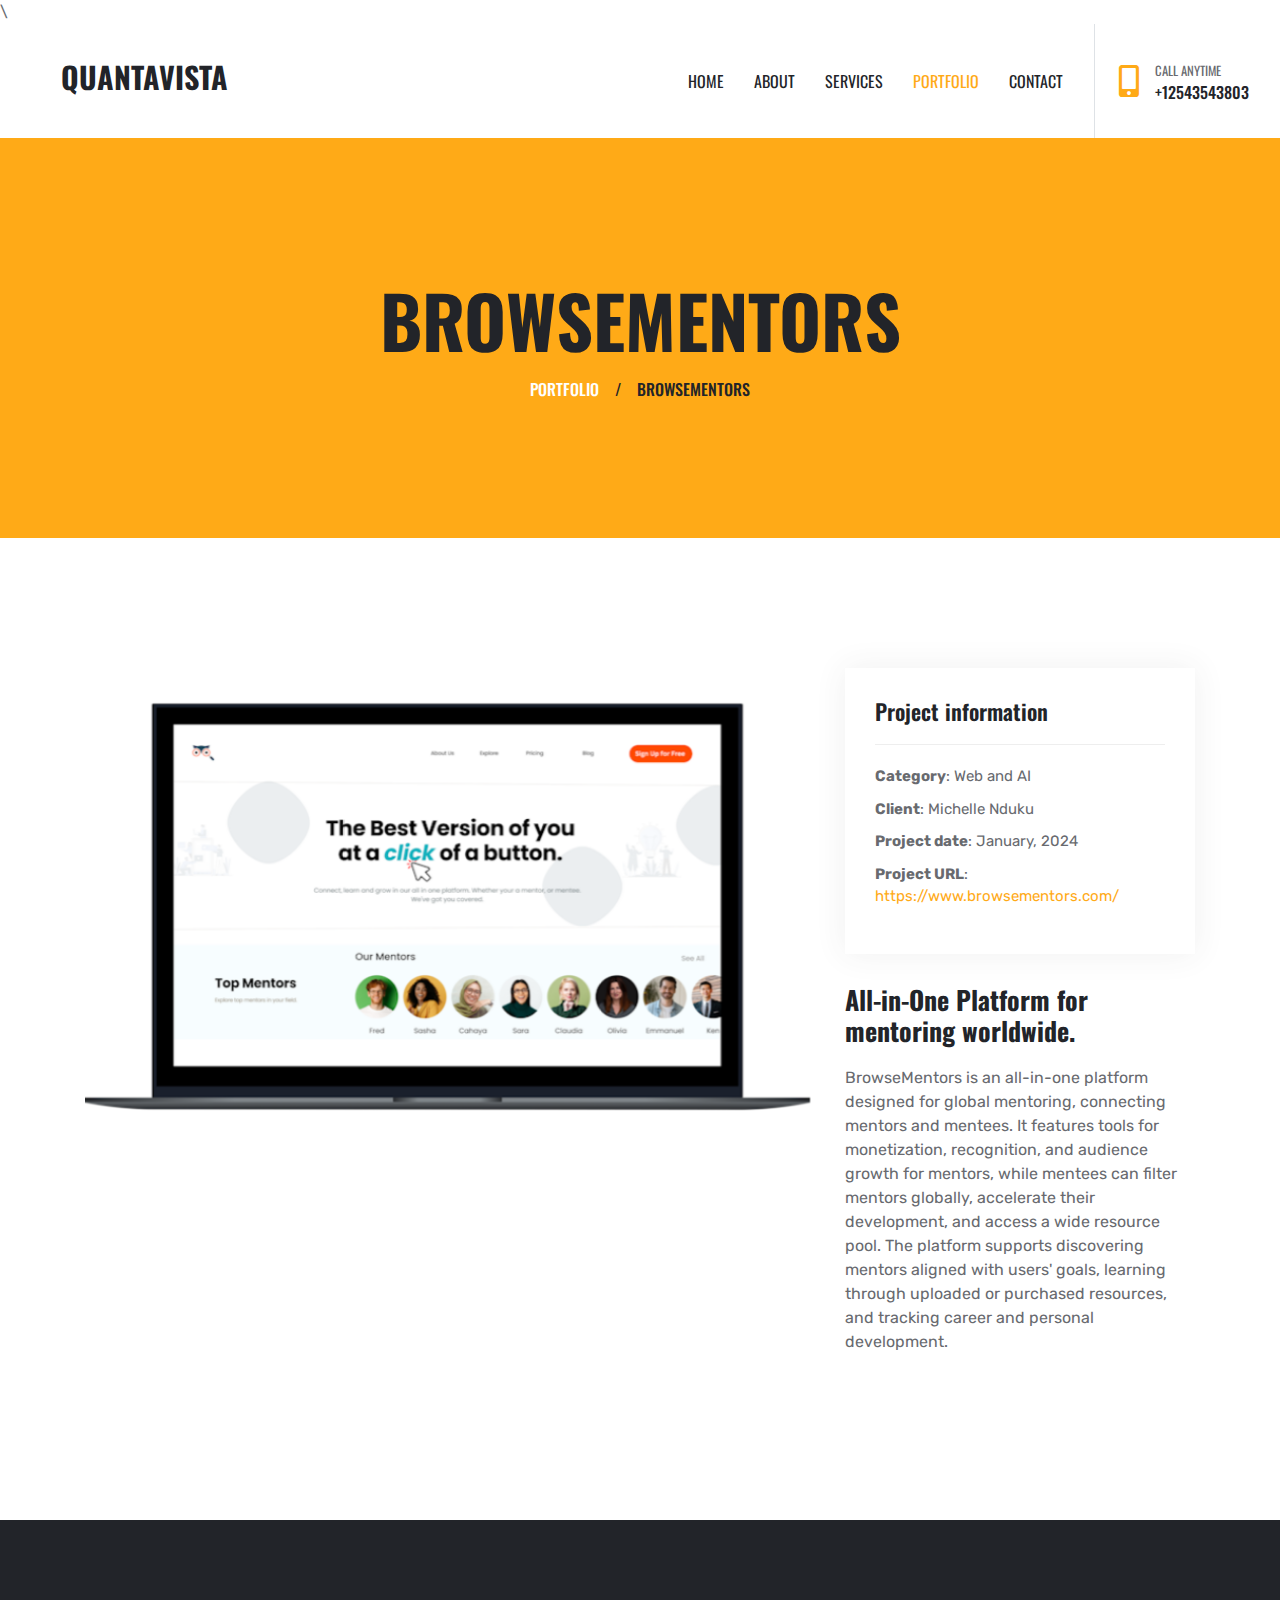
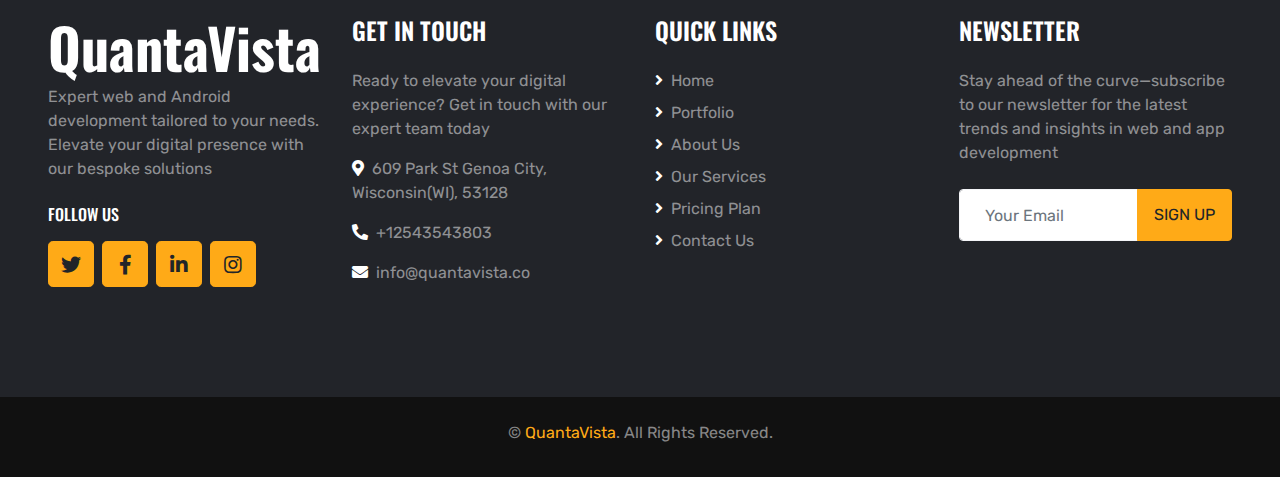
<file: browse.html>
<!DOCTYPE html>
<html lang="en">

<head>
  <meta charset="utf-8">
  <meta content="width=device-width, initial-scale=1.0" name="viewport">

  <title>Portfolio Details</title>
  <meta content="" name="description">
  <meta content="" name="keywords">

  <!-- Favicons -->
  <link href="assets/img/small-logo.png" rel="icon">
 

  <!-- Google Fonts -->
  <link href="https://fonts.googleapis.com/css?family=Open+Sans:300,300i,400,400i,600,600i,700,700i|Raleway:300,300i,400,400i,500,500i,600,600i,700,700i|Poppins:300,300i,400,400i,500,500i,600,600i,700,700i" rel="stylesheet">

  <!-- Vendor CSS Files -->
  <link href="assets/vendor/aos/aos.css" rel="stylesheet">
  <link href="assets/vendor/bootstrap/css/bootstrap.min.css" rel="stylesheet">
  <link href="assets/vendor/bootstrap-icons/bootstrap-icons.css" rel="stylesheet">
  <link href="assets/vendor/boxicons/css/boxicons.min.css" rel="stylesheet">
  <link href="assets/vendor/glightbox/css/glightbox.min.css" rel="stylesheet">
  <link href="assets/vendor/swiper/swiper-bundle.min.css" rel="stylesheet">


  <link href="assets/css/style.css" rel="stylesheet">
  <link href="assets/img/small-logo.png" rel="icon">

  <!-- Google Fonts -->
  <link href="https://fonts.googleapis.com/css?family=Open+Sans:300,300i,400,400i,600,600i,700,700i|Raleway:300,300i,400,400i,500,500i,600,600i,700,700i|Poppins:300,300i,400,400i,500,500i,600,600i,700,700i" rel="stylesheet">

  <!-- Vendor CSS Files -->
  <link href="assets/vendor/aos/aos.css" rel="stylesheet">
  <link href="assets/vendor/bootstrap/css/bootstrap.min.css" rel="stylesheet">
  <link href="assets/vendor/bootstrap-icons/bootstrap-icons.css" rel="stylesheet">
  <link href="assets/vendor/boxicons/css/boxicons.min.css" rel="stylesheet">
  <link href="assets/vendor/glightbox/css/glightbox.min.css" rel="stylesheet">
  <link href="assets/vendor/swiper/swiper-bundle.min.css" rel="stylesheet">


  <link href="assets/css/style.css" rel="stylesheet">
  <link href="css/style.css" rel="stylesheet">

  <!-- Favicon -->
  <link href="img/favicon.ico" rel="icon">

  <!-- Google Web Fonts -->
  <link rel="preconnect" href="https://fonts.gstatic.com">
  <link href="https://fonts.googleapis.com/css2?family=Oswald:wght@400;500;600;700&family=Rubik&display=swap" rel="stylesheet"> 

  <!-- Font Awesome -->
  <link href="https://cdnjs.cloudflare.com/ajax/libs/font-awesome/5.15.0/css/all.min.css" rel="stylesheet">

  <!-- Libraries Stylesheet -->
  <link href="lib/owlcarousel/assets/owl.carousel.min.css" rel="stylesheet">
  <link href="lib/lightbox/css/lightbox.min.css" rel="stylesheet">


</head>

<body>
  <div class="wrap">
\
    <main id="main">

      <!-- ======= Breadcrumbs ======= -->

    <!-- Navbar Start -->
    <div class="container-fluid bg-white position-relative">
      <nav class="navbar navbar-expand-lg bg-white navbar-light py-3 py-lg-0">
          <a href="index.html" class="navbar-brand text-secondary">
              <h1 class="display-4 text-uppercase"style="font-size: 30px;">QuantaVista</h1>
          </a>
          <button type="button" class="navbar-toggler" data-toggle="collapse" data-target="#navbarCollapse">
              <span class="navbar-toggler-icon"></span>
          </button>
          <div class="collapse navbar-collapse" id="navbarCollapse">
              <div class="navbar-nav ml-auto py-0 pr-3 border-right">
                  <a href="index.html" class="nav-item nav-link ">Home</a>
                  <a href="about.html" class="nav-item nav-link">About</a>
                  <a href="service.html" class="nav-item nav-link">Services</a>
                 <!--  <a href="price.html" class="nav-item nav-link">Prices</a> -->
                  <a href="p.html" class="nav-item nav-link active">portfolio</a>

               <!--    <a href="project.html" class="nav-item nav-link">Projects</a>-->

               <!-- 
                  <div class="nav-item dropdown">
                      <a href="#" class="nav-link dropdown-toggle" data-toggle="dropdown">Pages</a>
                      <div class="dropdown-menu rounded-0 m-0">
                          <a href="team.html" class="dropdown-item">Meat The Team</a>
                          <a href="testimonial.html" class="dropdown-item">Testimonial</a>
                      </div>
                  </div>
                  -->
                  <a href="contact.html" class="nav-item nav-link">Contact</a>
              </div>
              <div class="d-none d-lg-flex align-items-center pl-4">
                  <i class="fa fa-2x fa-mobile-alt text-primary mr-3"></i>
                  <div>
                      <h6 class="text-body text-uppercase mb-1"><small>Call Anytime</small></h6>
                      <h6 class="m-0">+12543543803</h6>
                                        </div>
              </div>
          </div>
      </nav>
  </div>
  <!-- Navbar End -->




    <!-- Page Header Start -->
    <div class="page-header container-fluid bg-primary d-flex flex-column align-items-center justify-content-center">
      <h1 class="display-3 text-uppercase mb-3">BrowseMentors</h1>
      <div class="d-inline-flex text-white">
          <h6 class="text-uppercase m-0"><a class="text-white" href="">Portfolio</a></h6>
          <h6 class="m-0 px-3">/</h6>
          <h6 class="text-uppercase m-0">BrowseMentors</h6>
      </div>
  </div>
  <!-- Page Header Start -->

      <!-- ======= Portfolio Details Section ======= -->
      <section id="portfolio-details" class="portfolio-details">
        <div class="container">

          <div class="row gy-4">

            <div class="col-lg-8">
              <div class="portfolio-details-slider swiper">
                <div class="swiper-wrapper align-items-center">

                  <div class="swiper-slide">
                    <img src="./assets/img/portfolio/kick.png" alt="">
                  </div>

               

                </div>
                <div class="swiper-pagination"></div>
              </div>
            </div>

            <div class="col-lg-4">
              <div class="portfolio-info">
                <h3>Project information</h3>
                <ul>
                  <li><strong>Category</strong>: Web and AI</li>
                  <li><strong>Client</strong>: Michelle Nduku</li>
                  <li><strong>Project date</strong>: January, 2024</li>
                  <li><strong>Project URL</strong>: <a href="https://www.browsementors.com/">https://www.browsementors.com/</a></li>
                </ul>
              </div>
              <div class="portfolio-description">
                <h2>All-in-One Platform for mentoring worldwide.</h2>
                <p>
                  BrowseMentors is an all-in-one platform designed for global mentoring, connecting mentors and mentees. It features tools for monetization, recognition, and audience growth for mentors, while mentees can filter mentors globally, accelerate their development, and access a wide resource pool. The platform supports discovering mentors aligned with users' goals, learning through uploaded or purchased resources, and tracking career and personal development.
                </p>
              </div>
            </div>

          </div>

        </div>
      </section><!-- End Portfolio Details Section -->

    </main><!-- End #main -->

   
        <!-- Footer Start -->
        <div class="container-fluid bg-dark text-white-50 py-5 px-sm-3 px-md-5" style="margin-top: 90px;">
          <div class="row pt-5">
              <div class="col-lg-3 col-md-6 mb-5">
                  <a href="index.html" class="navbar-brand">
                      <h1 class="m-0 mt-n2 text-white display-4">QuantaVista</h1>
                  </a>
                  <p>Expert web and Android development tailored to your needs. Elevate your digital presence with our bespoke solutions</p>
                  <h6 class="text-uppercase text-white py-2">Follow Us</h6>
                  <div class="d-flex justify-content-start">
                      <a class="btn btn-lg btn-primary btn-lg-square mr-2" href="#"><i class="fab fa-twitter"></i></a>
                      <a class="btn btn-lg btn-primary btn-lg-square mr-2" href="#"><i class="fab fa-facebook-f"></i></a>
                      <a class="btn btn-lg btn-primary btn-lg-square mr-2" href="https://www.linkedin.com/company/quantavistaco/"><i class="fab fa-linkedin-in"></i></a>
                      <a class="btn btn-lg btn-primary btn-lg-square" href="https://www.instagram.com/quanta_vista?igsh=MXkwdDdqb2ZvYWlocQ=="><i class="fab fa-instagram"></i></a>
                  </div>
              </div>
              <div class="col-lg-3 col-md-6 mb-5">
                  <h4 class="text-uppercase text-white mb-4">Get In Touch</h4>
                  <p>Ready to elevate your digital experience? Get in touch with our expert team today</p>
                  <p><i class="fa fa-map-marker-alt text-white mr-2"></i>609 Park St
                      Genoa City, Wisconsin(WI), 53128</p>
                  <p><i class="fa fa-phone-alt text-white mr-2"></i>+12543543803
                  </p>
                  </p>
  
                  <p><i class="fa fa-envelope text-white mr-2"></i>info@quantavista.co</p>
              </div>
              <div class="col-lg-3 col-md-6 mb-5">
                  <h4 class="text-uppercase text-white mb-4">Quick Links</h4>
                  <div class="d-flex flex-column justify-content-start">
                      <a class="text-white-50 mb-2" href="index.html"><i class="fa fa-angle-right text-white mr-2"></i>Home</a>
                      <a class="text-white-50 mb-2" href="p.html"><i class="fa fa-angle-right text-white mr-2"></i>Portfolio</a>
  
                      <a class="text-white-50 mb-2" href="about.html"><i class="fa fa-angle-right text-white mr-2"></i>About Us</a>
                      
                      <a class="text-white-50 mb-2" href="service.html"><i class="fa fa-angle-right text-white mr-2"></i>Our Services</a>
                      <a class="text-white-50 mb-2" href="price.html"><i class="fa fa-angle-right text-white mr-2"></i>Pricing Plan</a>
                      <!--  <a class="text-white-50 mb-2" href="#"><i class="fa fa-angle-right text-white mr-2"></i>Meet The Team</a>-->
                      <a class="text-white-50" href="contact.html"><i class="fa fa-angle-right text-white mr-2"></i>Contact Us</a>
                  </div>
              </div>
  
              <!-- -->
              <div class="col-lg-3 col-md-6 mb-5">
                  <h4 class="text-uppercase text-white mb-4">Newsletter</h4>
                  <p class="mb-4">Stay ahead of the curve—subscribe to our newsletter for the latest trends and insights in web and app development</p>
                  <div class="w-100 mb-3">
                      <div class="input-group">
                          <input type="text" class="form-control border-light" style="padding: 25px;" placeholder="Your Email">
                          <div class="input-group-append">
                              <button class="btn btn-primary text-uppercase px-3">Sign Up</button>
                          </div>
                      </div>
                  </div>
                  
              </div>
          </div>
      </div>
      <div class="container-fluid py-4 px-sm-3 px-md-5" style="background: #111111;">
          <p class="mb-2 text-center text-white-50">&copy; <a href="#">QuantaVista</a>. All Rights Reserved.</p>
          
      </div>
      <!-- Footer End -->

  </div>

  <a href="#" class="back-to-top d-flex align-items-center justify-content-center"><i class="bi bi-arrow-up-short"></i></a>

  <!-- Vendor JS Files -->
  <script src="assets/vendor/aos/aos.js"></script>
  <script src="assets/vendor/bootstrap/js/bootstrap.bundle.min.js"></script>
  <script src="assets/vendor/glightbox/js/glightbox.min.js"></script>
  <script src="assets/vendor/isotope-layout/isotope.pkgd.min.js"></script>
  <script src="assets/vendor/swiper/swiper-bundle.min.js"></script>
  <script src="assets/vendor/php-email-form/validate.js"></script>

  <!-- Template Main JS File -->
  <script src="assets/js/main.js"></script>

</body>

</html>
</file>
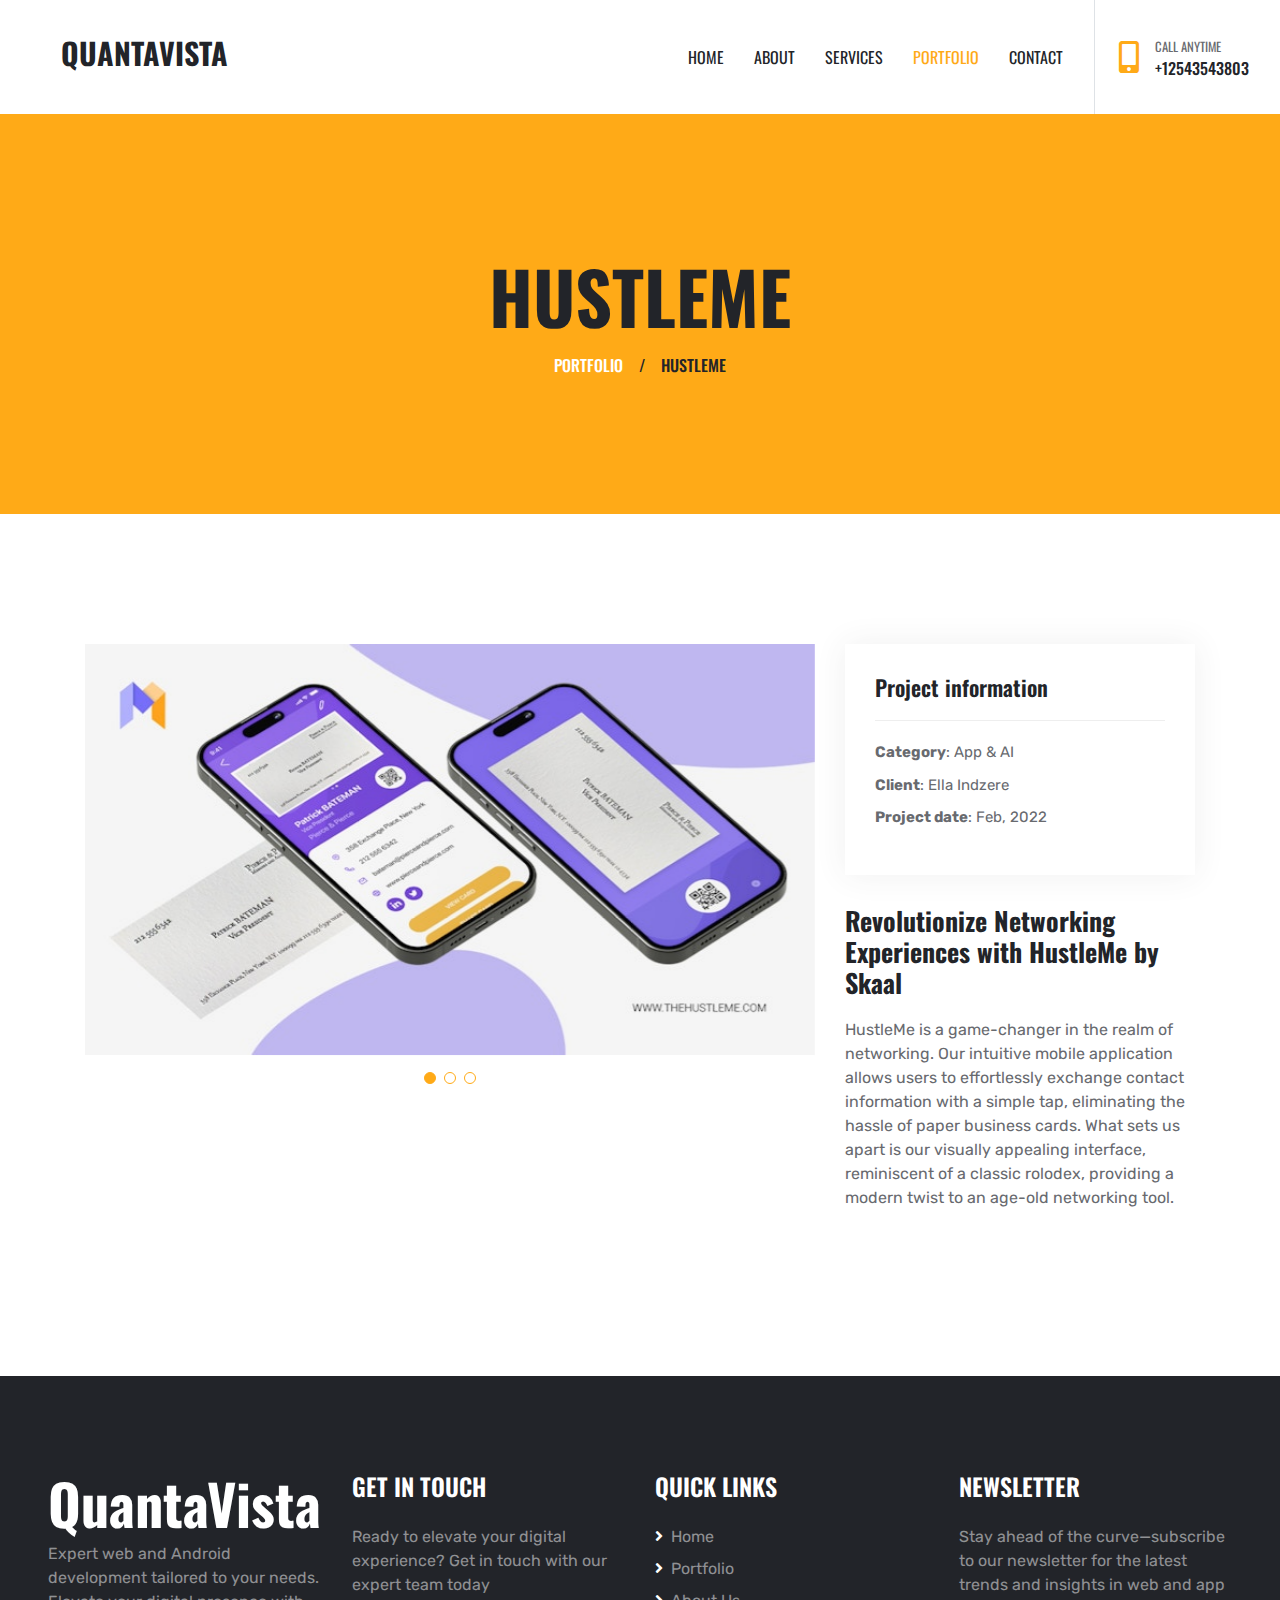
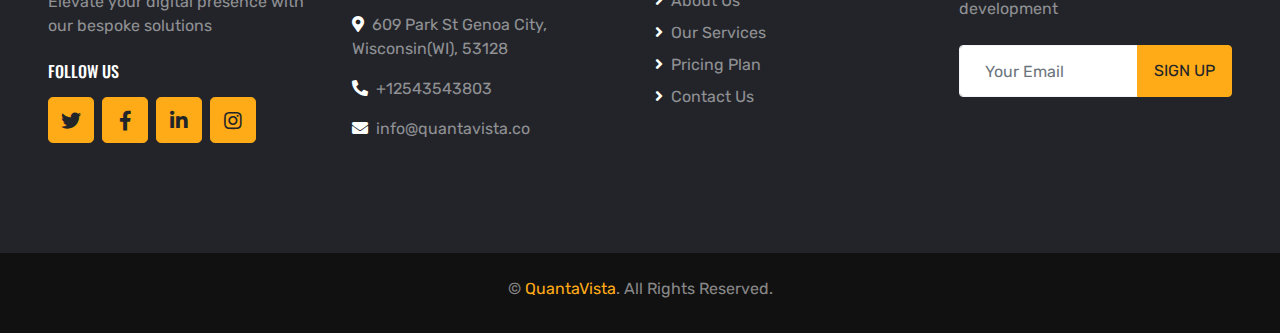
<file: hustle.html>
<!DOCTYPE html>
<html lang="en">

<head>
  <meta charset="utf-8">
  <meta content="width=device-width, initial-scale=1.0" name="viewport">

  <title>Portfolio Details</title>
  <meta content="" name="description">
  <meta content="" name="keywords">

  <!-- Favicons -->
  <link href="assets/img/small-logo.png" rel="icon">

  <!-- Google Fonts -->
  <link href="https://fonts.googleapis.com/css?family=Open+Sans:300,300i,400,400i,600,600i,700,700i|Raleway:300,300i,400,400i,500,500i,600,600i,700,700i|Poppins:300,300i,400,400i,500,500i,600,600i,700,700i" rel="stylesheet">

  <!-- Vendor CSS Files -->
  <link href="assets/vendor/aos/aos.css" rel="stylesheet">
  <link href="assets/vendor/bootstrap/css/bootstrap.min.css" rel="stylesheet">
  <link href="assets/vendor/bootstrap-icons/bootstrap-icons.css" rel="stylesheet">
  <link href="assets/vendor/boxicons/css/boxicons.min.css" rel="stylesheet">
  <link href="assets/vendor/glightbox/css/glightbox.min.css" rel="stylesheet">
  <link href="assets/vendor/swiper/swiper-bundle.min.css" rel="stylesheet">


  <link href="assets/css/style.css" rel="stylesheet">
  <link href="css/style.css" rel="stylesheet">

  <!-- Favicon -->
  <link href="img/favicon.ico" rel="icon">

  <!-- Google Web Fonts -->
  <link rel="preconnect" href="https://fonts.gstatic.com">
  <link href="https://fonts.googleapis.com/css2?family=Oswald:wght@400;500;600;700&family=Rubik&display=swap" rel="stylesheet"> 

  <!-- Font Awesome -->
  <link href="https://cdnjs.cloudflare.com/ajax/libs/font-awesome/5.15.0/css/all.min.css" rel="stylesheet">

  <!-- Libraries Stylesheet -->
  <link href="lib/owlcarousel/assets/owl.carousel.min.css" rel="stylesheet">
  <link href="lib/lightbox/css/lightbox.min.css" rel="stylesheet">

</head>

<body>
  <div class="wrap">



    <main id="main">
    <!-- Navbar Start -->
    <div class="container-fluid bg-white position-relative">
      <nav class="navbar navbar-expand-lg bg-white navbar-light py-3 py-lg-0">
          <a href="index.html" class="navbar-brand text-secondary">
              <h1 class="display-4 text-uppercase"style="font-size: 30px;">QuantaVista</h1>
          </a>
          <button type="button" class="navbar-toggler" data-toggle="collapse" data-target="#navbarCollapse">
              <span class="navbar-toggler-icon"></span>
          </button>
          <div class="collapse navbar-collapse" id="navbarCollapse">
              <div class="navbar-nav ml-auto py-0 pr-3 border-right">
                  <a href="index.html" class="nav-item nav-link ">Home</a>
                  <a href="about.html" class="nav-item nav-link">About</a>
                  <a href="service.html" class="nav-item nav-link">Services</a>
                 <!--  <a href="price.html" class="nav-item nav-link">Prices</a> -->
                  <a href="p.html" class="nav-item nav-link active">portfolio</a>

               <!--    <a href="project.html" class="nav-item nav-link">Projects</a>-->

               <!-- 
                  <div class="nav-item dropdown">
                      <a href="#" class="nav-link dropdown-toggle" data-toggle="dropdown">Pages</a>
                      <div class="dropdown-menu rounded-0 m-0">
                          <a href="team.html" class="dropdown-item">Meat The Team</a>
                          <a href="testimonial.html" class="dropdown-item">Testimonial</a>
                      </div>
                  </div>
                  -->
                  <a href="contact.html" class="nav-item nav-link">Contact</a>
              </div>
              <div class="d-none d-lg-flex align-items-center pl-4">
                  <i class="fa fa-2x fa-mobile-alt text-primary mr-3"></i>
                  <div>
                      <h6 class="text-body text-uppercase mb-1"><small>Call Anytime</small></h6>
                      <h6 class="m-0">+12543543803</h6>
                                        </div>
              </div>
          </div>
      </nav>
  </div>
  <!-- Navbar End -->


    

      <div class="page-header container-fluid bg-primary d-flex flex-column align-items-center justify-content-center">
        <h1 class="display-3 text-uppercase mb-3">HustleME</h1>
        <div class="d-inline-flex text-white">
            <h6 class="text-uppercase m-0"><a class="text-white" href="">Portfolio</a></h6>
            <h6 class="m-0 px-3">/</h6>
            <h6 class="text-uppercase m-0">HustleME</h6>
        </div>
    </div>
      
      <!-- ======= Portfolio Details Section ======= -->
      <section id="portfolio-details" class="portfolio-details">
        <div class="container">

          <div class="row gy-4">

            <div class="col-lg-8">
              <div class="portfolio-details-slider swiper">
                <div class="swiper-wrapper align-items-center">
                  <div class="swiper-slide">
                    <img src="./assets/img/portfolio/theme.jpg" alt="">
                  </div>
                  <div class="swiper-slide">
                    <img src="./assets/img/portfolio/theme2.png" alt="">
                  </div>
                  <div class="swiper-slide">
                    <img src="./assets/img/portfolio/theme3.png" alt="">
                  </div>

                  
                 

               

                </div>
                <div class="swiper-pagination"></div>
              </div>
            </div>

            <div class="col-lg-4">
              <div class="portfolio-info">
                <h3>Project information</h3>
                <ul>
                  <li><strong>Category</strong>: App & AI</li>
                  <li><strong>Client</strong>: Ella Indzere</li>
                  <li><strong>Project date</strong>: Feb, 2022</li>
                  
                </ul>
              </div>
              <div class="portfolio-description">
                <h2>Revolutionize Networking Experiences with HustleMe by Skaal</h2>
                <p>
                  HustleMe is a game-changer in the realm of networking. Our intuitive mobile application allows users to effortlessly exchange contact information with a simple tap, eliminating the hassle of paper business cards. What sets us apart is our visually appealing interface, reminiscent of a classic rolodex, providing a modern twist to an age-old networking tool.
                </p>
              </div>
            </div>

          </div>

        </div>
      </section><!-- End Portfolio Details Section -->

    </main><!-- End #main -->

        <!-- Footer Start -->
        <div class="container-fluid bg-dark text-white-50 py-5 px-sm-3 px-md-5" style="margin-top: 90px;">
          <div class="row pt-5">
              <div class="col-lg-3 col-md-6 mb-5">
                  <a href="index.html" class="navbar-brand">
                      <h1 class="m-0 mt-n2 text-white display-4">QuantaVista</h1>
                  </a>
                  <p>Expert web and Android development tailored to your needs. Elevate your digital presence with our bespoke solutions</p>
                  <h6 class="text-uppercase text-white py-2">Follow Us</h6>
                  <div class="d-flex justify-content-start">
                      <a class="btn btn-lg btn-primary btn-lg-square mr-2" href="#"><i class="fab fa-twitter"></i></a>
                      <a class="btn btn-lg btn-primary btn-lg-square mr-2" href="#"><i class="fab fa-facebook-f"></i></a>
                      <a class="btn btn-lg btn-primary btn-lg-square mr-2" href="https://www.linkedin.com/company/quantavistaco/"><i class="fab fa-linkedin-in"></i></a>
                      <a class="btn btn-lg btn-primary btn-lg-square" href="https://www.instagram.com/quanta_vista?igsh=MXkwdDdqb2ZvYWlocQ=="><i class="fab fa-instagram"></i></a>
                  </div>
              </div>
              <div class="col-lg-3 col-md-6 mb-5">
                  <h4 class="text-uppercase text-white mb-4">Get In Touch</h4>
                  <p>Ready to elevate your digital experience? Get in touch with our expert team today</p>
                  <p><i class="fa fa-map-marker-alt text-white mr-2"></i>609 Park St
                      Genoa City, Wisconsin(WI), 53128</p>
                  <p><i class="fa fa-phone-alt text-white mr-2"></i>+12543543803
                  </p>
                  </p>
  
                  <p><i class="fa fa-envelope text-white mr-2"></i>info@quantavista.co</p>
              </div>
              <div class="col-lg-3 col-md-6 mb-5">
                  <h4 class="text-uppercase text-white mb-4">Quick Links</h4>
                  <div class="d-flex flex-column justify-content-start">
                      <a class="text-white-50 mb-2" href="index.html"><i class="fa fa-angle-right text-white mr-2"></i>Home</a>
                      <a class="text-white-50 mb-2" href="p.html"><i class="fa fa-angle-right text-white mr-2"></i>Portfolio</a>
  
                      <a class="text-white-50 mb-2" href="about.html"><i class="fa fa-angle-right text-white mr-2"></i>About Us</a>
                      
                      <a class="text-white-50 mb-2" href="service.html"><i class="fa fa-angle-right text-white mr-2"></i>Our Services</a>
                      <a class="text-white-50 mb-2" href="price.html"><i class="fa fa-angle-right text-white mr-2"></i>Pricing Plan</a>
                      <!--  <a class="text-white-50 mb-2" href="#"><i class="fa fa-angle-right text-white mr-2"></i>Meet The Team</a>-->
                      <a class="text-white-50" href="contact.html"><i class="fa fa-angle-right text-white mr-2"></i>Contact Us</a>
                  </div>
              </div>
  
              <!-- -->
              <div class="col-lg-3 col-md-6 mb-5">
                  <h4 class="text-uppercase text-white mb-4">Newsletter</h4>
                  <p class="mb-4">Stay ahead of the curve—subscribe to our newsletter for the latest trends and insights in web and app development</p>
                  <div class="w-100 mb-3">
                      <div class="input-group">
                          <input type="text" class="form-control border-light" style="padding: 25px;" placeholder="Your Email">
                          <div class="input-group-append">
                              <button class="btn btn-primary text-uppercase px-3">Sign Up</button>
                          </div>
                      </div>
                  </div>
                  
              </div>
          </div>
      </div>
      <div class="container-fluid py-4 px-sm-3 px-md-5" style="background: #111111;">
          <p class="mb-2 text-center text-white-50">&copy; <a href="#">QuantaVista</a>. All Rights Reserved.</p>
          
      </div>
      <!-- Footer End -->

  <a href="#" class="back-to-top d-flex align-items-center justify-content-center"><i class="bi bi-arrow-up-short"></i></a>

  <!-- Vendor JS Files -->
  <script src="assets/vendor/aos/aos.js"></script>
  <script src="assets/vendor/bootstrap/js/bootstrap.bundle.min.js"></script>
  <script src="assets/vendor/glightbox/js/glightbox.min.js"></script>
  <script src="assets/vendor/isotope-layout/isotope.pkgd.min.js"></script>
  <script src="assets/vendor/swiper/swiper-bundle.min.js"></script>
  <script src="assets/vendor/php-email-form/validate.js"></script>

  <!-- Template Main JS File -->
  <script src="assets/js/main.js"></script>

</body>

</html>
</file>
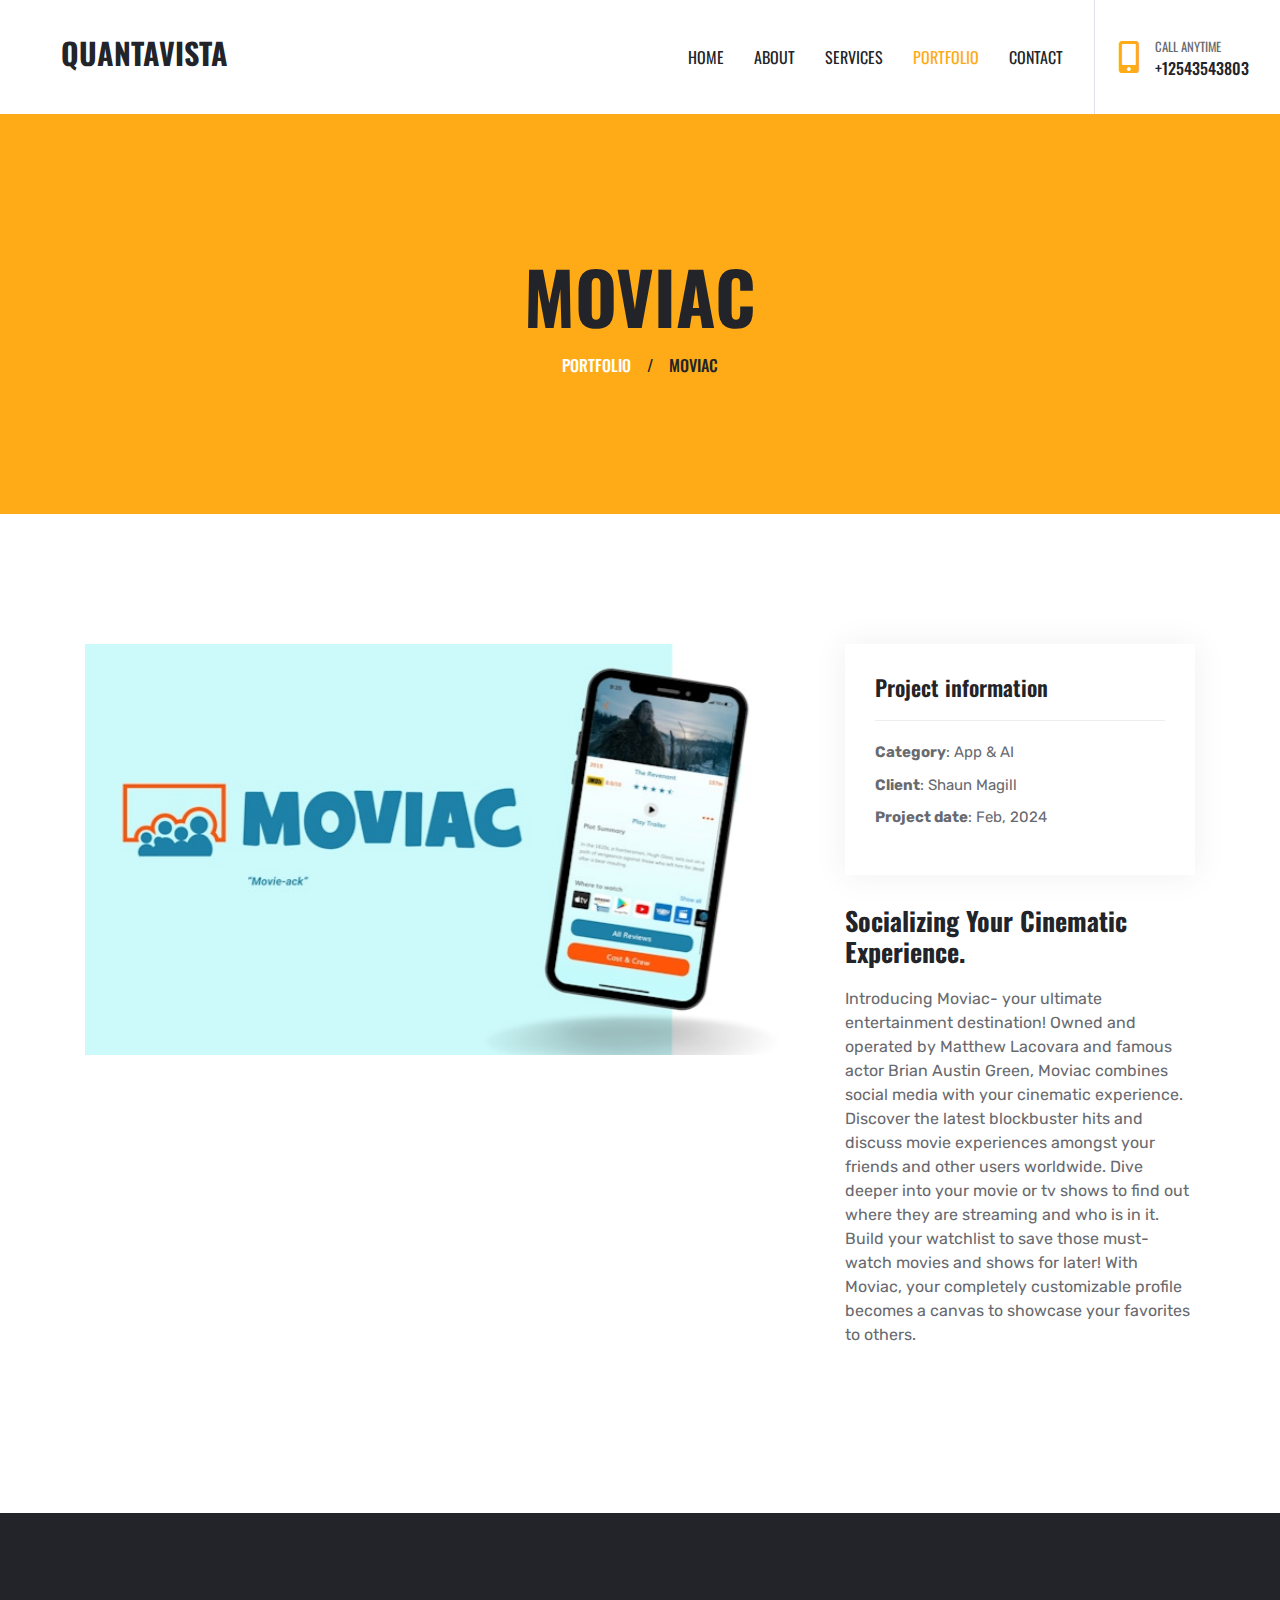
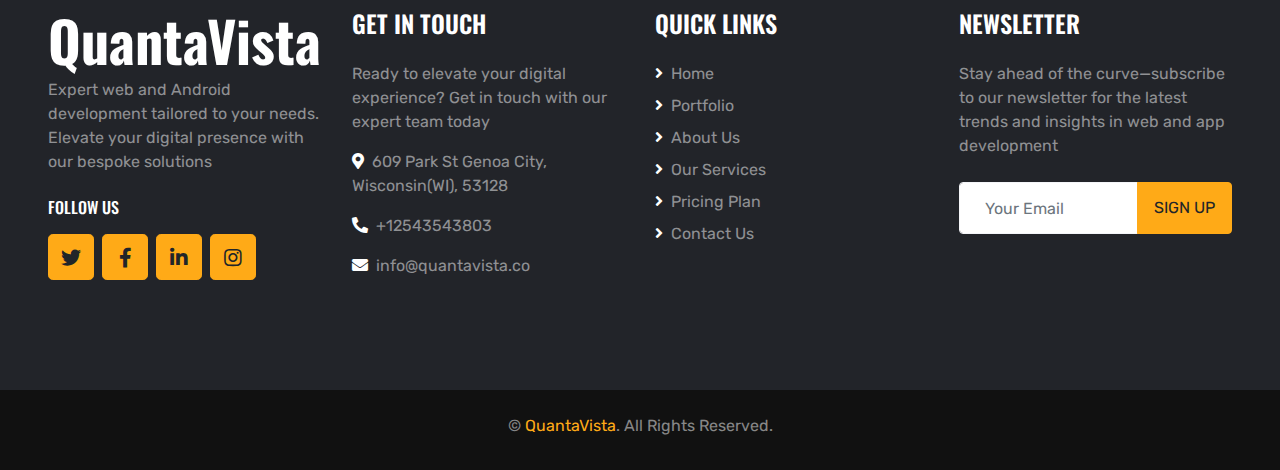
<file: moviac.html>
<!DOCTYPE html>
<html lang="en">

<head>
  <meta charset="utf-8">
  <meta content="width=device-width, initial-scale=1.0" name="viewport">

  <title>Portfolio Details</title>
  <meta content="" name="description">
  <meta content="" name="keywords">

  <!-- Favicons -->
  <link href="assets/img/small-logo.png" rel="icon">

  <!-- Google Fonts -->
  <link href="https://fonts.googleapis.com/css?family=Open+Sans:300,300i,400,400i,600,600i,700,700i|Raleway:300,300i,400,400i,500,500i,600,600i,700,700i|Poppins:300,300i,400,400i,500,500i,600,600i,700,700i" rel="stylesheet">

  <!-- Vendor CSS Files -->
  <link href="assets/vendor/aos/aos.css" rel="stylesheet">
  <link href="assets/vendor/bootstrap/css/bootstrap.min.css" rel="stylesheet">
  <link href="assets/vendor/bootstrap-icons/bootstrap-icons.css" rel="stylesheet">
  <link href="assets/vendor/boxicons/css/boxicons.min.css" rel="stylesheet">
  <link href="assets/vendor/glightbox/css/glightbox.min.css" rel="stylesheet">
  <link href="assets/vendor/swiper/swiper-bundle.min.css" rel="stylesheet">


  <link href="assets/css/style.css" rel="stylesheet">
  <link href="assets/img/small-logo.png" rel="icon">

  <!-- Google Fonts -->
  <link href="https://fonts.googleapis.com/css?family=Open+Sans:300,300i,400,400i,600,600i,700,700i|Raleway:300,300i,400,400i,500,500i,600,600i,700,700i|Poppins:300,300i,400,400i,500,500i,600,600i,700,700i" rel="stylesheet">

  <!-- Vendor CSS Files -->
  <link href="assets/vendor/aos/aos.css" rel="stylesheet">
  <link href="assets/vendor/bootstrap/css/bootstrap.min.css" rel="stylesheet">
  <link href="assets/vendor/bootstrap-icons/bootstrap-icons.css" rel="stylesheet">
  <link href="assets/vendor/boxicons/css/boxicons.min.css" rel="stylesheet">
  <link href="assets/vendor/glightbox/css/glightbox.min.css" rel="stylesheet">
  <link href="assets/vendor/swiper/swiper-bundle.min.css" rel="stylesheet">


  <link href="assets/css/style.css" rel="stylesheet">
  <link href="css/style.css" rel="stylesheet">

  <!-- Favicon -->
  <link href="img/favicon.ico" rel="icon">

  <!-- Google Web Fonts -->
  <link rel="preconnect" href="https://fonts.gstatic.com">
  <link href="https://fonts.googleapis.com/css2?family=Oswald:wght@400;500;600;700&family=Rubik&display=swap" rel="stylesheet"> 

  <!-- Font Awesome -->
  <link href="https://cdnjs.cloudflare.com/ajax/libs/font-awesome/5.15.0/css/all.min.css" rel="stylesheet">

  <!-- Libraries Stylesheet -->
  <link href="lib/owlcarousel/assets/owl.carousel.min.css" rel="stylesheet">
  <link href="lib/lightbox/css/lightbox.min.css" rel="stylesheet">


</head>

<body>
  <div class="wrap">



    <main id="main">
    <!-- Navbar Start -->
    <div class="container-fluid bg-white position-relative">
      <nav class="navbar navbar-expand-lg bg-white navbar-light py-3 py-lg-0">
          <a href="index.html" class="navbar-brand text-secondary">
              <h1 class="display-4 text-uppercase"style="font-size: 30px;">QuantaVista</h1>
          </a>
          <button type="button" class="navbar-toggler" data-toggle="collapse" data-target="#navbarCollapse">
              <span class="navbar-toggler-icon"></span>
          </button>
          <div class="collapse navbar-collapse" id="navbarCollapse">
              <div class="navbar-nav ml-auto py-0 pr-3 border-right">
                  <a href="index.html" class="nav-item nav-link ">Home</a>
                  <a href="about.html" class="nav-item nav-link">About</a>
                  <a href="service.html" class="nav-item nav-link">Services</a>
                 <!--  <a href="price.html" class="nav-item nav-link">Prices</a> -->
                  <a href="p.html" class="nav-item nav-link active">portfolio</a>

               <!--    <a href="project.html" class="nav-item nav-link">Projects</a>-->

               <!-- 
                  <div class="nav-item dropdown">
                      <a href="#" class="nav-link dropdown-toggle" data-toggle="dropdown">Pages</a>
                      <div class="dropdown-menu rounded-0 m-0">
                          <a href="team.html" class="dropdown-item">Meat The Team</a>
                          <a href="testimonial.html" class="dropdown-item">Testimonial</a>
                      </div>
                  </div>
                  -->
                  <a href="contact.html" class="nav-item nav-link">Contact</a>
              </div>
              <div class="d-none d-lg-flex align-items-center pl-4">
                  <i class="fa fa-2x fa-mobile-alt text-primary mr-3"></i>
                  <div>
                      <h6 class="text-body text-uppercase mb-1"><small>Call Anytime</small></h6>
                      <h6 class="m-0">+12543543803</h6>
                                        </div>
              </div>
          </div>
      </nav>
  </div>
  <!-- Navbar End -->

  
  
  
      <!-- Page Header Start -->
      <div class="page-header container-fluid bg-primary d-flex flex-column align-items-center justify-content-center">
        <h1 class="display-3 text-uppercase mb-3">Moviac</h1>
        <div class="d-inline-flex text-white">
            <h6 class="text-uppercase m-0"><a class="text-white" href="">Portfolio</a></h6>
            <h6 class="m-0 px-3">/</h6>
            <h6 class="text-uppercase m-0">Moviac</h6>
        </div>
    </div>
    <!-- Page Header Start -->

      <!-- ======= Portfolio Details Section ======= -->
      <section id="portfolio-details" class="portfolio-details">
        <div class="container">

          <div class="row gy-4">

            <div class="col-lg-8">
              <div class="portfolio-details-slider swiper">
                <div class="swiper-wrapper align-items-center">
                  <div class="swiper-slide">
                    <img src="./assets/img/portfolio/moviac.jpg" alt="">
                  </div>

                  
                 

               

                </div>
                <div class="swiper-pagination"></div>
              </div>
            </div>

            <div class="col-lg-4">
              <div class="portfolio-info">
                <h3>Project information</h3>
                <ul>
                  <li><strong>Category</strong>: App & AI</li>
                  <li><strong>Client</strong>: Shaun Magill</li>
                  <li><strong>Project date</strong>: Feb, 2024</li>
                  
                </ul>
              </div>
              <div class="portfolio-description">
                <h2>Socializing Your Cinematic Experience.</h2>
                <p>
                  Introducing Moviac- your ultimate entertainment destination! Owned and operated by Matthew Lacovara and famous actor Brian Austin Green, Moviac combines social media with your cinematic experience. Discover the latest blockbuster hits and discuss movie experiences amongst your friends and other users worldwide. Dive deeper into your movie or tv shows to find out where they are streaming and who is in it. Build your watchlist to save those must-watch movies and shows for later! With Moviac, your completely customizable profile becomes a canvas to showcase your favorites to others.
                </p>
              </div>
            </div>

          </div>

        </div>
      </section><!-- End Portfolio Details Section -->

    </main><!-- End #main -->

    
        <!-- Footer Start -->
        <div class="container-fluid bg-dark text-white-50 py-5 px-sm-3 px-md-5" style="margin-top: 90px;">
          <div class="row pt-5">
              <div class="col-lg-3 col-md-6 mb-5">
                  <a href="index.html" class="navbar-brand">
                      <h1 class="m-0 mt-n2 text-white display-4">QuantaVista</h1>
                  </a>
                  <p>Expert web and Android development tailored to your needs. Elevate your digital presence with our bespoke solutions</p>
                  <h6 class="text-uppercase text-white py-2">Follow Us</h6>
                  <div class="d-flex justify-content-start">
                      <a class="btn btn-lg btn-primary btn-lg-square mr-2" href="#"><i class="fab fa-twitter"></i></a>
                      <a class="btn btn-lg btn-primary btn-lg-square mr-2" href="#"><i class="fab fa-facebook-f"></i></a>
                      <a class="btn btn-lg btn-primary btn-lg-square mr-2" href="https://www.linkedin.com/company/quantavistaco/"><i class="fab fa-linkedin-in"></i></a>
                      <a class="btn btn-lg btn-primary btn-lg-square" href="https://www.instagram.com/quanta_vista?igsh=MXkwdDdqb2ZvYWlocQ=="><i class="fab fa-instagram"></i></a>
                  </div>
              </div>
              <div class="col-lg-3 col-md-6 mb-5">
                  <h4 class="text-uppercase text-white mb-4">Get In Touch</h4>
                  <p>Ready to elevate your digital experience? Get in touch with our expert team today</p>
                  <p><i class="fa fa-map-marker-alt text-white mr-2"></i>609 Park St
                      Genoa City, Wisconsin(WI), 53128</p>
                  <p><i class="fa fa-phone-alt text-white mr-2"></i>+12543543803
                  </p>
                  </p>
  
                  <p><i class="fa fa-envelope text-white mr-2"></i>info@quantavista.co</p>
              </div>
              <div class="col-lg-3 col-md-6 mb-5">
                  <h4 class="text-uppercase text-white mb-4">Quick Links</h4>
                  <div class="d-flex flex-column justify-content-start">
                      <a class="text-white-50 mb-2" href="index.html"><i class="fa fa-angle-right text-white mr-2"></i>Home</a>
                      <a class="text-white-50 mb-2" href="p.html"><i class="fa fa-angle-right text-white mr-2"></i>Portfolio</a>
  
                      <a class="text-white-50 mb-2" href="about.html"><i class="fa fa-angle-right text-white mr-2"></i>About Us</a>
                      
                      <a class="text-white-50 mb-2" href="service.html"><i class="fa fa-angle-right text-white mr-2"></i>Our Services</a>
                      <a class="text-white-50 mb-2" href="price.html"><i class="fa fa-angle-right text-white mr-2"></i>Pricing Plan</a>
                      <!--  <a class="text-white-50 mb-2" href="#"><i class="fa fa-angle-right text-white mr-2"></i>Meet The Team</a>-->
                      <a class="text-white-50" href="contact.html"><i class="fa fa-angle-right text-white mr-2"></i>Contact Us</a>
                  </div>
              </div>
  
              <!-- -->
              <div class="col-lg-3 col-md-6 mb-5">
                  <h4 class="text-uppercase text-white mb-4">Newsletter</h4>
                  <p class="mb-4">Stay ahead of the curve—subscribe to our newsletter for the latest trends and insights in web and app development</p>
                  <div class="w-100 mb-3">
                      <div class="input-group">
                          <input type="text" class="form-control border-light" style="padding: 25px;" placeholder="Your Email">
                          <div class="input-group-append">
                              <button class="btn btn-primary text-uppercase px-3">Sign Up</button>
                          </div>
                      </div>
                  </div>
                  
              </div>
          </div>
      </div>
      <div class="container-fluid py-4 px-sm-3 px-md-5" style="background: #111111;">
          <p class="mb-2 text-center text-white-50">&copy; <a href="#">QuantaVista</a>. All Rights Reserved.</p>
          
      </div>
      <!-- Footer End -->

  </div>

  <a href="#" class="back-to-top d-flex align-items-center justify-content-center"><i class="bi bi-arrow-up-short"></i></a>

  <!-- Vendor JS Files -->
  <script src="assets/vendor/aos/aos.js"></script>
  <script src="assets/vendor/bootstrap/js/bootstrap.bundle.min.js"></script>
  <script src="assets/vendor/glightbox/js/glightbox.min.js"></script>
  <script src="assets/vendor/isotope-layout/isotope.pkgd.min.js"></script>
  <script src="assets/vendor/swiper/swiper-bundle.min.js"></script>
  <script src="assets/vendor/php-email-form/validate.js"></script>

  <!-- Template Main JS File -->
  <script src="assets/js/main.js"></script>

</body>

</html>
</file>
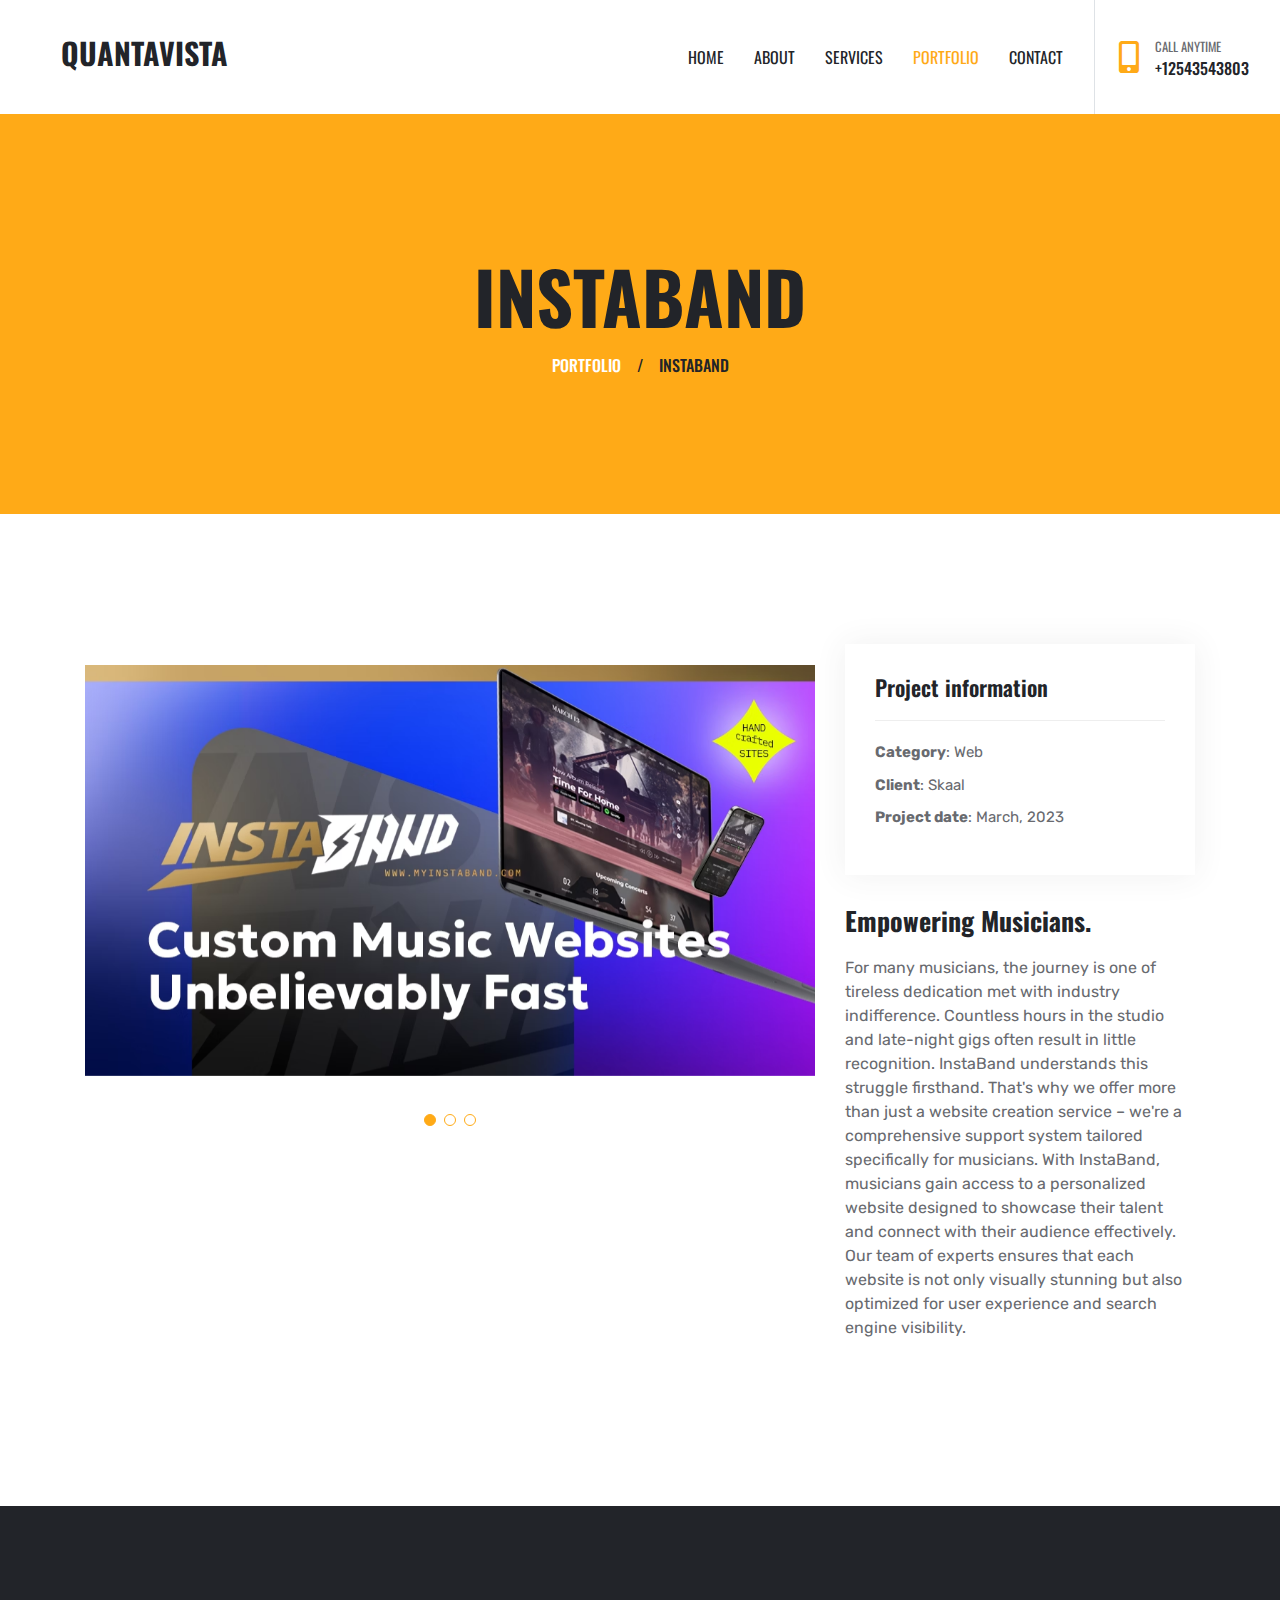
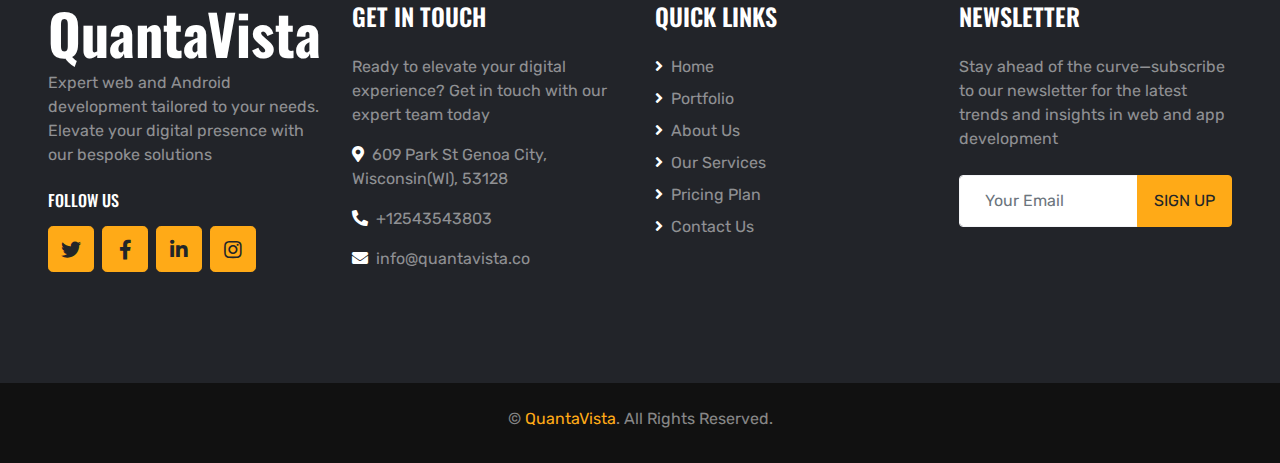
<file: Music.html>
<!DOCTYPE html>
<html lang="en">

<head>
  <meta charset="utf-8">
  <meta content="width=device-width, initial-scale=1.0" name="viewport">

  <title>Portfolio Details</title>
  <meta content="" name="description">
  <meta content="" name="keywords">

  <!-- Favicons -->
  <link href="assets/img/small-logo.png" rel="icon">

  <!-- Google Fonts -->
  <link href="https://fonts.googleapis.com/css?family=Open+Sans:300,300i,400,400i,600,600i,700,700i|Raleway:300,300i,400,400i,500,500i,600,600i,700,700i|Poppins:300,300i,400,400i,500,500i,600,600i,700,700i" rel="stylesheet">

  <!-- Vendor CSS Files -->
  <link href="assets/vendor/aos/aos.css" rel="stylesheet">
  <link href="assets/vendor/bootstrap/css/bootstrap.min.css" rel="stylesheet">
  <link href="assets/vendor/bootstrap-icons/bootstrap-icons.css" rel="stylesheet">
  <link href="assets/vendor/boxicons/css/boxicons.min.css" rel="stylesheet">
  <link href="assets/vendor/glightbox/css/glightbox.min.css" rel="stylesheet">
  <link href="assets/vendor/swiper/swiper-bundle.min.css" rel="stylesheet">


  <link href="assets/css/style.css" rel="stylesheet">


  <!-- Google Fonts -->
  <link href="https://fonts.googleapis.com/css?family=Open+Sans:300,300i,400,400i,600,600i,700,700i|Raleway:300,300i,400,400i,500,500i,600,600i,700,700i|Poppins:300,300i,400,400i,500,500i,600,600i,700,700i" rel="stylesheet">

  <!-- Vendor CSS Files -->
  <link href="assets/vendor/aos/aos.css" rel="stylesheet">
  <link href="assets/vendor/bootstrap/css/bootstrap.min.css" rel="stylesheet">
  <link href="assets/vendor/bootstrap-icons/bootstrap-icons.css" rel="stylesheet">
  <link href="assets/vendor/boxicons/css/boxicons.min.css" rel="stylesheet">
  <link href="assets/vendor/glightbox/css/glightbox.min.css" rel="stylesheet">
  <link href="assets/vendor/swiper/swiper-bundle.min.css" rel="stylesheet">


  <link href="assets/css/style.css" rel="stylesheet">
  <link href="css/style.css" rel="stylesheet">

  <!-- Favicon -->
  <link href="img/favicon.ico" rel="icon">

  <!-- Google Web Fonts -->
  <link rel="preconnect" href="https://fonts.gstatic.com">
  <link href="https://fonts.googleapis.com/css2?family=Oswald:wght@400;500;600;700&family=Rubik&display=swap" rel="stylesheet"> 

  <!-- Font Awesome -->
  <link href="https://cdnjs.cloudflare.com/ajax/libs/font-awesome/5.15.0/css/all.min.css" rel="stylesheet">

  <!-- Libraries Stylesheet -->
  <link href="lib/owlcarousel/assets/owl.carousel.min.css" rel="stylesheet">
  <link href="lib/lightbox/css/lightbox.min.css" rel="stylesheet">
</head>

<body>
  <div class="wrap">



    <main id="main">

    <!-- Navbar Start -->
    <div class="container-fluid bg-white position-relative">
      <nav class="navbar navbar-expand-lg bg-white navbar-light py-3 py-lg-0">
          <a href="index.html" class="navbar-brand text-secondary">
              <h1 class="display-4 text-uppercase"style="font-size: 30px;">QuantaVista</h1>
          </a>
          <button type="button" class="navbar-toggler" data-toggle="collapse" data-target="#navbarCollapse">
              <span class="navbar-toggler-icon"></span>
          </button>
          <div class="collapse navbar-collapse" id="navbarCollapse">
              <div class="navbar-nav ml-auto py-0 pr-3 border-right">
                  <a href="index.html" class="nav-item nav-link ">Home</a>
                  <a href="about.html" class="nav-item nav-link">About</a>
                  <a href="service.html" class="nav-item nav-link">Services</a>
                 <!--  <a href="price.html" class="nav-item nav-link">Prices</a> -->
                  <a href="p.html" class="nav-item nav-link active">portfolio</a>

               <!--    <a href="project.html" class="nav-item nav-link">Projects</a>-->

               <!-- 
                  <div class="nav-item dropdown">
                      <a href="#" class="nav-link dropdown-toggle" data-toggle="dropdown">Pages</a>
                      <div class="dropdown-menu rounded-0 m-0">
                          <a href="team.html" class="dropdown-item">Meat The Team</a>
                          <a href="testimonial.html" class="dropdown-item">Testimonial</a>
                      </div>
                  </div>
                  -->
                  <a href="contact.html" class="nav-item nav-link">Contact</a>
              </div>
              <div class="d-none d-lg-flex align-items-center pl-4">
                  <i class="fa fa-2x fa-mobile-alt text-primary mr-3"></i>
                  <div>
                      <h6 class="text-body text-uppercase mb-1"><small>Call Anytime</small></h6>
                      <h6 class="m-0">+12543543803</h6>
                                        </div>
              </div>
          </div>
      </nav>
  </div>
  <!-- Navbar End -->

  
  
  
      <!-- Page Header Start -->
      <div class="page-header container-fluid bg-primary d-flex flex-column align-items-center justify-content-center">
        <h1 class="display-3 text-uppercase mb-3">InstaBand</h1>
        <div class="d-inline-flex text-white">
            <h6 class="text-uppercase m-0"><a class="text-white" href="">Portfolio</a></h6>
            <h6 class="m-0 px-3">/</h6>
            <h6 class="text-uppercase m-0">InstaBand</h6>
        </div>
    </div>
    <!-- Page Header Start -->


      <!-- ======= Portfolio Details Section ======= -->
      <section id="portfolio-details" class="portfolio-details">
        <div class="container">

          <div class="row gy-4">

            <div class="col-lg-8">
              <div class="portfolio-details-slider swiper">
                <div class="swiper-wrapper align-items-center">
                  <div class="swiper-slide">
                    <img src="./assets/img/portfolio/music.avif" alt="">
                  </div>

                  <div class="swiper-slide">
                    <img src="./assets/img/portfolio/e558f2c6586269dca7b4d7a22b2a3031_original.png" alt="">
                  </div>
                  <div class="swiper-slide">
                    <img src="./assets/img/portfolio/efd933f746ba33c5b3db5d6b6cf8e88a_original.png" alt="">
                  </div>

               

                </div>
                <div class="swiper-pagination"></div>
              </div>
            </div>

            <div class="col-lg-4">
              <div class="portfolio-info">
                <h3>Project information</h3>
                <ul>
                  <li><strong>Category</strong>: Web</li>
                  <li><strong>Client</strong>: Skaal</li>
                  <li><strong>Project date</strong>: March, 2023</li>
                  
                </ul>
              </div>
              <div class="portfolio-description">
                <h2>Empowering Musicians.</h2>
                <p>
                  For many musicians, the journey is one of tireless dedication met with industry indifference. Countless hours in the studio and late-night gigs often result in little recognition. InstaBand understands this struggle firsthand. That's why we offer more than just a website creation service – we're a comprehensive support system tailored specifically for musicians.
                  With InstaBand, musicians gain access to a personalized website designed to showcase their talent and connect with their audience effectively. Our team of experts ensures that each website is not only visually stunning but also optimized for user experience and search engine visibility.
                </p>
              </div>
            </div>

          </div>

        </div>
      </section><!-- End Portfolio Details Section -->

    </main><!-- End #main -->
        <!-- Footer Start -->
        <div class="container-fluid bg-dark text-white-50 py-5 px-sm-3 px-md-5" style="margin-top: 90px;">
          <div class="row pt-5">
              <div class="col-lg-3 col-md-6 mb-5">
                  <a href="index.html" class="navbar-brand">
                      <h1 class="m-0 mt-n2 text-white display-4">QuantaVista</h1>
                  </a>
                  <p>Expert web and Android development tailored to your needs. Elevate your digital presence with our bespoke solutions</p>
                  <h6 class="text-uppercase text-white py-2">Follow Us</h6>
                  <div class="d-flex justify-content-start">
                      <a class="btn btn-lg btn-primary btn-lg-square mr-2" href="#"><i class="fab fa-twitter"></i></a>
                      <a class="btn btn-lg btn-primary btn-lg-square mr-2" href="#"><i class="fab fa-facebook-f"></i></a>
                      <a class="btn btn-lg btn-primary btn-lg-square mr-2" href="https://www.linkedin.com/company/quantavistaco/"><i class="fab fa-linkedin-in"></i></a>
                      <a class="btn btn-lg btn-primary btn-lg-square" href="https://www.instagram.com/quanta_vista?igsh=MXkwdDdqb2ZvYWlocQ=="><i class="fab fa-instagram"></i></a>
                  </div>
              </div>
              <div class="col-lg-3 col-md-6 mb-5">
                  <h4 class="text-uppercase text-white mb-4">Get In Touch</h4>
                  <p>Ready to elevate your digital experience? Get in touch with our expert team today</p>
                  <p><i class="fa fa-map-marker-alt text-white mr-2"></i>609 Park St
                      Genoa City, Wisconsin(WI), 53128</p>
                  <p><i class="fa fa-phone-alt text-white mr-2"></i>+12543543803
                  </p>
                  </p>
  
                  <p><i class="fa fa-envelope text-white mr-2"></i>info@quantavista.co</p>
              </div>
              <div class="col-lg-3 col-md-6 mb-5">
                  <h4 class="text-uppercase text-white mb-4">Quick Links</h4>
                  <div class="d-flex flex-column justify-content-start">
                      <a class="text-white-50 mb-2" href="index.html"><i class="fa fa-angle-right text-white mr-2"></i>Home</a>
                      <a class="text-white-50 mb-2" href="p.html"><i class="fa fa-angle-right text-white mr-2"></i>Portfolio</a>
  
                      <a class="text-white-50 mb-2" href="about.html"><i class="fa fa-angle-right text-white mr-2"></i>About Us</a>
                      
                      <a class="text-white-50 mb-2" href="service.html"><i class="fa fa-angle-right text-white mr-2"></i>Our Services</a>
                      <a class="text-white-50 mb-2" href="price.html"><i class="fa fa-angle-right text-white mr-2"></i>Pricing Plan</a>
                      <!--  <a class="text-white-50 mb-2" href="#"><i class="fa fa-angle-right text-white mr-2"></i>Meet The Team</a>-->
                      <a class="text-white-50" href="contact.html"><i class="fa fa-angle-right text-white mr-2"></i>Contact Us</a>
                  </div>
              </div>
  
              <!-- -->
              <div class="col-lg-3 col-md-6 mb-5">
                  <h4 class="text-uppercase text-white mb-4">Newsletter</h4>
                  <p class="mb-4">Stay ahead of the curve—subscribe to our newsletter for the latest trends and insights in web and app development</p>
                  <div class="w-100 mb-3">
                      <div class="input-group">
                          <input type="text" class="form-control border-light" style="padding: 25px;" placeholder="Your Email">
                          <div class="input-group-append">
                              <button class="btn btn-primary text-uppercase px-3">Sign Up</button>
                          </div>
                      </div>
                  </div>
                  
              </div>
          </div>
      </div>
      <div class="container-fluid py-4 px-sm-3 px-md-5" style="background: #111111;">
          <p class="mb-2 text-center text-white-50">&copy; <a href="#">QuantaVista</a>. All Rights Reserved.</p>
          
      </div>
      <!-- Footer End -->
  </div>

  <a href="#" class="back-to-top d-flex align-items-center justify-content-center"><i class="bi bi-arrow-up-short"></i></a>

  <!-- Vendor JS Files -->
  <script src="assets/vendor/aos/aos.js"></script>
  <script src="assets/vendor/bootstrap/js/bootstrap.bundle.min.js"></script>
  <script src="assets/vendor/glightbox/js/glightbox.min.js"></script>
  <script src="assets/vendor/isotope-layout/isotope.pkgd.min.js"></script>
  <script src="assets/vendor/swiper/swiper-bundle.min.js"></script>
  <script src="assets/vendor/php-email-form/validate.js"></script>

  <!-- Template Main JS File -->
  <script src="assets/js/main.js"></script>

</body>

</html>
</file>
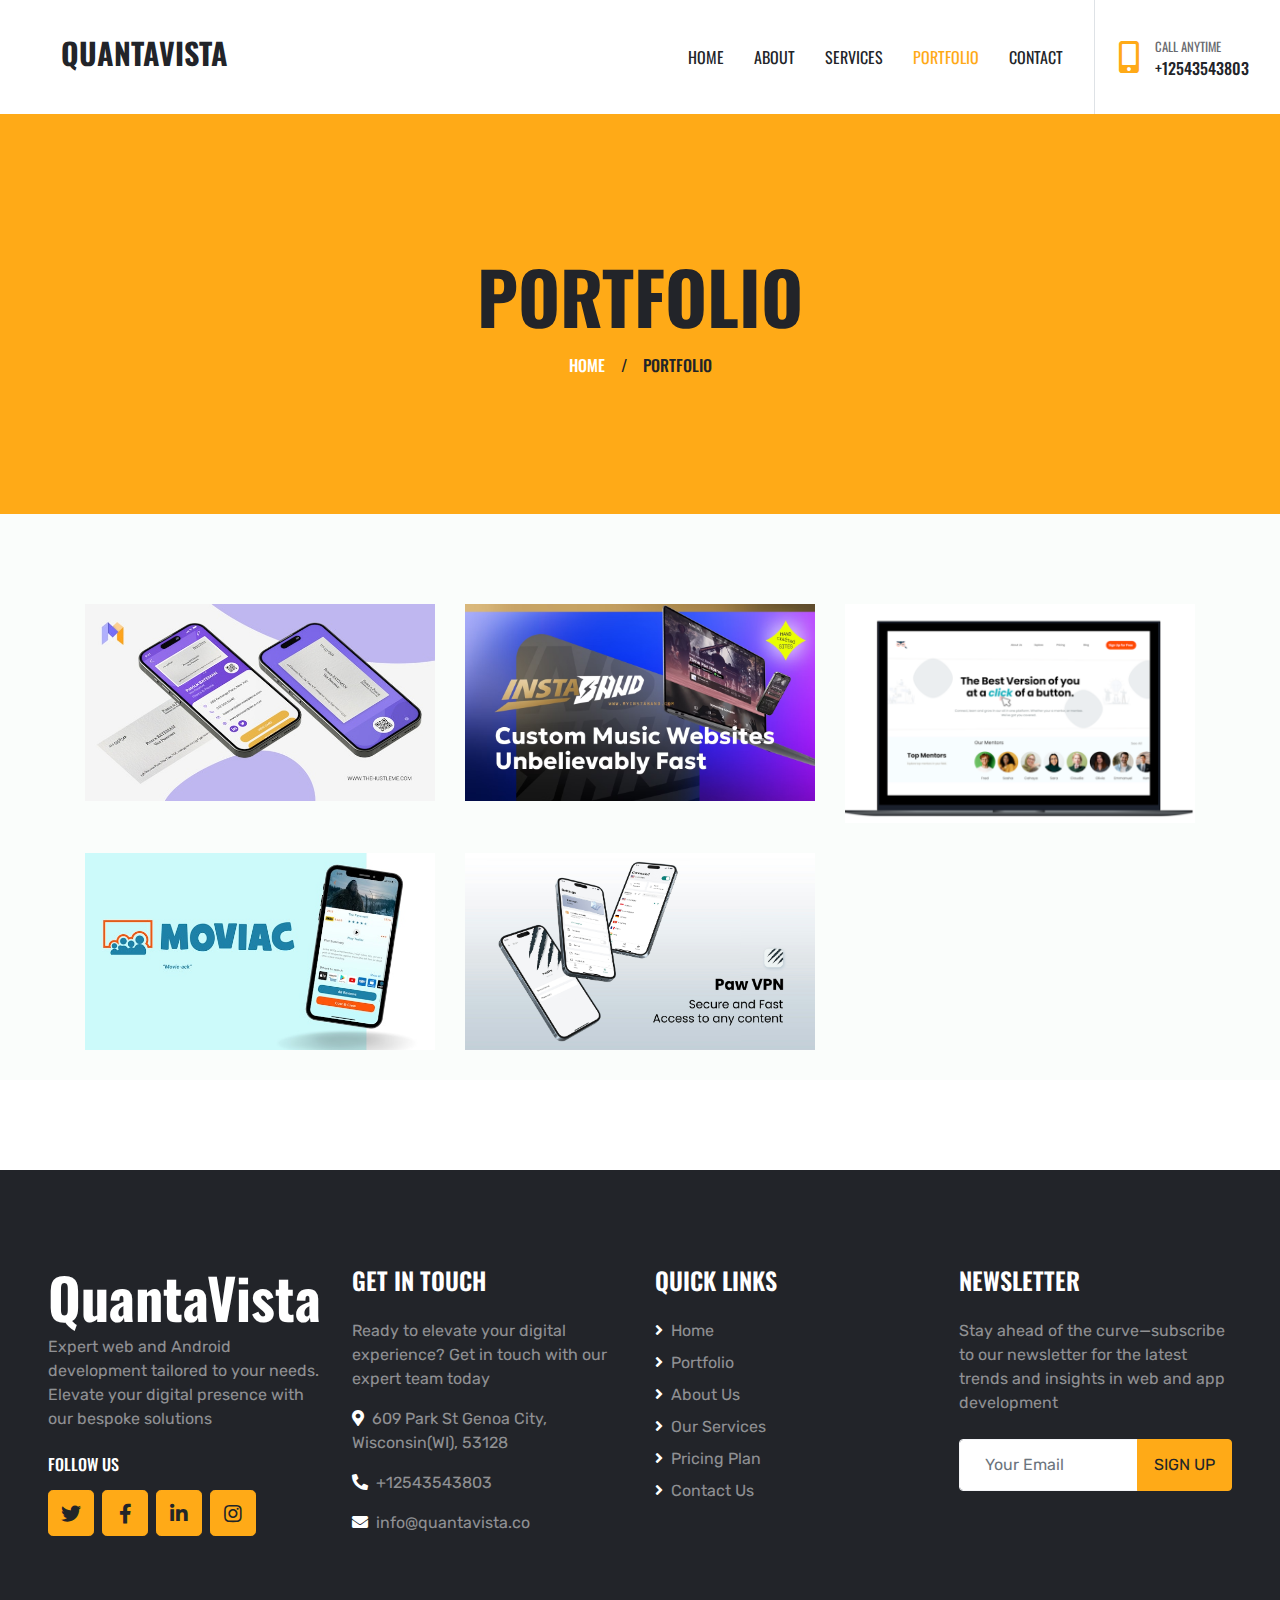
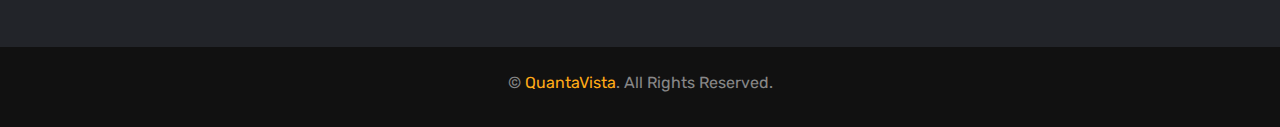
<file: p.html>
<!DOCTYPE html>
<html lang="en">

<head>
  <meta charset="utf-8">
  <meta content="width=device-width, initial-scale=1.0" name="viewport">

  <title>Quanta Vista Portfolio </title>
  <meta content="" name="description">
  <meta content="" name="keywords">

  
  <!-- Favicons -->
  <link href="assets/img/small-logo.png" rel="icon">
    <!-- Favicon -->
    <link href="img/favicon.ico" rel="icon">

    <!-- Google Web Fonts -->
    <link rel="preconnect" href="https://fonts.gstatic.com">
    <link href="https://fonts.googleapis.com/css2?family=Oswald:wght@400;500;600;700&family=Rubik&display=swap" rel="stylesheet"> 

    <!-- Font Awesome -->
    <link href="https://cdnjs.cloudflare.com/ajax/libs/font-awesome/5.15.0/css/all.min.css" rel="stylesheet">

    <!-- Libraries Stylesheet -->
    <link href="lib/owlcarousel/assets/owl.carousel.min.css" rel="stylesheet">
    <link href="lib/lightbox/css/lightbox.min.css" rel="stylesheet">

  <!-- Google Fonts -->
  <link href="https://fonts.googleapis.com/css?family=Open+Sans:300,300i,400,400i,600,600i,700,700i|Raleway:300,300i,400,400i,500,500i,600,600i,700,700i|Poppins:300,300i,400,400i,500,500i,600,600i,700,700i" rel="stylesheet">

  <!-- Vendor CSS Files -->
  <link href="assets/vendor/aos/aos.css" rel="stylesheet">
  <link href="assets/vendor/bootstrap/css/bootstrap.min.css" rel="stylesheet">
  <link href="assets/vendor/bootstrap-icons/bootstrap-icons.css" rel="stylesheet">
  <link href="assets/vendor/boxicons/css/boxicons.min.css" rel="stylesheet">
  <link href="assets/vendor/glightbox/css/glightbox.min.css" rel="stylesheet">
  <link href="assets/vendor/swiper/swiper-bundle.min.css" rel="stylesheet">

  <link href="assets/css/style.css" rel="stylesheet">
  <link href="css/style.css" rel="stylesheet">


</head>

<body>

    
  <div class="wrap">
    <!-- Navbar Start -->
    <div class="container-fluid bg-white position-relative">
      <nav class="navbar navbar-expand-lg bg-white navbar-light py-3 py-lg-0">
          <a href="index.html" class="navbar-brand text-secondary">
              <h1 class="display-4 text-uppercase"style="font-size: 30px;">QuantaVista</h1>
          </a>
          <button type="button" class="navbar-toggler" data-toggle="collapse" data-target="#navbarCollapse">
              <span class="navbar-toggler-icon"></span>
          </button>
          <div class="collapse navbar-collapse" id="navbarCollapse">
              <div class="navbar-nav ml-auto py-0 pr-3 border-right">
                  <a href="index.html" class="nav-item nav-link ">Home</a>
                  <a href="about.html" class="nav-item nav-link">About</a>
                  <a href="service.html" class="nav-item nav-link">Services</a>
                 <!--  <a href="price.html" class="nav-item nav-link">Prices</a> -->
                  <a href="p.html" class="nav-item nav-link active">portfolio</a>

               <!--    <a href="project.html" class="nav-item nav-link">Projects</a>-->

               <!-- 
                  <div class="nav-item dropdown">
                      <a href="#" class="nav-link dropdown-toggle" data-toggle="dropdown">Pages</a>
                      <div class="dropdown-menu rounded-0 m-0">
                          <a href="team.html" class="dropdown-item">Meat The Team</a>
                          <a href="testimonial.html" class="dropdown-item">Testimonial</a>
                      </div>
                  </div>
                  -->
                  <a href="contact.html" class="nav-item nav-link">Contact</a>
              </div>
              <div class="d-none d-lg-flex align-items-center pl-4">
                  <i class="fa fa-2x fa-mobile-alt text-primary mr-3"></i>
                  <div>
                      <h6 class="text-body text-uppercase mb-1"><small>Call Anytime</small></h6>
                      <h6 class="m-0">+12543543803</h6>
                                        </div>
              </div>
          </div>
      </nav>
  </div>
  <!-- Navbar End -->
    <!-- ======= Hero Section ======= -->




    <main id="main">

    
      





      <!-- ======= Portfolio Section ======= -->
      <section id="portfolio" class="portfolio section-bg" style="padding: 0 !important;">
       

            <div class="page-header container-fluid bg-primary d-flex flex-column align-items-center justify-content-center">
                <h1 class="display-3 text-uppercase mb-3">Portfolio</h1>
                <div class="d-inline-flex text-white">
                    <h6 class="text-uppercase m-0"><a class="text-white" href="">Home</a></h6>
                    <h6 class="m-0 px-3">/</h6>
                    <h6 class="text-uppercase m-0">Portfolio</h6>
                </div>
            </div>

          <div class="container">

          <div class="row portfolio-container" data-aos="fade-up" data-aos-delay="300">

            <div class="col-lg-4 col-md-6 portfolio-item filter-app">
              <div class="portfolio-wrap">
                <img src="./assets/img/portfolio/theme.jpg" class="img-fluid" alt="">
                <div class="portfolio-info">
                  <h4>HustleME</h4>
                  <p>App</p>
                </div>
                <div class="portfolio-links">
                  <a href="./assets/img/portfolio/theme.jpg" data-gallery="portfolioGallery" class="portfolio-lightbox" title="App 1"></a>
                  <a href="hustle.html" title="More Details"><i class="bx bx-link"></i></a>
                </div>
              </div>
            </div>


            <div class="col-lg-4 col-md-6 portfolio-item filter-app">
              <div class="portfolio-wrap">
                <img src="./assets/img/portfolio/music.avif" class="img-fluid" alt="">
                <div class="portfolio-info">
                  <h4>InstaBand</h4>
                  <p>Web</p>
                </div>
                <div class="portfolio-links">
                  <a href="./assets/img/portfolio/vpn2.jpg" data-gallery="portfolioGallery" class="portfolio-lightbox" title="web 3"></a>
                  <a href="Music.html" title="More Details"><i class="bx bx-link"></i></a>
                </div>
              </div>
            </div>

            <div class="col-lg-4 col-md-6 portfolio-item filter-web">
              <div class="portfolio-wrap">
                <img src="./assets/img/portfolio/kick.png" class="img-fluid" alt="">
                <div class="portfolio-info">
                  <h4>Browse Mentors</h4>
                  <p>Web and AI</p>
                </div>
                <div class="portfolio-links">
                  <a href="./assets/img/portfolio/kick.png" data-gallery="portfolioGallery" class="portfolio-lightbox" title="Web 2"></a>
                  <a href="browse.html" title="More Details"><i class="bx bx-link"></i></a>
                </div>
              </div>
            </div>

            <div class="col-lg-4 col-md-6 portfolio-item filter-app">
              <div class="portfolio-wrap">
                <img src="./assets/img/portfolio/moviac.jpg" class="img-fluid" alt="">
                <div class="portfolio-info">
                  <h4>Moviac</h4>
                  <p>App</p>
                </div>
                <div class="portfolio-links">
                  <a href="./assets/img/portfolio/moviac.jpg" data-gallery="portfolioGallery" class="portfolio-lightbox" title="App 2"></a>
                  <a href="moviac.html" title="More Details"><i class="bx bx-link"></i></a>
                </div>
              </div>
            </div>

           
           

            <div class="col-lg-4 col-md-6 portfolio-item filter-app">
              <div class="portfolio-wrap">
                <img src="./assets/img/portfolio/vpn2.jpg" class="img-fluid" alt="">
                <div class="portfolio-info">
                  <h4>PawVPN</h4>
                  <p>App</p>
                </div>
                <div class="portfolio-links">
                  <a href="./assets/img/portfolio/vpn2.jpg" data-gallery="portfolioGallery" class="portfolio-lightbox" title="App 3"></a>
                  <a href="vpn.html" title="More Details"><i class="bx bx-link"></i></a>
                </div>
              </div>
            </div>

          

           

           

          </div>

        </div>
      </section><!-- End Portfolio Section -->

         <!-- Footer Start -->
         <div class="container-fluid bg-dark text-white-50 py-5 px-sm-3 px-md-5" style="margin-top: 90px;">
          <div class="row pt-5">
              <div class="col-lg-3 col-md-6 mb-5">
                  <a href="index.html" class="navbar-brand">
                      <h1 class="m-0 mt-n2 text-white display-4">QuantaVista</h1>
                  </a>
                  <p>Expert web and Android development tailored to your needs. Elevate your digital presence with our bespoke solutions</p>
                  <h6 class="text-uppercase text-white py-2">Follow Us</h6>
                  <div class="d-flex justify-content-start">
                      <a class="btn btn-lg btn-primary btn-lg-square mr-2" href="#"><i class="fab fa-twitter"></i></a>
                      <a class="btn btn-lg btn-primary btn-lg-square mr-2" href="#"><i class="fab fa-facebook-f"></i></a>
                      <a class="btn btn-lg btn-primary btn-lg-square mr-2" href="https://www.linkedin.com/company/quantavistaco/"><i class="fab fa-linkedin-in"></i></a>
                      <a class="btn btn-lg btn-primary btn-lg-square" href="https://www.instagram.com/quanta_vista?igsh=MXkwdDdqb2ZvYWlocQ=="><i class="fab fa-instagram"></i></a>
                  </div>
              </div>
              <div class="col-lg-3 col-md-6 mb-5">
                  <h4 class="text-uppercase text-white mb-4">Get In Touch</h4>
                  <p>Ready to elevate your digital experience? Get in touch with our expert team today</p>
                  <p><i class="fa fa-map-marker-alt text-white mr-2"></i>609 Park St
                      Genoa City, Wisconsin(WI), 53128</p>
                  <p><i class="fa fa-phone-alt text-white mr-2"></i>+12543543803
                  </p>
                  </p>
  
                  <p><i class="fa fa-envelope text-white mr-2"></i>info@quantavista.co</p>
              </div>
              <div class="col-lg-3 col-md-6 mb-5">
                  <h4 class="text-uppercase text-white mb-4">Quick Links</h4>
                  <div class="d-flex flex-column justify-content-start">
                      <a class="text-white-50 mb-2" href="index.html"><i class="fa fa-angle-right text-white mr-2"></i>Home</a>
                      <a class="text-white-50 mb-2" href="p.html"><i class="fa fa-angle-right text-white mr-2"></i>Portfolio</a>
  
                      <a class="text-white-50 mb-2" href="about.html"><i class="fa fa-angle-right text-white mr-2"></i>About Us</a>
                      
                      <a class="text-white-50 mb-2" href="service.html"><i class="fa fa-angle-right text-white mr-2"></i>Our Services</a>
                      <a class="text-white-50 mb-2" href="price.html"><i class="fa fa-angle-right text-white mr-2"></i>Pricing Plan</a>
                      <!--  <a class="text-white-50 mb-2" href="#"><i class="fa fa-angle-right text-white mr-2"></i>Meet The Team</a>-->
                      <a class="text-white-50" href="contact.html"><i class="fa fa-angle-right text-white mr-2"></i>Contact Us</a>
                  </div>
              </div>
  
              <!-- -->
              <div class="col-lg-3 col-md-6 mb-5">
                  <h4 class="text-uppercase text-white mb-4">Newsletter</h4>
                  <p class="mb-4">Stay ahead of the curve—subscribe to our newsletter for the latest trends and insights in web and app development</p>
                  <div class="w-100 mb-3">
                      <div class="input-group">
                          <input type="text" class="form-control border-light" style="padding: 25px;" placeholder="Your Email">
                          <div class="input-group-append">
                              <button class="btn btn-primary text-uppercase px-3">Sign Up</button>
                          </div>
                      </div>
                  </div>
                  
              </div>
          </div>
      </div>
      <div class="container-fluid py-4 px-sm-3 px-md-5" style="background: #111111;">
          <p class="mb-2 text-center text-white-50">&copy; <a href="#">QuantaVista</a>. All Rights Reserved.</p>
          
      </div>
      <!-- Footer End -->


    </main><!-- End #main -->


  </div>

  <a href="#" class="back-to-top d-flex align-items-center justify-content-center"><i class="bi bi-arrow-up-short"></i></a>

  <!-- Vendor JS Files -->
  <script src="assets/vendor/aos/aos.js"></script>
  <script src="assets/vendor/bootstrap/js/bootstrap.bundle.min.js"></script>
  <script src="assets/vendor/glightbox/js/glightbox.min.js"></script>
  <script src="assets/vendor/isotope-layout/isotope.pkgd.min.js"></script>
  <script src="assets/vendor/swiper/swiper-bundle.min.js"></script>
  <script src="assets/vendor/php-email-form/validate.js"></script>

  <!-- Template Main JS File -->
  <script src="assets/js/main.js"></script>

</body>

</html>
</file>
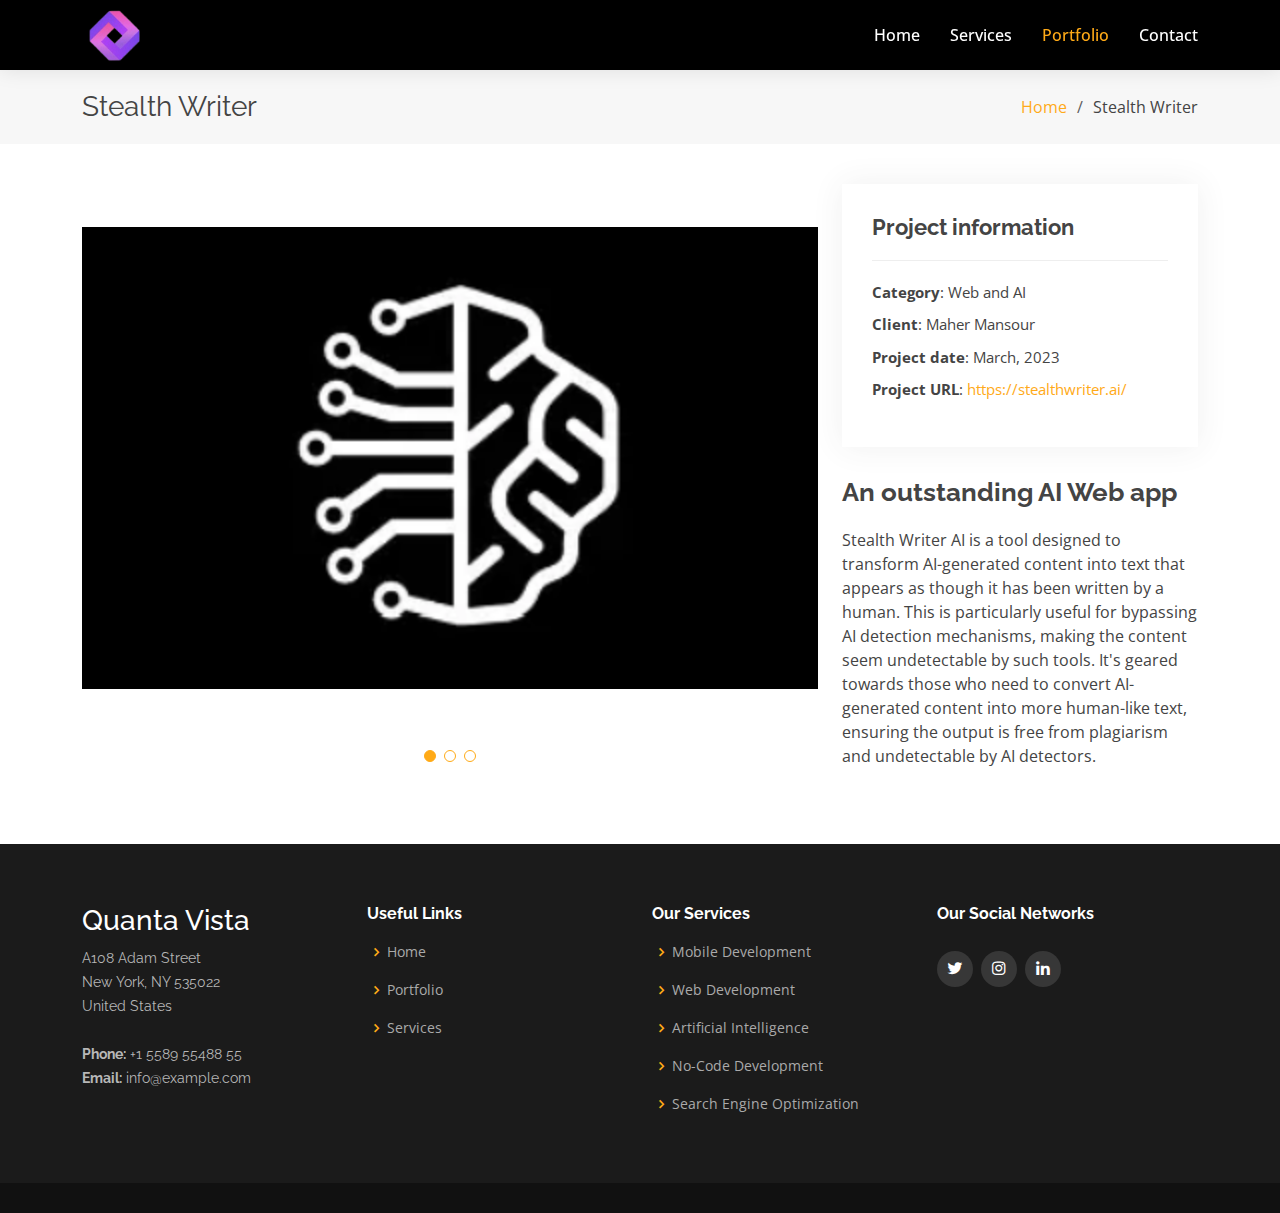
<file: portfolio-details.html>
<!DOCTYPE html>
<html lang="en">

<head>
  <meta charset="utf-8">
  <meta content="width=device-width, initial-scale=1.0" name="viewport">

  <title>Portfolio Details</title>
  <meta content="" name="description">
  <meta content="" name="keywords">

  <!-- Favicons -->
  <link href="assets/img/small-logo.png" rel="icon">

  <!-- Google Fonts -->
  <link href="https://fonts.googleapis.com/css?family=Open+Sans:300,300i,400,400i,600,600i,700,700i|Raleway:300,300i,400,400i,500,500i,600,600i,700,700i|Poppins:300,300i,400,400i,500,500i,600,600i,700,700i" rel="stylesheet">

  <!-- Vendor CSS Files -->
  <link href="assets/vendor/aos/aos.css" rel="stylesheet">
  <link href="assets/vendor/bootstrap/css/bootstrap.min.css" rel="stylesheet">
  <link href="assets/vendor/bootstrap-icons/bootstrap-icons.css" rel="stylesheet">
  <link href="assets/vendor/boxicons/css/boxicons.min.css" rel="stylesheet">
  <link href="assets/vendor/glightbox/css/glightbox.min.css" rel="stylesheet">
  <link href="assets/vendor/swiper/swiper-bundle.min.css" rel="stylesheet">


  <link href="assets/css/style.css" rel="stylesheet">


</head>

<body>
  <div class="wrap">

    <!-- ======= Header ======= -->
    <header id="header" class="d-flex align-items-center">
      <div class="container d-flex align-items-center justify-content-between">

        <div class="logo">
          
          <a href="index.html"><img src="./assets/img/small-logo.png" alt="" class="img-fluid"></a>
        </div>

        <nav id="navbar" class="navbar">
          <ul>
            <li><a class="nav-link scrollto " href="#hero">Home</a></li>
           
            <li><a class="nav-link scrollto" href="#services">Services</a></li>
            <li><a class="nav-link scrollto active" href="#portfolio">Portfolio</a></li>
           
            <li><a class="nav-link scrollto" href="#contact">Contact</a></li>
          </ul>
          <i class="bi bi-list mobile-nav-toggle"></i>
        </nav><!-- .navbar -->

      </div>
    </header><!-- End Header -->

    <main id="main">

      <!-- ======= Breadcrumbs ======= -->
      <section id="breadcrumbs" class="breadcrumbs" data-aos="fade-up">
        <div class="container">

          <div class="d-flex justify-content-between align-items-center">
            <h2>Stealth Writer</h2>
            <ol>
              <li><a href="index.html">Home</a></li>
              <li>Stealth Writer</li>
            </ol>
          </div>

        </div>
      </section><!-- End Breadcrumbs -->

      <!-- ======= Portfolio Details Section ======= -->
      <section id="portfolio-details" class="portfolio-details">
        <div class="container">

          <div class="row gy-4">

            <div class="col-lg-8">
              <div class="portfolio-details-slider swiper">
                <div class="swiper-wrapper align-items-center">

                  <div class="swiper-slide">
                    <img src="./assets/img/portfolio/sss.png" alt="">
                  </div>

                  <div class="swiper-slide">
                    <img src="./assets/img/portfolio/s2.png" alt="">
                  </div>

                  <div class="swiper-slide">
                    <img src="./assets/img/portfolio/s3.png" alt="">
                  </div>

                </div>
                <div class="swiper-pagination"></div>
              </div>
            </div>

            <div class="col-lg-4">
              <div class="portfolio-info">
                <h3>Project information</h3>
                <ul>
                  <li><strong>Category</strong>: Web and AI</li>
                  <li><strong>Client</strong>: Maher Mansour</li>
                  <li><strong>Project date</strong>: March, 2023</li>
                  <li><strong>Project URL</strong>: <a href="#">https://stealthwriter.ai/</a></li>
                </ul>
              </div>
              <div class="portfolio-description">
                <h2> An outstanding AI Web app</h2>
                <p>
                  Stealth Writer AI is a tool designed to transform AI-generated content into text that appears as though it has been written by a human. This is particularly useful for bypassing AI detection mechanisms, making the content seem undetectable by such tools. It's geared towards those who need to convert AI-generated content into more human-like text, ensuring the output is free from plagiarism and undetectable by AI detectors​.
                </p>
              </div>
            </div>

          </div>

        </div>
      </section><!-- End Portfolio Details Section -->

    </main><!-- End #main -->

    <!-- ======= Footer ======= -->
    <footer id="footer">


      <div class="footer-top">
        <div class="container">
          <div class="row">

            <div class="col-lg-3 col-md-6 footer-contact">
              <h3>Quanta Vista</h3>
              <p>
                A108 Adam Street <br>
                New York, NY 535022<br>
                United States <br><br>
                <strong>Phone:</strong> +1 5589 55488 55<br>
                <strong>Email:</strong> info@example.com<br>
              </p>
            </div>

            <div class="col-lg-3 col-md-6 footer-links">
              <h4>Useful Links</h4>
              <ul>
                <li><i class="bx bx-chevron-right"></i> <a href="#">Home</a></li>
                <li><i class="bx bx-chevron-right"></i> <a href="#">Portfolio</a></li>
                <li><i class="bx bx-chevron-right"></i> <a href="#">Services</a></li>
                
              </ul>
            </div>

            <div class="col-lg-3 col-md-6 footer-links">
              <h4>Our Services</h4>
              <ul>
                <li><i class="bx bx-chevron-right"></i> <a href="#">Mobile Development</a></li>
                <li><i class="bx bx-chevron-right"></i> <a href="#">Web Development</a></li>
                <li><i class="bx bx-chevron-right"></i> <a href="#">Artificial Intelligence </a></li>
                <li><i class="bx bx-chevron-right"></i> <a href="#">No-Code Development</a></li>
                <li><i class="bx bx-chevron-right"></i> <a href="#">Search Engine Optimization</a></li>
              </ul>
            </div>

            <div class="col-lg-3 col-md-6 footer-links">
              <h4>Our Social Networks</h4>
              
              <div class="social-links mt-3">
                <a href="#" class="twitter"><i class="bx bxl-twitter"></i></a>
               
                <a href="#" class="instagram"><i class="bx bxl-instagram"></i></a>
  
                <a href="#" class="linkedin"><i class="bx bxl-linkedin"></i></a>
              </div>
            </div>

          </div>
        </div>
      </div>

     
    </footer><!-- End Footer -->

  </div>

  <a href="#" class="back-to-top d-flex align-items-center justify-content-center"><i class="bi bi-arrow-up-short"></i></a>

  <!-- Vendor JS Files -->
  <script src="assets/vendor/aos/aos.js"></script>
  <script src="assets/vendor/bootstrap/js/bootstrap.bundle.min.js"></script>
  <script src="assets/vendor/glightbox/js/glightbox.min.js"></script>
  <script src="assets/vendor/isotope-layout/isotope.pkgd.min.js"></script>
  <script src="assets/vendor/swiper/swiper-bundle.min.js"></script>
  <script src="assets/vendor/php-email-form/validate.js"></script>

  <!-- Template Main JS File -->
  <script src="assets/js/main.js"></script>

</body>

</html>
</file>
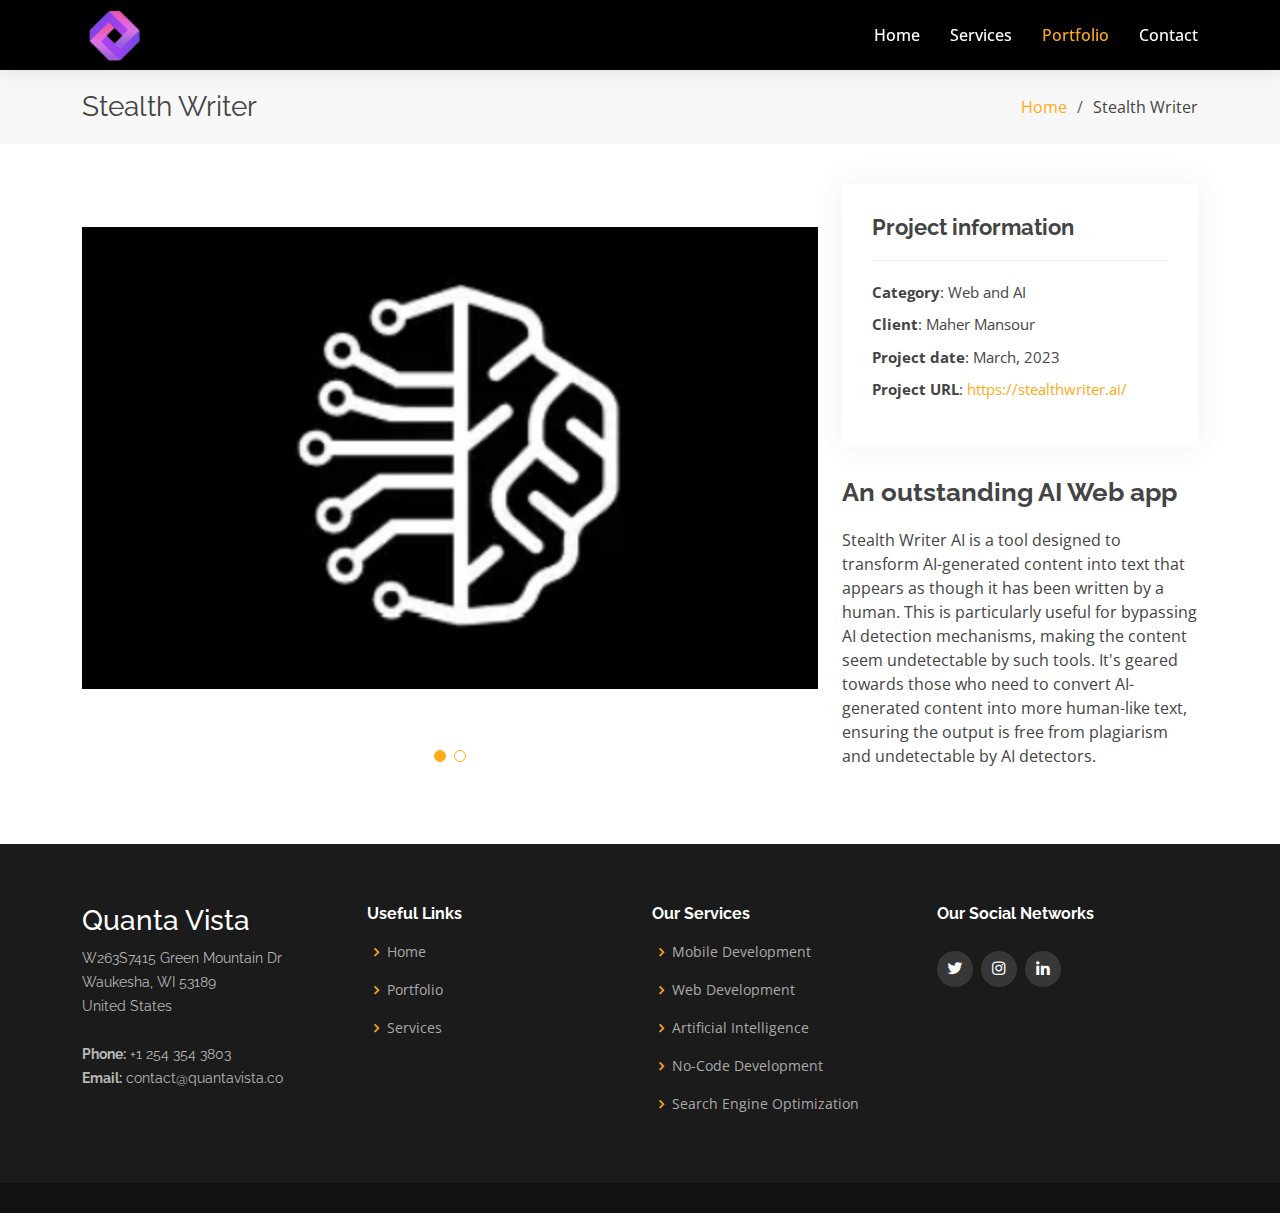
<file: stealthwriter.html>
<!DOCTYPE html>
<html lang="en">

<head>
  <meta charset="utf-8">
  <meta content="width=device-width, initial-scale=1.0" name="viewport">

  <title>Portfolio Details</title>
  <meta content="" name="description">
  <meta content="" name="keywords">

  <!-- Favicons -->
  <link href="assets/img/small-logo.png" rel="icon">

  <!-- Google Fonts -->
  <link href="https://fonts.googleapis.com/css?family=Open+Sans:300,300i,400,400i,600,600i,700,700i|Raleway:300,300i,400,400i,500,500i,600,600i,700,700i|Poppins:300,300i,400,400i,500,500i,600,600i,700,700i" rel="stylesheet">

  <!-- Vendor CSS Files -->
  <link href="assets/vendor/aos/aos.css" rel="stylesheet">
  <link href="assets/vendor/bootstrap/css/bootstrap.min.css" rel="stylesheet">
  <link href="assets/vendor/bootstrap-icons/bootstrap-icons.css" rel="stylesheet">
  <link href="assets/vendor/boxicons/css/boxicons.min.css" rel="stylesheet">
  <link href="assets/vendor/glightbox/css/glightbox.min.css" rel="stylesheet">
  <link href="assets/vendor/swiper/swiper-bundle.min.css" rel="stylesheet">


  <link href="assets/css/style.css" rel="stylesheet">


</head>

<body>
  <div class="wrap">

    <!-- ======= Header ======= -->
    <header id="header" class="d-flex align-items-center">
      <div class="container d-flex align-items-center justify-content-between">

        <div class="logo">
          
          <a href="index.html"><img src="./assets/img/small-logo.png" alt="" class="img-fluid"></a>
        </div>

        <nav id="navbar" class="navbar">
          <ul>
            <li><a class="nav-link scrollto " href="#hero">Home</a></li>
           
            <li><a class="nav-link scrollto" href="#services">Services</a></li>
            <li><a class="nav-link scrollto active" href="#portfolio">Portfolio</a></li>
           
            <li><a class="nav-link scrollto" href="#contact">Contact</a></li>
          </ul>
          <i class="bi bi-list mobile-nav-toggle"></i>
        </nav><!-- .navbar -->

      </div>
    </header><!-- End Header -->

    <main id="main">

      <!-- ======= Breadcrumbs ======= -->
      <section id="breadcrumbs" class="breadcrumbs" data-aos="fade-up">
        <div class="container">

          <div class="d-flex justify-content-between align-items-center">
            <h2>Stealth Writer</h2>
            <ol>
              <li><a href="index.html">Home</a></li>
              <li>Stealth Writer</li>
            </ol>
          </div>

        </div>
      </section><!-- End Breadcrumbs -->

      <!-- ======= Portfolio Details Section ======= -->
      <section id="portfolio-details" class="portfolio-details">
        <div class="container">

          <div class="row gy-4">

            <div class="col-lg-8">
              <div class="portfolio-details-slider swiper">
                <div class="swiper-wrapper align-items-center">

                  <div class="swiper-slide">
                    <img src="./assets/img/portfolio/sss.png" alt="">
                  </div>

                 

                  <div class="swiper-slide">
                    <img src="./assets/img/portfolio/s3.png" alt="">
                  </div>

                </div>
                <div class="swiper-pagination"></div>
              </div>
            </div>

            <div class="col-lg-4">
              <div class="portfolio-info">
                <h3>Project information</h3>
                <ul>
                  <li><strong>Category</strong>: Web and AI</li>
                  <li><strong>Client</strong>: Maher Mansour</li>
                  <li><strong>Project date</strong>: March, 2023</li>
                  <li><strong>Project URL</strong>: <a href="#">https://stealthwriter.ai/</a></li>
                </ul>
              </div>
              <div class="portfolio-description">
                <h2> An outstanding AI Web app</h2>
                <p>
                  Stealth Writer AI is a tool designed to transform AI-generated content into text that appears as though it has been written by a human. This is particularly useful for bypassing AI detection mechanisms, making the content seem undetectable by such tools. It's geared towards those who need to convert AI-generated content into more human-like text, ensuring the output is free from plagiarism and undetectable by AI detectors​.
                </p>
              </div>
            </div>

          </div>

        </div>
      </section><!-- End Portfolio Details Section -->

    </main><!-- End #main -->

    <footer id="footer">


      <div class="footer-top">
        <div class="container">
          <div class="row">

            <div class="col-lg-3 col-md-6 footer-contact">
              <h3>Quanta Vista</h3>
              <p>
                W263S7415 Green Mountain Dr<br>
                Waukesha, WI 53189<br>
                United States <br><br>
                <strong>Phone:</strong> +1 254 354 3803<br>
                <strong>Email:</strong> contact@quantavista.co<br>
              </p>
            </div>

            <div class="col-lg-3 col-md-6 footer-links">
              <h4>Useful Links</h4>
              <ul>
                <li><i class="bx bx-chevron-right"></i> <a href="#">Home</a></li>
                <li><i class="bx bx-chevron-right"></i> <a href="#">Portfolio</a></li>
                <li><i class="bx bx-chevron-right"></i> <a href="#">Services</a></li>
                
              </ul>
            </div>

            <div class="col-lg-3 col-md-6 footer-links">
              <h4>Our Services</h4>
              <ul>
                <li><i class="bx bx-chevron-right"></i> <a href="#">Mobile Development</a></li>
                <li><i class="bx bx-chevron-right"></i> <a href="#">Web Development</a></li>
                <li><i class="bx bx-chevron-right"></i> <a href="#">Artificial Intelligence </a></li>
                <li><i class="bx bx-chevron-right"></i> <a href="#">No-Code Development</a></li>
                <li><i class="bx bx-chevron-right"></i> <a href="#">Search Engine Optimization</a></li>
              </ul>
            </div>

            <div class="col-lg-3 col-md-6 footer-links">
              <h4>Our Social Networks</h4>
              
              <div class="social-links mt-3">
                <a href="https://www.instagram.com/quanta_vista?igsh=MXkwdDdqb2ZvYWlocQ==" class="twitter"><i class="bx bxl-twitter"></i></a>
               
                <a href="https://www.instagram.com/quanta_vista?igsh=MXkwdDdqb2ZvYWlocQ==" class="instagram"><i class="bx bxl-instagram"></i></a>
  
                <a href="https://www.linkedin.com/company/quantavistaco" class="linkedin"><i class="bx bxl-linkedin"></i></a>
              </div>
            </div>

          </div>
        </div>
      </div>

     
    </footer><!-- End Footer -->

  </div>

  <a href="#" class="back-to-top d-flex align-items-center justify-content-center"><i class="bi bi-arrow-up-short"></i></a>

  <!-- Vendor JS Files -->
  <script src="assets/vendor/aos/aos.js"></script>
  <script src="assets/vendor/bootstrap/js/bootstrap.bundle.min.js"></script>
  <script src="assets/vendor/glightbox/js/glightbox.min.js"></script>
  <script src="assets/vendor/isotope-layout/isotope.pkgd.min.js"></script>
  <script src="assets/vendor/swiper/swiper-bundle.min.js"></script>
  <script src="assets/vendor/php-email-form/validate.js"></script>

  <!-- Template Main JS File -->
  <script src="assets/js/main.js"></script>

</body>

</html>
</file>
<file: assets/css/style.css>
/**
* Template Name: Plato
* Updated: Mar 13 2024 with Bootstrap v5.3.3
* Template URL: https://bootstrapmade.com/plato-responsive-bootstrap-website-template/
* Author: BootstrapMade.com
* License: https://bootstrapmade.com/license/
*/

/*--------------------------------------------------------------
# General
--------------------------------------------------------------*/
body {
  font-family: "Open Sans", sans-serif;
  color: #444444;
  background-color: #f4f4f4;
}

a {
  color: #ffaa17;
  text-decoration: none;
}

a:hover {
  color: #ffaa17;
  text-decoration: none;
}

h1,
h2,
h3,
h4,
h5,
h6 {
  font-family: "Raleway", sans-serif;
}

.wrap {
  
  margin: auto;
  background: #fff;
  box-shadow: 0px 2px 15px rgba(0, 0, 0, 0.1);
}

/*--------------------------------------------------------------
# Back to top button
--------------------------------------------------------------*/
.back-to-top {
  position: fixed;
  visibility: hidden;
  opacity: 0;
  right: 15px;
  bottom: 15px;
  z-index: 996;
  background: #ffaa17;
  width: 40px;
  height: 40px;
  border-radius: 4px;
  transition: all 0.4s;
}

.back-to-top i {
  font-size: 28px;
  color: #fff;
  line-height: 0;
}

.back-to-top:hover {
  background: #ffaa17;
  color: #fff;
}

.back-to-top.active {
  visibility: visible;
  opacity: 1;
}

/*--------------------------------------------------------------
# Disable AOS delay on mobile
--------------------------------------------------------------*/
@media screen and (max-width: 768px) {
  [data-aos-delay] {
    transition-delay: 0 !important;
  }
}

/*--------------------------------------------------------------
# Header
--------------------------------------------------------------*/
#header {
  height: 70px;
  z-index: 997;
  transition: all 0.5s;
  background: #000;
  box-shadow: 0px 0px 20px 0px rgba(0, 0, 0, 0.1);
}

#header .logo h1 {
  font-size: 28px;
  margin: 0;
  line-height: 1;
  font-weight: 700;
  letter-spacing: 2px;
  text-transform: uppercase;
}

#header .logo h1 a,
#header .logo h1 a:hover {
  color: #fff;
  text-decoration: none;
}

#header .logo img {
  padding: 0;
  margin: 0;
  max-height: 60px;
}

.scrolled-offset {
  margin-top: 70px;
}

/*--------------------------------------------------------------
# Navigation Menu
--------------------------------------------------------------*/
/**
* Desktop Navigation 
*/
.navbar {
  padding: 0;
}

.navbar ul {
  margin: 0;
  padding: 0;
  display: flex;
  list-style: none;
  align-items: center;
}

.navbar li {
  position: relative;
}

.navbar a,
.navbar a:focus {
  display: flex;
  align-items: center;
  justify-content: space-between;
  padding: 10px 0 10px 30px;
  font-size: 16px;
  font-weight: 500;
  color: #fff;
  white-space: nowrap;
  transition: 0.3s;
}

.navbar a i,
.navbar a:focus i {
  font-size: 12px;
  line-height: 0;
  margin-left: 5px;
}

.navbar a:hover,
.navbar .active,
.navbar .active:focus,
.navbar li:hover>a {
  color: #ffaa17;
}

.navbar .dropdown ul {
  display: block;
  position: absolute;
  left: 14px;
  top: calc(100% + 30px);
  margin: 0;
  padding: 10px 0;
  z-index: 99;
  opacity: 0;
  visibility: hidden;
  background: #fff;
  box-shadow: 0px 0px 30px rgba(127, 137, 161, 0.25);
  transition: 0.3s;
}

.navbar .dropdown ul li {
  min-width: 200px;
}

.navbar .dropdown ul a {
  padding: 10px 20px;
  font-size: 15px;
  color: #444444;
}

.navbar .dropdown ul a i {
  font-size: 12px;
}

.navbar .dropdown ul a:hover,
.navbar .dropdown ul .active:hover,
.navbar .dropdown ul li:hover>a {
  color: #ffaa17;
}

.navbar .dropdown:hover>ul {
  opacity: 1;
  top: 100%;
  visibility: visible;
}

.navbar .dropdown .dropdown ul {
  top: 0;
  left: calc(100% - 30px);
  visibility: hidden;
}

.navbar .dropdown .dropdown:hover>ul {
  opacity: 1;
  top: 0;
  left: 100%;
  visibility: visible;
}

@media (max-width: 1366px) {
  .navbar .dropdown .dropdown ul {
    left: -90%;
  }

  .navbar .dropdown .dropdown:hover>ul {
    left: -100%;
  }
}

/**
* Mobile Navigation 
*/
.mobile-nav-toggle {
  color: #fff;
  font-size: 28px;
  cursor: pointer;
  display: none;
  line-height: 0;
  transition: 0.5s;
}

@media (max-width: 991px) {
  .mobile-nav-toggle {
    display: block;
  }

  .navbar ul {
    display: none;
  }
}

.navbar-mobile {
  position: fixed;
  overflow: hidden;
  top: 0;
  right: 0;
  left: 0;
  bottom: 0;
  background: rgba(43, 43, 43, 0.9);
  transition: 0.3s;
  z-index: 999;
}

.navbar-mobile .mobile-nav-toggle {
  position: absolute;
  top: 15px;
  right: 15px;
}

.navbar-mobile ul {
  display: block;
  position: absolute;
  top: 55px;
  right: 15px;
  bottom: 15px;
  left: 15px;
  padding: 10px 0;
  background-color: #fff;
  overflow-y: auto;
  transition: 0.3s;
}

.navbar-mobile a,
.navbar-mobile a:focus {
  padding: 10px 20px;
  font-size: 15px;
  color: #444444;
}

.navbar-mobile a:hover,
.navbar-mobile .active,
.navbar-mobile li:hover>a {
  color: #ffaa17;
}

.navbar-mobile .getstarted,
.navbar-mobile .getstarted:focus {
  margin: 15px;
}

.navbar-mobile .dropdown ul {
  position: static;
  display: none;
  margin: 10px 20px;
  padding: 10px 0;
  z-index: 99;
  opacity: 1;
  visibility: visible;
  background: #fff;
  box-shadow: 0px 0px 30px rgba(127, 137, 161, 0.25);
}

.navbar-mobile .dropdown ul li {
  min-width: 200px;
}

.navbar-mobile .dropdown ul a {
  padding: 10px 20px;
}

.navbar-mobile .dropdown ul a i {
  font-size: 12px;
}

.navbar-mobile .dropdown ul a:hover,
.navbar-mobile .dropdown ul .active:hover,
.navbar-mobile .dropdown ul li:hover>a {
  color: #ffaa17;
}

.navbar-mobile .dropdown>.dropdown-active {
  display: block;
}

/*--------------------------------------------------------------
# Hero Section
--------------------------------------------------------------*/
#hero {
  width: 100%;
  height: 80vh;
  background: url("../img/FINAL-MAIN.jpg") top center;
  background-size: cover;
  position: relative;
  
}

#hero:before {
  content: "";
 
  position: absolute;
  bottom: 0;
  top: 0;
  left: 0;
  right: 0;
}

#hero .hero-container {
  position: absolute;
  bottom: 0;
  top: 0;
  left: 0;
  right: 0;
  display: flex;
  justify-content: center;
  align-items: center;
  flex-direction: column;
  text-align: center;
  padding: 0 15px;
}

#hero h1 {
  margin: 0 0 30px 0;
  font-size: 46px;
  font-weight: bolder !important;
  line-height: 56px;
  color: #fff;
}

#hero h6 {
  color: #eee;
  margin-bottom: 40px;
  
}

#hero .btn-get-started {
  font-family: "Raleway", sans-serif;
  font-weight: 500;
  font-size: 16px;
  letter-spacing: 2px;
  display: inline-block;
  padding: 10px 28px;
  border-radius: 5px;
  transition: 0.5s;
  border: 2px solid #ffaa17;
  color: #fff;
}

#hero .btn-get-started:hover {
  background: #ffaa17;
  border: 2px solid #ffaa17;
}

@media (min-width: 1024px) {
  #hero {
    background-attachment: fixed;
  }

  #hero h1,
  #hero h2 {
    width: 50%;
  }
}

@media (max-width: 768px) {
  #hero {
    height: 100vh;
  }

  #hero h1 {
    font-size: 28px;
    line-height: 36px;
  }

  #hero h2 {
    font-size: 18px;
    line-height: 24px;
    margin-bottom: 30px;
  }
}

/*--------------------------------------------------------------
# Sections General
--------------------------------------------------------------*/
section {
  padding: 60px 0;
  overflow: hidden;
}

.section-bg {
  background-color: #fafdfb;
}

.section-title {
  text-align: center;
  padding: 30px 0;
  position: relative;
}

.section-title h2 {
  font-size: 32px;
  font-weight: 700;
  text-transform: uppercase;
  margin-bottom: 20px;
  padding-bottom: 0;
  color: #ffaa17;
  position: relative;
  z-index: 2;
}

.section-title span {
  position: absolute;
  top: 30px;
  color: #f4f4f4;
  left: 0;
  right: 0;
  z-index: 1;
  font-weight: 700;
  font-size: 52px;
  text-transform: uppercase;
  line-height: 0;
}

.section-title p {
  margin-bottom: 0;
  position: relative;
  z-index: 2;
}

@media (max-width: 575px) {
  .section-title h2 {
    font-size: 28px;
    margin-bottom: 15px;
  }

  .section-title span {
    font-size: 38px;
  }
}

/*--------------------------------------------------------------
# About
--------------------------------------------------------------*/
.about .content {
  padding-left: 30px;
}

.about .content h3 {
  font-weight: 700;
  font-size: 34px;
}

.about .content p {
  margin-bottom: 0;
}

.about .content .icon-box {
  margin-top: 25px;
}

.about .content .icon-box h4 {
  font-size: 20px;
  font-weight: 700;
  margin: 5px 0 10px 60px;
}

.about .content .icon-box i {
  font-size: 48px;
  float: left;
  color: #ffaa17;
}

.about .content .icon-box p {
  font-size: 15px;
  color: #848484;
  margin-left: 60px;
}

.about .image {
  background-position: center center;
  background-repeat: no-repeat;
  background-size: cover;
  min-height: 400px;
}

@media (max-width: 991px) {
  .about {
    padding-left: 0;
  }

  .about .image {
    text-align: center;
  }

  .about .image img {
    max-width: 80%;
  }
}

@media (max-width: 667px) {
  .about .image img {
    max-width: 100%;
  }
}

/*--------------------------------------------------------------
# Clients
--------------------------------------------------------------*/
.clients {
  background: #f4f4f4;
  padding: 15px 0;
  text-align: center;
}

.clients img {
  width: 50%;
  filter: grayscale(100);
  transition: all 0.4s ease-in-out;
  display: inline-block;
  padding: 15px 0;
}

.clients img:hover {
  filter: none;
  transform: scale(1.2);
}

@media (max-width: 768px) {
  .clients img {
    width: 40%;
  }
}

@media (max-width: 575px) {
  .clients img {
    width: 50%;
  }
}

/*--------------------------------------------------------------
# Features
--------------------------------------------------------------*/
.features .card {
  border-radius: 5px;
  overflow: hidden;
  border: 0;
  background: #f7f7f7;
  position: relative;
  transition: 0.3s;
}

.features .card-body {
  padding-top: 20px;
  position: relative;
}

.features .card-body i {
  font-size: 120px;
  color: #e7e7e7;
  text-align: center;
  position: absolute;
  left: 50%;
  top: 50%;
  transform: translateX(-50%) translateY(-50%);
  z-index: 1;
}

.features .card-title {
  font-weight: 700;
  position: relative;
  z-index: 2;
}

.features .card-title a {
  color: #444444;
  transition: 0.3s;
}

.features .card-text {
  position: relative;
  z-index: 2;
  color: #5e5e5e;
}

.features .card:hover {
  box-shadow: 0px 2px 15px rgba(0, 0, 0, 0.1);
  background: #fff;
}

.features .card:hover .card-title a {
  color: #ffaa17;
}

@media (max-width: 1024px) {
  .features {
    background-attachment: scroll;
  }
}

/*--------------------------------------------------------------
# Cta
--------------------------------------------------------------*/
.cta {
  background: linear-gradient(rgba(2, 2, 2, 0.6), rgba(0, 0, 0, 0.8)), url("../img/cta-bg.jpg") fixed center center;
  background-size: cover;
  padding: 60px 0;
}

.cta h3 {
  color: #fff;
  font-size: 28px;
  font-weight: 700;
}

.cta p {
  color: #fff;
}

.cta .cta-btn {
  font-family: "Raleway", sans-serif;
  font-weight: 600;
  font-size: 16px;
  letter-spacing: 1px;
  display: inline-block;
  padding: 8px 28px;
  border-radius: 5px;
  transition: 0.3s;
  margin-top: 10px;
  border: 2px solid #fff;
  color: #fff;
}

.cta .cta-btn:hover {
  background: #ffaa17;
  border: 2px solid #ffaa17;
}

/*--------------------------------------------------------------
# Services
--------------------------------------------------------------*/
.services {
  padding-bottom: 30px;
}

.services .icon-box {
  margin-bottom: 20px;
  padding: 30px 15px;
  border-radius: 6px;
  background: #fff;
}

.services .icon-box i {
  float: left;
  color: #ffaa17;
  font-size: 40px;
  line-height: 0;
}

.services .icon-box h4 {
  margin-left: 70px;
  font-weight: 700;
  margin-bottom: 15px;
  font-size: 18px;
}

.services .icon-box h4 a {
  color: #444444;
  transition: 0.3s;
}

.services .icon-box .icon-box:hover h4 a {
  color: #ffaa17;
}

.services .icon-box p {
  margin-left: 70px;
  line-height: 24px;
  font-size: 14px;
}

/*--------------------------------------------------------------
# Portfolio
--------------------------------------------------------------*/
.portfolio .portfolio-item {
  margin-bottom: 30px;
}

.portfolio #portfolio-flters {
  padding: 0;
  margin: 0 auto 35px auto;
  list-style: none;
  text-align: center;
  border-radius: 50px;
  padding: 2px 15px;
}

.portfolio #portfolio-flters li {
  cursor: pointer;
  display: inline-block;
  padding: 10px 15px;
  font-size: 14px;
  font-weight: 600;
  line-height: 1;
  text-transform: uppercase;
  color: #444444;
  transition: all 0.3s ease-in-out;
}

.portfolio #portfolio-flters li:hover,
.portfolio #portfolio-flters li.filter-active {
  color: #ffaa17;
}

.portfolio #portfolio-flters li:last-child {
  margin-right: 0;
}

.portfolio .portfolio-wrap {
  transition: 0.3s;
  position: relative;
  overflow: hidden;
  z-index: 1;
 
}

.portfolio .portfolio-wrap::before {
  content: "";
  background: rgba(0, 0, 0, 0.6);
  position: absolute;
  left: 30px;
  right: 30px;
  top: 30px;
  bottom: 30px;
  transition: all ease-in-out 0.3s;
  z-index: 2;
  opacity: 0;
}

.portfolio .portfolio-wrap .portfolio-info {
  opacity: 0;
  position: absolute;
  top: 10%;
  left: 0;
  right: 0;
  text-align: center;
  z-index: 3;
  transition: all ease-in-out 0.3s;
}

.portfolio .portfolio-wrap .portfolio-info h4 {
  font-size: 20px;
  color: #fff;
  font-weight: 600;
}

.portfolio .portfolio-wrap .portfolio-info p {
  color: #ffffff;
  font-size: 14px;
  text-transform: uppercase;
}

.portfolio .portfolio-wrap .portfolio-links {
  opacity: 0;
  left: 0;
  right: 0;
  bottom: 10%;
  text-align: center;
  z-index: 3;
  position: absolute;
  transition: all ease-in-out 0.3s;
}

.portfolio .portfolio-wrap .portfolio-links a {
  color: #fff;
  margin: 0 2px;
  font-size: 28px;
  display: inline-block;
  transition: 0.3s;
}

.portfolio .portfolio-wrap .portfolio-links a:hover {
  color: #ffaa17;
}

.portfolio .portfolio-wrap:hover::before {
  top: 0;
  left: 0;
  right: 0;
  bottom: 0;
  opacity: 1;
}

.portfolio .portfolio-wrap:hover .portfolio-info {
  opacity: 1;
  top: calc(50% - 48px);
}

.portfolio .portfolio-wrap:hover .portfolio-links {
  opacity: 1;
  bottom: calc(50% - 50px);
}

/*--------------------------------------------------------------
# Portfolio Details
--------------------------------------------------------------*/
.portfolio-details {
  padding-top: 40px;
}

.portfolio-details .portfolio-details-slider img {
  width:100%
}

.portfolio-details .portfolio-details-slider .swiper-pagination {
  margin-top: 20px;
  position: relative;
}

.portfolio-details .portfolio-details-slider .swiper-pagination .swiper-pagination-bullet {
  width: 12px;
  height: 12px;
  background-color: #fff;
  opacity: 1;
  border: 1px solid #ffaa17;
}

.portfolio-details .portfolio-details-slider .swiper-pagination .swiper-pagination-bullet-active {
  background-color: #ffaa17;
}

.portfolio-details .portfolio-info {
  padding: 30px;
  box-shadow: 0px 0 30px rgba(68, 68, 68, 0.08);
}

.portfolio-details .portfolio-info h3 {
  font-size: 22px;
  font-weight: 700;
  margin-bottom: 20px;
  padding-bottom: 20px;
  border-bottom: 1px solid #eee;
}

.portfolio-details .portfolio-info ul {
  list-style: none;
  padding: 0;
  font-size: 15px;
}

.portfolio-details .portfolio-info ul li+li {
  margin-top: 10px;
}

.portfolio-details .portfolio-description {
  padding-top: 30px;
}

.portfolio-details .portfolio-description h2 {
  font-size: 26px;
  font-weight: 700;
  margin-bottom: 20px;
}

.portfolio-details .portfolio-description p {
  padding: 0;
}

/*--------------------------------------------------------------
# Testimonials
--------------------------------------------------------------*/
.testimonials {
  padding: 80px 0;
  background: url("../img/testimonials-bg.jpg") no-repeat;
  background-position: center center;
  background-size: cover;
  position: relative;
}

.testimonials::before {
  content: "";
  position: absolute;
  left: 0;
  right: 0;
  top: 0;
  bottom: 0;
  background: rgba(17, 17, 17, 0.7);
}

.testimonials .section-header {
  margin-bottom: 40px;
}

.testimonials .testimonials-carousel,
.testimonials .testimonials-slider {
  overflow: hidden;
}

.testimonials .testimonial-item {
  text-align: center;
  color: #fff;
}

.testimonials .testimonial-item .testimonial-img {
  width: 100px;
  border-radius: 50%;
  border: 6px solid rgba(255, 255, 255, 0.15);
  margin: 0 auto;
}

.testimonials .testimonial-item h3 {
  font-size: 20px;
  font-weight: bold;
  margin: 10px 0 5px 0;
  color: #fff;
}

.testimonials .testimonial-item h4 {
  font-size: 14px;
  color: #ddd;
  margin: 0 0 15px 0;
}

.testimonials .testimonial-item .quote-icon-left,
.testimonials .testimonial-item .quote-icon-right {
  color: rgba(255, 255, 255, 0.4);
  font-size: 26px;
}

.testimonials .testimonial-item .quote-icon-left {
  display: inline-block;
  left: -5px;
  position: relative;
}

.testimonials .testimonial-item .quote-icon-right {
  display: inline-block;
  right: -5px;
  position: relative;
  top: 10px;
}

.testimonials .testimonial-item p {
  font-style: italic;
  margin: 0 auto 15px auto;
  color: #eee;
}

.testimonials .swiper-pagination {
  margin-top: 20px;
  position: relative;
}

.testimonials .swiper-pagination .swiper-pagination-bullet {
  width: 12px;
  height: 12px;
  background-color: rgba(255, 255, 255, 0.5);
  opacity: 1;
}

.testimonials .swiper-pagination .swiper-pagination-bullet-active {
  background-color: #ffaa17;
}

@media (min-width: 1024px) {
  .testimonials {
    background-attachment: fixed;
  }
}

@media (min-width: 992px) {
  .testimonials .testimonial-item p {
    width: 80%;
  }
}

/*--------------------------------------------------------------
# Team
--------------------------------------------------------------*/
.team {
  padding: 60px 0 0 0;
}

.team .member {
  text-align: center;
  background: #343a40;
  position: relative;
  overflow: hidden;
  border-radius: 5px;
}

.team .member .member-info {
  opacity: 0;
  position: absolute;
  bottom: 0;
  top: 0;
  left: 0;
  right: 0;
  transition: 0.2s;
}

.team .member .member-info-content {
  position: absolute;
  left: 0;
  right: 0;
  bottom: 10px;
  transition: bottom 0.4s;
}

.team .member .member-info-content h4 {
  font-weight: 700;
  margin-bottom: 2px;
  font-size: 18px;
  color: #fff;
}

.team .member .member-info-content span {
  font-style: italic;
  display: block;
  font-size: 13px;
  color: #fff;
}

.team .member .social {
  position: absolute;
  left: 0;
  bottom: -38px;
  right: 0;
  height: 48px;
  transition: bottom ease-in-out 0.4s;
  text-align: center;
}

.team .member .social a {
  transition: color 0.3s;
  color: #fff;
  margin: 0 10px;
  display: inline-block;
}

.team .member .social a:hover {
  color: #ffaa17;
}

.team .member .social i {
  font-size: 18px;
  margin: 0 2px;
}

.team .member:hover .member-info {
  background: linear-gradient(0deg, rgba(0, 0, 0, 0.9) 0%, rgba(0, 0, 0, 0.8) 20%, rgba(0, 212, 255, 0) 100%);
  opacity: 1;
  transition: 0.4s;
}

.team .member:hover .member-info-content {
  bottom: 60px;
  transition: bottom 0.4s;
}

.team .member:hover .social {
  bottom: 0;
  transition: bottom ease-in-out 0.4s;
}

/*--------------------------------------------------------------
# Pricing
--------------------------------------------------------------*/
.pricing .row {
  padding-top: 40px;
}

.pricing .box {
  padding: 40px;
  margin-bottom: 30px;
  box-shadow: 0px 0px 30px rgba(73, 78, 92, 0.15);
  background: #fff;
  text-align: center;
}

.pricing h3 {
  font-weight: 300;
  margin-bottom: 15px;
  font-size: 28px;
}

.pricing h4 {
  font-size: 46px;
  color: #ffaa17;
  font-weight: 400;
  font-family: "Open Sans", sans-serif;
  margin-bottom: 25px;
}

.pricing h4 span {
  color: #bababa;
  font-size: 18px;
  display: block;
}

.pricing ul {
  padding: 0;
  list-style: none;
  color: #999;
  text-align: left;
  line-height: 20px;
}

.pricing ul li {
  padding-bottom: 12px;
}

.pricing ul i {
  color: #ffaa17;
  font-size: 18px;
  padding-right: 4px;
}

.pricing ul .na {
  color: #ccc;
}

.pricing ul .na i {
  color: #ccc;
}

.pricing ul .na span {
  text-decoration: line-through;
}

.pricing .get-started-btn {
  display: inline-block;
  padding: 8px 30px;
  border-radius: 5px;
  color: #444444;
  transition: none;
  font-size: 15px;
  font-weight: 400;
  font-family: "Raleway", sans-serif;
  transition: 0.3s;
  font-weight: 500;
  border: 2px solid #dddddd;
}

.pricing .get-started-btn:hover {
  color: #ffaa17;
  border-color: #ffaa17;
}

.pricing .featured {
  z-index: 10;
  margin: -30px -5px 0 -5px;
  background: #ffaa17;
}

.pricing .featured h3,
.pricing .featured h4,
.pricing .featured h4 span,
.pricing .featured ul,
.pricing .featured ul .na,
.pricing .featured ul i,
.pricing .featured ul .na i {
  color: #fff;
}

.pricing .featured .get-started-btn {
  border-color: #fff;
  color: #fff;
}

.pricing .featured .get-started-btn:hover {
  color: #ffaa17;
  background: #fff;
}

@media (max-width: 992px) {
  .pricing .box {
    max-width: 60%;
    margin: 0 auto 30px auto;
  }
}

@media (max-width: 767px) {
  .pricing .box {
    max-width: 80%;
    margin: 0 auto 30px auto;
  }
}

@media (max-width: 420px) {
  .pricing .box {
    max-width: 100%;
    margin: 0 auto 30px auto;
  }
}

/*--------------------------------------------------------------
# F.A.Q
--------------------------------------------------------------*/
.faq {
  background: #f3faf6;
  padding: 60px 0;
}

.faq .section-title span {
  color: #f1f1f1;
}

.faq .faq-list {
  padding: 0 100px;
}

.faq .faq-list ul {
  padding: 0;
  list-style: none;
}

.faq .faq-list li+li {
  margin-top: 15px;
}

.faq .faq-list li {
  padding: 20px;
  background: #fff;
  border-radius: 4px;
  position: relative;
}

.faq .faq-list a {
  display: block;
  position: relative;
  font-family: "Poppins", sans-serif;
  font-size: 16px;
  line-height: 24px;
  font-weight: 500;
  padding: 0 30px;
  outline: none;
  cursor: pointer;
}

.faq .faq-list .icon-help {
  font-size: 24px;
  position: absolute;
  right: 0;
  left: 20px;
  color: #a8dabc;
}

.faq .faq-list .icon-show,
.faq .faq-list .icon-close {
  font-size: 24px;
  position: absolute;
  right: 0;
  top: 0;
}

.faq .faq-list p {
  margin-bottom: 0;
  padding: 10px 0 0 0;
}

.faq .faq-list .icon-show {
  display: none;
}

.faq .faq-list a.collapsed {
  color: #343a40;
}

.faq .faq-list a.collapsed:hover {
  color: #ffaa17;
}

.faq .faq-list a.collapsed .icon-show {
  display: inline-block;
}

.faq .faq-list a.collapsed .icon-close {
  display: none;
}

@media (max-width: 1200px) {
  .faq .faq-list {
    padding: 0;
  }
}

/*--------------------------------------------------------------
# Contact Us
--------------------------------------------------------------*/
.contact .info-box {
  color: #444444;
  box-shadow: 0 0 30px rgba(214, 215, 216, 0.6);
  padding: 20px;
}

.contact .info-box i {
  font-size: 32px;
  color: #ffaa17;
  border-radius: 50%;
  padding: 8px;
  border: 2px dotted #cbe9d8;
  float: left;
}

.contact .info-box h3 {
  font-size: 20px;
  color: #777777;
  font-weight: 700;
  margin: 10px 0 10px 68px;
}

.contact .info-box p {
  padding: 0;
  line-height: 24px;
  font-size: 14px;
  margin: 0 0 0 68px;
}

.contact .php-email-form {
  box-shadow: 0 0 30px rgba(214, 215, 216, 0.6);
  padding: 30px;
}

.contact .php-email-form .error-message {
  display: none;
  color: #fff;
  background: #ed3c0d;
  text-align: left;
  padding: 15px;
  font-weight: 600;
}

.contact .php-email-form .error-message br+br {
  margin-top: 25px;
}

.contact .php-email-form .sent-message {
  display: none;
  color: #fff;
  background: #18d26e;
  text-align: center;
  padding: 15px;
  font-weight: 600;
}

.contact .php-email-form .loading {
  display: none;
  background: #fff;
  text-align: center;
  padding: 15px;
}

.contact .php-email-form .loading:before {
  content: "";
  display: inline-block;
  border-radius: 50%;
  width: 24px;
  height: 24px;
  margin: 0 10px -6px 0;
  border: 3px solid #18d26e;
  border-top-color: #eee;
  animation: animate-loading 1s linear infinite;
}

.contact .php-email-form input,
.contact .php-email-form textarea {
  border-radius: 0;
  box-shadow: none;
  font-size: 14px;
}

.contact .php-email-form input:focus,
.contact .php-email-form textarea:focus {
  border-color: #ffaa17;
}

.contact .php-email-form input {
  padding: 10px 15px;
}

.contact .php-email-form textarea {
  padding: 12px 15px;
}

.contact .php-email-form button[type=submit] {
  background: #ffaa17;
  border: 0;
  padding: 10px 24px;
  color: #fff;
  transition: 0.4s;
  border-radius: 5px;
}

.contact .php-email-form button[type=submit]:hover {
  background: #45a36c;
}

@keyframes animate-loading {
  0% {
    transform: rotate(0deg);
  }

  100% {
    transform: rotate(360deg);
  }
}

/*--------------------------------------------------------------
# Breadcrumbs
--------------------------------------------------------------*/
.breadcrumbs {
  padding: 20px 0;
  background: #f7f7f7;
  min-height: 40px;
}

.breadcrumbs h2 {
  font-size: 28px;
  font-weight: 400;
  margin: 0;
}

@media (max-width: 992px) {
  .breadcrumbs h2 {
    margin: 0 0 10px 0;
  }
}

.breadcrumbs ol {
  display: flex;
  flex-wrap: wrap;
  list-style: none;
  padding: 0;
  margin: 0;
}

.breadcrumbs ol li+li {
  padding-left: 10px;
}

.breadcrumbs ol li+li::before {
  display: inline-block;
  padding-right: 10px;
  color: #5e5e5e;
  content: "/";
}

@media (max-width: 768px) {
  .breadcrumbs .d-flex {
    display: block !important;
  }

  .breadcrumbs ol {
    display: block;
  }

  .breadcrumbs ol li {
    display: inline-block;
  }
}

/*--------------------------------------------------------------
# Footer
--------------------------------------------------------------*/
#footer {
  padding: 0 0 30px 0;
  color: #d0d0d0;
  font-size: 14px;
  background: #111111;
}

#footer .footer-newsletter {
  padding: 50px 0;
  background: #111111;
  text-align: center;
  font-size: 15px;
  color: #fff;
}

#footer .footer-newsletter h4 {
  font-size: 24px;
  margin: 0 0 20px 0;
  padding: 0;
  line-height: 1;
  font-weight: 600;
}

#footer .footer-newsletter form {
  margin-top: 30px;
  background: #fff;
  padding: 6px 10px;
  position: relative;
  border-radius: 5px;
  box-shadow: 0px 2px 15px rgba(0, 0, 0, 0.1);
  text-align: left;
}

#footer .footer-newsletter form input[type=email] {
  border: 0;
  padding: 4px 8px;
  width: calc(100% - 100px);
}

#footer .footer-newsletter form input[type=submit] {
  position: absolute;
  top: 0;
  right: -2px;
  bottom: 0;
  border: 0;
  background: none;
  font-size: 16px;
  padding: 0 20px 3px 20px;
  background: #ffaa17;
  color: #fff;
  transition: 0.3s;
  border-radius: 0 5px 5px 0;
  box-shadow: 0px 2px 15px rgba(0, 0, 0, 0.1);
}

#footer .footer-newsletter form input[type=submit]:hover {
  background: #45a36c;
}

#footer .footer-top {
  padding: 60px 0 30px 0;
  background: #1b1b1b;
  color: #fff;
}

#footer .footer-top .footer-contact {
  margin-bottom: 30px;
}

#footer .footer-top .footer-contact h4 {
  font-size: 22px;
  margin: 0 0 30px 0;
  padding: 2px 0 2px 0;
  line-height: 1;
  font-weight: 700;
}

#footer .footer-top .footer-contact p {
  font-size: 14px;
  line-height: 24px;
  margin-bottom: 0;
  font-family: "Raleway", sans-serif;
  color: #b7b7b7;
}

#footer .footer-top h4 {
  font-size: 16px;
  font-weight: bold;
  position: relative;
  padding-bottom: 12px;
}

#footer .footer-top .footer-links {
  margin-bottom: 30px;
}

#footer .footer-top .footer-links ul {
  list-style: none;
  padding: 0;
  margin: 0;
}

#footer .footer-top .footer-links ul i {
  padding-right: 2px;
  color: #ffaa17;
  font-size: 18px;
  line-height: 1;
}

#footer .footer-top .footer-links ul li {
  padding: 10px 0;
  display: flex;
  align-items: center;
}

#footer .footer-top .footer-links ul li:first-child {
  padding-top: 0;
}

#footer .footer-top .footer-links ul a {
  color: #aaaaaa;
  transition: 0.3s;
  display: inline-block;
  line-height: 1;
}

#footer .footer-top .footer-links ul a:hover {
  text-decoration: none;
  color: #ffaa17;
}

#footer .footer-top .social-links a {
  font-size: 18px;
  display: inline-block;
  background: #373737;
  color: #fff;
  line-height: 1;
  padding: 8px 0;
  margin-right: 4px;
  border-radius: 50%;
  text-align: center;
  width: 36px;
  height: 36px;
  transition: 0.3s;
}

#footer .footer-top .social-links a:hover {
  background: #ffaa17;
  color: #fff;
  text-decoration: none;
}

#footer .copyright {
  text-align: center;
  float: left;
}

#footer .credits {
  float: right;
  text-align: center;
  font-size: 13px;
}
</file>
<file: css/style.css>
/******* Bootstrap Theming ********/
/*!
 * Bootstrap v4.5.3 (https://getbootstrap.com/)
 * Copyright 2011-2020 The Bootstrap Authors
 * Copyright 2011-2020 Twitter, Inc.
 * Licensed under MIT (https://github.com/twbs/bootstrap/blob/main/LICENSE)
 */
:root {
  --blue: #007bff;
  --indigo: #6610f2;
  --purple: #6f42c1;
  --pink: #e83e8c;
  --red: #dc3545;
  --orange: #fd7e14;
  --yellow: #ffc107;
  --green: #28a745;
  --teal: #20c997;
  --cyan: #17a2b8;
  --white: #fff;
  --gray: #6c757d;
  --gray-dark: #343a40;
  --primary: #FFAA17;
  --secondary: #BDBDBF;
  --success: #28a745;
  --info: #17a2b8;
  --warning: #ffc107;
  --danger: #dc3545;
  --light: #F4F5F8;
  --dark: #222429;
  --breakpoint-xs: 0;
  --breakpoint-sm: 576px;
  --breakpoint-md: 768px;
  --breakpoint-lg: 992px;
  --breakpoint-xl: 1200px;
  --font-family-sans-serif: "Rubik", sans-serif;
  --font-family-monospace: SFMono-Regular, Menlo, Monaco, Consolas, "Liberation Mono", "Courier New", monospace;
}

*,
*::before,
*::after {
  box-sizing: border-box;
}

html {
  font-family: sans-serif;
  line-height: 1.15;
  -webkit-text-size-adjust: 100%;
  -webkit-tap-highlight-color: rgba(0, 0, 0, 0);
}

article, aside, figcaption, figure, footer, header, hgroup, main, nav, section {
  display: block;
}

body {
  margin: 0;
  font-family: "Rubik", sans-serif;
  font-size: 1rem;
  font-weight: 400;
  line-height: 1.5;
  color: #686A6F;
  text-align: left;
  background-color: #fff;
}


.spinner {
  width: 40px;
  height: 40px;
  background-color: #333;

  margin: 100px auto;
  -webkit-animation: sk-rotateplane 1.2s infinite ease-in-out;
  animation: sk-rotateplane 1.2s infinite ease-in-out;
}

@-webkit-keyframes sk-rotateplane {
  0% { -webkit-transform: perspective(120px) }
  50% { -webkit-transform: perspective(120px) rotateY(180deg) }
  100% { -webkit-transform: perspective(120px) rotateY(180deg)  rotateX(180deg) }
}

@keyframes sk-rotateplane {
  0% { 
    transform: perspective(120px) rotateX(0deg) rotateY(0deg);
    -webkit-transform: perspective(120px) rotateX(0deg) rotateY(0deg) 
  } 50% { 
    transform: perspective(120px) rotateX(-180.1deg) rotateY(0deg);
    -webkit-transform: perspective(120px) rotateX(-180.1deg) rotateY(0deg) 
  } 100% { 
    transform: perspective(120px) rotateX(-180deg) rotateY(-179.9deg);
    -webkit-transform: perspective(120px) rotateX(-180deg) rotateY(-179.9deg);
  }
}




[tabindex="-1"]:focus:not(:focus-visible) {
  outline: 0 !important;
}

hr {
  box-sizing: content-box;
  height: 0;
  overflow: visible;
}

h1, h2, h3, h4, h5, h6 {
  margin-top: 0;
  margin-bottom: 0.5rem;
}

p {
  margin-top: 0;
  margin-bottom: 1rem;
}

abbr[title],
abbr[data-original-title] {
  text-decoration: underline;
  text-decoration: underline dotted;
  cursor: help;
  border-bottom: 0;
  text-decoration-skip-ink: none;
}

address {
  margin-bottom: 1rem;
  font-style: normal;
  line-height: inherit;
}

ol,
ul,
dl {
  margin-top: 0;
  margin-bottom: 1rem;
}

ol ol,
ul ul,
ol ul,
ul ol {
  margin-bottom: 0;
}

dt {
  font-weight: 700;
}

dd {
  margin-bottom: .5rem;
  margin-left: 0;
}

blockquote {
  margin: 0 0 1rem;
}

b,
strong {
  font-weight: bolder;
}

small {
  font-size: 80%;
}

sub,
sup {
  position: relative;
  font-size: 75%;
  line-height: 0;
  vertical-align: baseline;
}

sub {
  bottom: -.25em;
}

sup {
  top: -.5em;
}

a {
  color: #FFAA17;
  text-decoration: none;
  background-color: transparent;
}

a:hover {
  color: #ca8000;
  text-decoration: underline;
}

a:not([href]):not([class]) {
  color: inherit;
  text-decoration: none;
}

a:not([href]):not([class]):hover {
  color: inherit;
  text-decoration: none;
}

pre,
code,
kbd,
samp {
  font-family: SFMono-Regular, Menlo, Monaco, Consolas, "Liberation Mono", "Courier New", monospace;
  font-size: 1em;
}

pre {
  margin-top: 0;
  margin-bottom: 1rem;
  overflow: auto;
  -ms-overflow-style: scrollbar;
}

figure {
  margin: 0 0 1rem;
}

img {
  vertical-align: middle;
  border-style: none;
}

svg {
  overflow: hidden;
  vertical-align: middle;
}

table {
  border-collapse: collapse;
}

caption {
  padding-top: 0.75rem;
  padding-bottom: 0.75rem;
  color: #6c757d;
  text-align: left;
  caption-side: bottom;
}

th {
  text-align: inherit;
  text-align: -webkit-match-parent;
}

label {
  display: inline-block;
  margin-bottom: 0.5rem;
}

button {
  border-radius: 0;
}

button:focus {
  outline: 1px dotted;
  outline: 5px auto -webkit-focus-ring-color;
}

input,
button,
select,
optgroup,
textarea {
  margin: 0;
  font-family: inherit;
  font-size: inherit;
  line-height: inherit;
}

button,
input {
  overflow: visible;
}

button,
select {
  text-transform: none;
}

[role="button"] {
  cursor: pointer;
}

select {
  word-wrap: normal;
}

button,
[type="button"],
[type="reset"],
[type="submit"] {
  -webkit-appearance: button;
}

button:not(:disabled),
[type="button"]:not(:disabled),
[type="reset"]:not(:disabled),
[type="submit"]:not(:disabled) {
  cursor: pointer;
}

button::-moz-focus-inner,
[type="button"]::-moz-focus-inner,
[type="reset"]::-moz-focus-inner,
[type="submit"]::-moz-focus-inner {
  padding: 0;
  border-style: none;
}

input[type="radio"],
input[type="checkbox"] {
  box-sizing: border-box;
  padding: 0;
}

textarea {
  overflow: auto;
  resize: vertical;
}

fieldset {
  min-width: 0;
  padding: 0;
  margin: 0;
  border: 0;
}

legend {
  display: block;
  width: 100%;
  max-width: 100%;
  padding: 0;
  margin-bottom: .5rem;
  font-size: 1.5rem;
  line-height: inherit;
  color: inherit;
  white-space: normal;
}

@media (max-width: 1200px) {
  legend {
    font-size: calc(1.275rem + 0.3vw) ;
  }
}

progress {
  vertical-align: baseline;
}

[type="number"]::-webkit-inner-spin-button,
[type="number"]::-webkit-outer-spin-button {
  height: auto;
}

[type="search"] {
  outline-offset: -2px;
  -webkit-appearance: none;
}

[type="search"]::-webkit-search-decoration {
  -webkit-appearance: none;
}

::-webkit-file-upload-button {
  font: inherit;
  -webkit-appearance: button;
}

output {
  display: inline-block;
}

summary {
  display: list-item;
  cursor: pointer;
}

template {
  display: none;
}

[hidden] {
  display: none !important;
}

h1, h2, h3, h4, h5, h6,
.h1, .h2, .h3, .h4, .h5, .h6 {
  margin-bottom: 0.5rem;
  font-family: "Oswald", sans-serif;
  font-weight: 500;
  line-height: 1.2;
  color: #222429;
}

h1, .h1 {
  font-size: 2.5rem;
}

@media (max-width: 1200px) {
  h1, .h1 {
    font-size: calc(1.375rem + 1.5vw) ;
  }
}

h2, .h2 {
  font-size: 2rem;
}

@media (max-width: 1200px) {
  h2, .h2 {
    font-size: calc(1.325rem + 0.9vw) ;
  }
}

h3, .h3 {
  font-size: 1.75rem;
}

@media (max-width: 1200px) {
  h3, .h3 {
    font-size: calc(1.3rem + 0.6vw) ;
  }
}

h4, .h4 {
  font-size: 1.5rem;
}

@media (max-width: 1200px) {
  h4, .h4 {
    font-size: calc(1.275rem + 0.3vw) ;
  }
}

h5, .h5 {
  font-size: 1.25rem;
}

h6, .h6 {
  font-size: 1rem;
}

.lead {
  font-size: 1.25rem;
  font-weight: 300;
}

.display-1 {
  font-size: 6rem;
  font-weight: 300;
  line-height: 1.2;
}

@media (max-width: 1200px) {
  .display-1 {
    font-size: calc(1.725rem + 5.7vw) ;
  }
}

.display-2 {
  font-size: 5.5rem;
  font-weight: 300;
  line-height: 1.2;
}

@media (max-width: 1200px) {
  .display-2 {
    font-size: calc(1.675rem + 5.1vw) ;
  }
}

.display-3 {
  font-size: 4.5rem;
  font-weight: 300;
  line-height: 1.2;
}

@media (max-width: 1200px) {
  .display-3 {
    font-size: calc(1.575rem + 3.9vw) ;
  }
}

.display-4 {
  font-size: 3.5rem;
  font-weight: 300;
  line-height: 1.2;
}

@media (max-width: 1200px) {
  .display-4 {
    font-size: calc(1.475rem + 2.7vw) ;
  }
}

hr {
  margin-top: 1rem;
  margin-bottom: 1rem;
  border: 0;
  border-top: 1px solid rgba(0, 0, 0, 0.1);
}

small,
.small {
  font-size: 80%;
  font-weight: 400;
}

mark,
.mark {
  padding: 0.2em;
  background-color: #fcf8e3;
}

.list-unstyled {
  padding-left: 0;
  list-style: none;
}

.list-inline {
  padding-left: 0;
  list-style: none;
}

.list-inline-item {
  display: inline-block;
}

.list-inline-item:not(:last-child) {
  margin-right: 0.5rem;
}

.initialism {
  font-size: 90%;
  text-transform: uppercase;
}

.blockquote {
  margin-bottom: 1rem;
  font-size: 1.25rem;
}

.blockquote-footer {
  display: block;
  font-size: 80%;
  color: #6c757d;
}

.blockquote-footer::before {
  content: "\2014\00A0";
}

.img-fluid {
  max-width: 100%;
  height: auto;
}

.img-thumbnail {
  padding: 0.25rem;
  background-color: #fff;
  border: 1px solid #dee2e6;
  border-radius: 0.25rem;
  max-width: 100%;
  height: auto;
}

.figure {
  display: inline-block;
}

.figure-img {
  margin-bottom: 0.5rem;
  line-height: 1;
}

.figure-caption {
  font-size: 90%;
  color: #6c757d;
}

code {
  font-size: 87.5%;
  color: #e83e8c;
  word-wrap: break-word;
}

a > code {
  color: inherit;
}

kbd {
  padding: 0.2rem 0.4rem;
  font-size: 87.5%;
  color: #fff;
  background-color: #212529;
  border-radius: 0.2rem;
}

kbd kbd {
  padding: 0;
  font-size: 100%;
  font-weight: 700;
}

pre {
  display: block;
  font-size: 87.5%;
  color: #212529;
}

pre code {
  font-size: inherit;
  color: inherit;
  word-break: normal;
}

.pre-scrollable {
  max-height: 340px;
  overflow-y: scroll;
}

.container,
.container-fluid,
.container-sm,
.container-md,
.container-lg,
.container-xl {
  width: 100%;
  padding-right: 15px;
  padding-left: 15px;
  margin-right: auto;
  margin-left: auto;
}

@media (min-width: 576px) {
  .container, .container-sm {
    max-width: 540px;
  }
}

@media (min-width: 768px) {
  .container, .container-sm, .container-md {
    max-width: 720px;
  }
}

@media (min-width: 992px) {
  .container, .container-sm, .container-md, .container-lg {
    max-width: 960px;
  }
}

@media (min-width: 1200px) {
  .container, .container-sm, .container-md, .container-lg, .container-xl {
    max-width: 1140px;
  }
}

.row {
  display: flex;
  flex-wrap: wrap;
  margin-right: -15px;
  margin-left: -15px;
}

.no-gutters {
  margin-right: 0;
  margin-left: 0;
}

.no-gutters > .col,
.no-gutters > [class*="col-"] {
  padding-right: 0;
  padding-left: 0;
}

.col-1, .col-2, .col-3, .col-4, .col-5, .col-6, .col-7, .col-8, .col-9, .col-10, .col-11, .col-12, .col,
.col-auto, .col-sm-1, .col-sm-2, .col-sm-3, .col-sm-4, .col-sm-5, .col-sm-6, .col-sm-7, .col-sm-8, .col-sm-9, .col-sm-10, .col-sm-11, .col-sm-12, .col-sm,
.col-sm-auto, .col-md-1, .col-md-2, .col-md-3, .col-md-4, .col-md-5, .col-md-6, .col-md-7, .col-md-8, .col-md-9, .col-md-10, .col-md-11, .col-md-12, .col-md,
.col-md-auto, .col-lg-1, .col-lg-2, .col-lg-3, .col-lg-4, .col-lg-5, .col-lg-6, .col-lg-7, .col-lg-8, .col-lg-9, .col-lg-10, .col-lg-11, .col-lg-12, .col-lg,
.col-lg-auto, .col-xl-1, .col-xl-2, .col-xl-3, .col-xl-4, .col-xl-5, .col-xl-6, .col-xl-7, .col-xl-8, .col-xl-9, .col-xl-10, .col-xl-11, .col-xl-12, .col-xl,
.col-xl-auto {
  position: relative;
  width: 100%;
  padding-right: 15px;
  padding-left: 15px;
}

.col {
  flex-basis: 0;
  flex-grow: 1;
  max-width: 100%;
}

.row-cols-1 > * {
  flex: 0 0 100%;
  max-width: 100%;
}

.row-cols-2 > * {
  flex: 0 0 50%;
  max-width: 50%;
}

.row-cols-3 > * {
  flex: 0 0 33.33333%;
  max-width: 33.33333%;
}

.row-cols-4 > * {
  flex: 0 0 25%;
  max-width: 25%;
}

.row-cols-5 > * {
  flex: 0 0 20%;
  max-width: 20%;
}

.row-cols-6 > * {
  flex: 0 0 16.66667%;
  max-width: 16.66667%;
}

.col-auto {
  flex: 0 0 auto;
  width: auto;
  max-width: 100%;
}

.col-1 {
  flex: 0 0 8.33333%;
  max-width: 8.33333%;
}

.col-2 {
  flex: 0 0 16.66667%;
  max-width: 16.66667%;
}

.col-3 {
  flex: 0 0 25%;
  max-width: 25%;
}

.col-4 {
  flex: 0 0 33.33333%;
  max-width: 33.33333%;
}

.col-5 {
  flex: 0 0 41.66667%;
  max-width: 41.66667%;
}

.col-6 {
  flex: 0 0 50%;
  max-width: 50%;
}

.col-7 {
  flex: 0 0 58.33333%;
  max-width: 58.33333%;
}

.col-8 {
  flex: 0 0 66.66667%;
  max-width: 66.66667%;
}

.col-9 {
  flex: 0 0 75%;
  max-width: 75%;
}

.col-10 {
  flex: 0 0 83.33333%;
  max-width: 83.33333%;
}

.col-11 {
  flex: 0 0 91.66667%;
  max-width: 91.66667%;
}

.col-12 {
  flex: 0 0 100%;
  max-width: 100%;
}

.order-first {
  order: -1;
}

.order-last {
  order: 13;
}

.order-0 {
  order: 0;
}

.order-1 {
  order: 1;
}

.order-2 {
  order: 2;
}

.order-3 {
  order: 3;
}

.order-4 {
  order: 4;
}

.order-5 {
  order: 5;
}

.order-6 {
  order: 6;
}

.order-7 {
  order: 7;
}

.order-8 {
  order: 8;
}

.order-9 {
  order: 9;
}

.order-10 {
  order: 10;
}

.order-11 {
  order: 11;
}

.order-12 {
  order: 12;
}

.offset-1 {
  margin-left: 8.33333%;
}

.offset-2 {
  margin-left: 16.66667%;
}

.offset-3 {
  margin-left: 25%;
}

.offset-4 {
  margin-left: 33.33333%;
}

.offset-5 {
  margin-left: 41.66667%;
}

.offset-6 {
  margin-left: 50%;
}

.offset-7 {
  margin-left: 58.33333%;
}

.offset-8 {
  margin-left: 66.66667%;
}

.offset-9 {
  margin-left: 75%;
}

.offset-10 {
  margin-left: 83.33333%;
}

.offset-11 {
  margin-left: 91.66667%;
}

@media (min-width: 576px) {
  .col-sm {
    flex-basis: 0;
    flex-grow: 1;
    max-width: 100%;
  }
  .row-cols-sm-1 > * {
    flex: 0 0 100%;
    max-width: 100%;
  }
  .row-cols-sm-2 > * {
    flex: 0 0 50%;
    max-width: 50%;
  }
  .row-cols-sm-3 > * {
    flex: 0 0 33.33333%;
    max-width: 33.33333%;
  }
  .row-cols-sm-4 > * {
    flex: 0 0 25%;
    max-width: 25%;
  }
  .row-cols-sm-5 > * {
    flex: 0 0 20%;
    max-width: 20%;
  }
  .row-cols-sm-6 > * {
    flex: 0 0 16.66667%;
    max-width: 16.66667%;
  }
  .col-sm-auto {
    flex: 0 0 auto;
    width: auto;
    max-width: 100%;
  }
  .col-sm-1 {
    flex: 0 0 8.33333%;
    max-width: 8.33333%;
  }
  .col-sm-2 {
    flex: 0 0 16.66667%;
    max-width: 16.66667%;
  }
  .col-sm-3 {
    flex: 0 0 25%;
    max-width: 25%;
  }
  .col-sm-4 {
    flex: 0 0 33.33333%;
    max-width: 33.33333%;
  }
  .col-sm-5 {
    flex: 0 0 41.66667%;
    max-width: 41.66667%;
  }
  .col-sm-6 {
    flex: 0 0 50%;
    max-width: 50%;
  }
  .col-sm-7 {
    flex: 0 0 58.33333%;
    max-width: 58.33333%;
  }
  .col-sm-8 {
    flex: 0 0 66.66667%;
    max-width: 66.66667%;
  }
  .col-sm-9 {
    flex: 0 0 75%;
    max-width: 75%;
  }
  .col-sm-10 {
    flex: 0 0 83.33333%;
    max-width: 83.33333%;
  }
  .col-sm-11 {
    flex: 0 0 91.66667%;
    max-width: 91.66667%;
  }
  .col-sm-12 {
    flex: 0 0 100%;
    max-width: 100%;
  }
  .order-sm-first {
    order: -1;
  }
  .order-sm-last {
    order: 13;
  }
  .order-sm-0 {
    order: 0;
  }
  .order-sm-1 {
    order: 1;
  }
  .order-sm-2 {
    order: 2;
  }
  .order-sm-3 {
    order: 3;
  }
  .order-sm-4 {
    order: 4;
  }
  .order-sm-5 {
    order: 5;
  }
  .order-sm-6 {
    order: 6;
  }
  .order-sm-7 {
    order: 7;
  }
  .order-sm-8 {
    order: 8;
  }
  .order-sm-9 {
    order: 9;
  }
  .order-sm-10 {
    order: 10;
  }
  .order-sm-11 {
    order: 11;
  }
  .order-sm-12 {
    order: 12;
  }
  .offset-sm-0 {
    margin-left: 0;
  }
  .offset-sm-1 {
    margin-left: 8.33333%;
  }
  .offset-sm-2 {
    margin-left: 16.66667%;
  }
  .offset-sm-3 {
    margin-left: 25%;
  }
  .offset-sm-4 {
    margin-left: 33.33333%;
  }
  .offset-sm-5 {
    margin-left: 41.66667%;
  }
  .offset-sm-6 {
    margin-left: 50%;
  }
  .offset-sm-7 {
    margin-left: 58.33333%;
  }
  .offset-sm-8 {
    margin-left: 66.66667%;
  }
  .offset-sm-9 {
    margin-left: 75%;
  }
  .offset-sm-10 {
    margin-left: 83.33333%;
  }
  .offset-sm-11 {
    margin-left: 91.66667%;
  }
}

@media (min-width: 768px) {
  .col-md {
    flex-basis: 0;
    flex-grow: 1;
    max-width: 100%;
  }
  .row-cols-md-1 > * {
    flex: 0 0 100%;
    max-width: 100%;
  }
  .row-cols-md-2 > * {
    flex: 0 0 50%;
    max-width: 50%;
  }
  .row-cols-md-3 > * {
    flex: 0 0 33.33333%;
    max-width: 33.33333%;
  }
  .row-cols-md-4 > * {
    flex: 0 0 25%;
    max-width: 25%;
  }
  .row-cols-md-5 > * {
    flex: 0 0 20%;
    max-width: 20%;
  }
  .row-cols-md-6 > * {
    flex: 0 0 16.66667%;
    max-width: 16.66667%;
  }
  .col-md-auto {
    flex: 0 0 auto;
    width: auto;
    max-width: 100%;
  }
  .col-md-1 {
    flex: 0 0 8.33333%;
    max-width: 8.33333%;
  }
  .col-md-2 {
    flex: 0 0 16.66667%;
    max-width: 16.66667%;
  }
  .col-md-3 {
    flex: 0 0 25%;
    max-width: 25%;
  }
  .col-md-4 {
    flex: 0 0 33.33333%;
    max-width: 33.33333%;
  }
  .col-md-5 {
    flex: 0 0 41.66667%;
    max-width: 41.66667%;
  }
  .col-md-6 {
    flex: 0 0 50%;
    max-width: 50%;
  }
  .col-md-7 {
    flex: 0 0 58.33333%;
    max-width: 58.33333%;
  }
  .col-md-8 {
    flex: 0 0 66.66667%;
    max-width: 66.66667%;
  }
  .col-md-9 {
    flex: 0 0 75%;
    max-width: 75%;
  }
  .col-md-10 {
    flex: 0 0 83.33333%;
    max-width: 83.33333%;
  }
  .col-md-11 {
    flex: 0 0 91.66667%;
    max-width: 91.66667%;
  }
  .col-md-12 {
    flex: 0 0 100%;
    max-width: 100%;
  }
  .order-md-first {
    order: -1;
  }
  .order-md-last {
    order: 13;
  }
  .order-md-0 {
    order: 0;
  }
  .order-md-1 {
    order: 1;
  }
  .order-md-2 {
    order: 2;
  }
  .order-md-3 {
    order: 3;
  }
  .order-md-4 {
    order: 4;
  }
  .order-md-5 {
    order: 5;
  }
  .order-md-6 {
    order: 6;
  }
  .order-md-7 {
    order: 7;
  }
  .order-md-8 {
    order: 8;
  }
  .order-md-9 {
    order: 9;
  }
  .order-md-10 {
    order: 10;
  }
  .order-md-11 {
    order: 11;
  }
  .order-md-12 {
    order: 12;
  }
  .offset-md-0 {
    margin-left: 0;
  }
  .offset-md-1 {
    margin-left: 8.33333%;
  }
  .offset-md-2 {
    margin-left: 16.66667%;
  }
  .offset-md-3 {
    margin-left: 25%;
  }
  .offset-md-4 {
    margin-left: 33.33333%;
  }
  .offset-md-5 {
    margin-left: 41.66667%;
  }
  .offset-md-6 {
    margin-left: 50%;
  }
  .offset-md-7 {
    margin-left: 58.33333%;
  }
  .offset-md-8 {
    margin-left: 66.66667%;
  }
  .offset-md-9 {
    margin-left: 75%;
  }
  .offset-md-10 {
    margin-left: 83.33333%;
  }
  .offset-md-11 {
    margin-left: 91.66667%;
  }
}

@media (min-width: 992px) {
  .col-lg {
    flex-basis: 0;
    flex-grow: 1;
    max-width: 100%;
  }
  .row-cols-lg-1 > * {
    flex: 0 0 100%;
    max-width: 100%;
  }
  .row-cols-lg-2 > * {
    flex: 0 0 50%;
    max-width: 50%;
  }
  .row-cols-lg-3 > * {
    flex: 0 0 33.33333%;
    max-width: 33.33333%;
  }
  .row-cols-lg-4 > * {
    flex: 0 0 25%;
    max-width: 25%;
  }
  .row-cols-lg-5 > * {
    flex: 0 0 20%;
    max-width: 20%;
  }
  .row-cols-lg-6 > * {
    flex: 0 0 16.66667%;
    max-width: 16.66667%;
  }
  .col-lg-auto {
    flex: 0 0 auto;
    width: auto;
    max-width: 100%;
  }
  .col-lg-1 {
    flex: 0 0 8.33333%;
    max-width: 8.33333%;
  }
  .col-lg-2 {
    flex: 0 0 16.66667%;
    max-width: 16.66667%;
  }
  .col-lg-3 {
    flex: 0 0 25%;
    max-width: 25%;
  }
  .col-lg-4 {
    flex: 0 0 33.33333%;
    max-width: 33.33333%;
  }
  .col-lg-5 {
    flex: 0 0 41.66667%;
    max-width: 41.66667%;
  }
  .col-lg-6 {
    flex: 0 0 50%;
    max-width: 50%;
  }
  .col-lg-7 {
    flex: 0 0 58.33333%;
    max-width: 58.33333%;
  }
  .col-lg-8 {
    flex: 0 0 66.66667%;
    max-width: 66.66667%;
  }
  .col-lg-9 {
    flex: 0 0 75%;
    max-width: 75%;
  }
  .col-lg-10 {
    flex: 0 0 83.33333%;
    max-width: 83.33333%;
  }
  .col-lg-11 {
    flex: 0 0 91.66667%;
    max-width: 91.66667%;
  }
  .col-lg-12 {
    flex: 0 0 100%;
    max-width: 100%;
  }
  .order-lg-first {
    order: -1;
  }
  .order-lg-last {
    order: 13;
  }
  .order-lg-0 {
    order: 0;
  }
  .order-lg-1 {
    order: 1;
  }
  .order-lg-2 {
    order: 2;
  }
  .order-lg-3 {
    order: 3;
  }
  .order-lg-4 {
    order: 4;
  }
  .order-lg-5 {
    order: 5;
  }
  .order-lg-6 {
    order: 6;
  }
  .order-lg-7 {
    order: 7;
  }
  .order-lg-8 {
    order: 8;
  }
  .order-lg-9 {
    order: 9;
  }
  .order-lg-10 {
    order: 10;
  }
  .order-lg-11 {
    order: 11;
  }
  .order-lg-12 {
    order: 12;
  }
  .offset-lg-0 {
    margin-left: 0;
  }
  .offset-lg-1 {
    margin-left: 8.33333%;
  }
  .offset-lg-2 {
    margin-left: 16.66667%;
  }
  .offset-lg-3 {
    margin-left: 25%;
  }
  .offset-lg-4 {
    margin-left: 33.33333%;
  }
  .offset-lg-5 {
    margin-left: 41.66667%;
  }
  .offset-lg-6 {
    margin-left: 50%;
  }
  .offset-lg-7 {
    margin-left: 58.33333%;
  }
  .offset-lg-8 {
    margin-left: 66.66667%;
  }
  .offset-lg-9 {
    margin-left: 75%;
  }
  .offset-lg-10 {
    margin-left: 83.33333%;
  }
  .offset-lg-11 {
    margin-left: 91.66667%;
  }
}

@media (min-width: 1200px) {
  .col-xl {
    flex-basis: 0;
    flex-grow: 1;
    max-width: 100%;
  }
  .row-cols-xl-1 > * {
    flex: 0 0 100%;
    max-width: 100%;
  }
  .row-cols-xl-2 > * {
    flex: 0 0 50%;
    max-width: 50%;
  }
  .row-cols-xl-3 > * {
    flex: 0 0 33.33333%;
    max-width: 33.33333%;
  }
  .row-cols-xl-4 > * {
    flex: 0 0 25%;
    max-width: 25%;
  }
  .row-cols-xl-5 > * {
    flex: 0 0 20%;
    max-width: 20%;
  }
  .row-cols-xl-6 > * {
    flex: 0 0 16.66667%;
    max-width: 16.66667%;
  }
  .col-xl-auto {
    flex: 0 0 auto;
    width: auto;
    max-width: 100%;
  }
  .col-xl-1 {
    flex: 0 0 8.33333%;
    max-width: 8.33333%;
  }
  .col-xl-2 {
    flex: 0 0 16.66667%;
    max-width: 16.66667%;
  }
  .col-xl-3 {
    flex: 0 0 25%;
    max-width: 25%;
  }
  .col-xl-4 {
    flex: 0 0 33.33333%;
    max-width: 33.33333%;
  }
  .col-xl-5 {
    flex: 0 0 41.66667%;
    max-width: 41.66667%;
  }
  .col-xl-6 {
    flex: 0 0 50%;
    max-width: 50%;
  }
  .col-xl-7 {
    flex: 0 0 58.33333%;
    max-width: 58.33333%;
  }
  .col-xl-8 {
    flex: 0 0 66.66667%;
    max-width: 66.66667%;
  }
  .col-xl-9 {
    flex: 0 0 75%;
    max-width: 75%;
  }
  .col-xl-10 {
    flex: 0 0 83.33333%;
    max-width: 83.33333%;
  }
  .col-xl-11 {
    flex: 0 0 91.66667%;
    max-width: 91.66667%;
  }
  .col-xl-12 {
    flex: 0 0 100%;
    max-width: 100%;
  }
  .order-xl-first {
    order: -1;
  }
  .order-xl-last {
    order: 13;
  }
  .order-xl-0 {
    order: 0;
  }
  .order-xl-1 {
    order: 1;
  }
  .order-xl-2 {
    order: 2;
  }
  .order-xl-3 {
    order: 3;
  }
  .order-xl-4 {
    order: 4;
  }
  .order-xl-5 {
    order: 5;
  }
  .order-xl-6 {
    order: 6;
  }
  .order-xl-7 {
    order: 7;
  }
  .order-xl-8 {
    order: 8;
  }
  .order-xl-9 {
    order: 9;
  }
  .order-xl-10 {
    order: 10;
  }
  .order-xl-11 {
    order: 11;
  }
  .order-xl-12 {
    order: 12;
  }
  .offset-xl-0 {
    margin-left: 0;
  }
  .offset-xl-1 {
    margin-left: 8.33333%;
  }
  .offset-xl-2 {
    margin-left: 16.66667%;
  }
  .offset-xl-3 {
    margin-left: 25%;
  }
  .offset-xl-4 {
    margin-left: 33.33333%;
  }
  .offset-xl-5 {
    margin-left: 41.66667%;
  }
  .offset-xl-6 {
    margin-left: 50%;
  }
  .offset-xl-7 {
    margin-left: 58.33333%;
  }
  .offset-xl-8 {
    margin-left: 66.66667%;
  }
  .offset-xl-9 {
    margin-left: 75%;
  }
  .offset-xl-10 {
    margin-left: 83.33333%;
  }
  .offset-xl-11 {
    margin-left: 91.66667%;
  }
}

.table {
  width: 100%;
  margin-bottom: 1rem;
  color: #686A6F;
}

.table th,
.table td {
  padding: 0.75rem;
  vertical-align: top;
  border-top: 1px solid #dee2e6;
}

.table thead th {
  vertical-align: bottom;
  border-bottom: 2px solid #dee2e6;
}

.table tbody + tbody {
  border-top: 2px solid #dee2e6;
}

.table-sm th,
.table-sm td {
  padding: 0.3rem;
}

.table-bordered {
  border: 1px solid #dee2e6;
}

.table-bordered th,
.table-bordered td {
  border: 1px solid #dee2e6;
}

.table-bordered thead th,
.table-bordered thead td {
  border-bottom-width: 2px;
}

.table-borderless th,
.table-borderless td,
.table-borderless thead th,
.table-borderless tbody + tbody {
  border: 0;
}

.table-striped tbody tr:nth-of-type(odd) {
  background-color: rgba(0, 0, 0, 0.05);
}

.table-hover tbody tr:hover {
  color: #686A6F;
  background-color: rgba(0, 0, 0, 0.075);
}

.table-primary,
.table-primary > th,
.table-primary > td {
  background-color: #ffe7be;
}

.table-primary th,
.table-primary td,
.table-primary thead th,
.table-primary tbody + tbody {
  border-color: #ffd386;
}

.table-hover .table-primary:hover {
  background-color: #ffdea5;
}

.table-hover .table-primary:hover > td,
.table-hover .table-primary:hover > th {
  background-color: #ffdea5;
}

.table-secondary,
.table-secondary > th,
.table-secondary > td {
  background-color: #ededed;
}

.table-secondary th,
.table-secondary td,
.table-secondary thead th,
.table-secondary tbody + tbody {
  border-color: #ddddde;
}

.table-hover .table-secondary:hover {
  background-color: #e0e0e0;
}

.table-hover .table-secondary:hover > td,
.table-hover .table-secondary:hover > th {
  background-color: #e0e0e0;
}

.table-success,
.table-success > th,
.table-success > td {
  background-color: #c3e6cb;
}

.table-success th,
.table-success td,
.table-success thead th,
.table-success tbody + tbody {
  border-color: #8fd19e;
}

.table-hover .table-success:hover {
  background-color: #b1dfbb;
}

.table-hover .table-success:hover > td,
.table-hover .table-success:hover > th {
  background-color: #b1dfbb;
}

.table-info,
.table-info > th,
.table-info > td {
  background-color: #bee5eb;
}

.table-info th,
.table-info td,
.table-info thead th,
.table-info tbody + tbody {
  border-color: #86cfda;
}

.table-hover .table-info:hover {
  background-color: #abdde5;
}

.table-hover .table-info:hover > td,
.table-hover .table-info:hover > th {
  background-color: #abdde5;
}

.table-warning,
.table-warning > th,
.table-warning > td {
  background-color: #ffeeba;
}

.table-warning th,
.table-warning td,
.table-warning thead th,
.table-warning tbody + tbody {
  border-color: #ffdf7e;
}

.table-hover .table-warning:hover {
  background-color: #ffe8a1;
}

.table-hover .table-warning:hover > td,
.table-hover .table-warning:hover > th {
  background-color: #ffe8a1;
}

.table-danger,
.table-danger > th,
.table-danger > td {
  background-color: #f5c6cb;
}

.table-danger th,
.table-danger td,
.table-danger thead th,
.table-danger tbody + tbody {
  border-color: #ed969e;
}

.table-hover .table-danger:hover {
  background-color: #f1b0b7;
}

.table-hover .table-danger:hover > td,
.table-hover .table-danger:hover > th {
  background-color: #f1b0b7;
}

.table-light,
.table-light > th,
.table-light > td {
  background-color: #fcfcfd;
}

.table-light th,
.table-light td,
.table-light thead th,
.table-light tbody + tbody {
  border-color: #f9fafb;
}

.table-hover .table-light:hover {
  background-color: #ededf3;
}

.table-hover .table-light:hover > td,
.table-hover .table-light:hover > th {
  background-color: #ededf3;
}

.table-dark,
.table-dark > th,
.table-dark > td {
  background-color: #c1c2c3;
}

.table-dark th,
.table-dark td,
.table-dark thead th,
.table-dark tbody + tbody {
  border-color: #8c8d90;
}

.table-hover .table-dark:hover {
  background-color: #b4b5b6;
}

.table-hover .table-dark:hover > td,
.table-hover .table-dark:hover > th {
  background-color: #b4b5b6;
}

.table-active,
.table-active > th,
.table-active > td {
  background-color: rgba(0, 0, 0, 0.075);
}

.table-hover .table-active:hover {
  background-color: rgba(0, 0, 0, 0.075);
}

.table-hover .table-active:hover > td,
.table-hover .table-active:hover > th {
  background-color: rgba(0, 0, 0, 0.075);
}

.table .thead-dark th {
  color: #fff;
  background-color: #343a40;
  border-color: #454d55;
}

.table .thead-light th {
  color: #495057;
  background-color: #e9ecef;
  border-color: #dee2e6;
}

.table-dark {
  color: #fff;
  background-color: #343a40;
}

.table-dark th,
.table-dark td,
.table-dark thead th {
  border-color: #454d55;
}

.table-dark.table-bordered {
  border: 0;
}

.table-dark.table-striped tbody tr:nth-of-type(odd) {
  background-color: rgba(255, 255, 255, 0.05);
}

.table-dark.table-hover tbody tr:hover {
  color: #fff;
  background-color: rgba(255, 255, 255, 0.075);
}

@media (max-width: 575.98px) {
  .table-responsive-sm {
    display: block;
    width: 100%;
    overflow-x: auto;
    -webkit-overflow-scrolling: touch;
  }
  .table-responsive-sm > .table-bordered {
    border: 0;
  }
}

@media (max-width: 767.98px) {
  .table-responsive-md {
    display: block;
    width: 100%;
    overflow-x: auto;
    -webkit-overflow-scrolling: touch;
  }
  .table-responsive-md > .table-bordered {
    border: 0;
  }
}

@media (max-width: 991.98px) {
  .table-responsive-lg {
    display: block;
    width: 100%;
    overflow-x: auto;
    -webkit-overflow-scrolling: touch;
  }
  .table-responsive-lg > .table-bordered {
    border: 0;
  }
}

@media (max-width: 1199.98px) {
  .table-responsive-xl {
    display: block;
    width: 100%;
    overflow-x: auto;
    -webkit-overflow-scrolling: touch;
  }
  .table-responsive-xl > .table-bordered {
    border: 0;
  }
}

.table-responsive {
  display: block;
  width: 100%;
  overflow-x: auto;
  -webkit-overflow-scrolling: touch;
}

.table-responsive > .table-bordered {
  border: 0;
}

.form-control {
  display: block;
  width: 100%;
  height: calc(1.5em + 0.75rem + 2px);
  padding: 0.375rem 0.75rem;
  font-size: 1rem;
  font-weight: 400;
  line-height: 1.5;
  color: #495057;
  background-color: #fff;
  background-clip: padding-box;
  border: 1px solid #ced4da;
  border-radius: 0.25rem;
  transition: border-color 0.15s ease-in-out, box-shadow 0.15s ease-in-out;
}

@media (prefers-reduced-motion: reduce) {
  .form-control {
    transition: none;
  }
}

.form-control::-ms-expand {
  background-color: transparent;
  border: 0;
}

.form-control:-moz-focusring {
  color: transparent;
  text-shadow: 0 0 0 #495057;
}

.form-control:focus {
  color: #495057;
  background-color: #fff;
  border-color: #ffd997;
  outline: 0;
  box-shadow: 0 0 0 0.2rem rgba(255, 170, 23, 0.25);
}

.form-control::placeholder {
  color: #6c757d;
  opacity: 1;
}

.form-control:disabled, .form-control[readonly] {
  background-color: #e9ecef;
  opacity: 1;
}

input[type="date"].form-control,
input[type="time"].form-control,
input[type="datetime-local"].form-control,
input[type="month"].form-control {
  appearance: none;
}

select.form-control:focus::-ms-value {
  color: #495057;
  background-color: #fff;
}

.form-control-file,
.form-control-range {
  display: block;
  width: 100%;
}

.col-form-label {
  padding-top: calc(0.375rem + 1px);
  padding-bottom: calc(0.375rem + 1px);
  margin-bottom: 0;
  font-size: inherit;
  line-height: 1.5;
}

.col-form-label-lg {
  padding-top: calc(0.5rem + 1px);
  padding-bottom: calc(0.5rem + 1px);
  font-size: 1.25rem;
  line-height: 1.5;
}

.col-form-label-sm {
  padding-top: calc(0.25rem + 1px);
  padding-bottom: calc(0.25rem + 1px);
  font-size: 0.875rem;
  line-height: 1.5;
}

.form-control-plaintext {
  display: block;
  width: 100%;
  padding: 0.375rem 0;
  margin-bottom: 0;
  font-size: 1rem;
  line-height: 1.5;
  color: #686A6F;
  background-color: transparent;
  border: solid transparent;
  border-width: 1px 0;
}

.form-control-plaintext.form-control-sm, .form-control-plaintext.form-control-lg {
  padding-right: 0;
  padding-left: 0;
}

.form-control-sm {
  height: calc(1.5em + 0.5rem + 2px);
  padding: 0.25rem 0.5rem;
  font-size: 0.875rem;
  line-height: 1.5;
  border-radius: 0.2rem;
}

.form-control-lg {
  height: calc(1.5em + 1rem + 2px);
  padding: 0.5rem 1rem;
  font-size: 1.25rem;
  line-height: 1.5;
  border-radius: 0.3rem;
}

select.form-control[size], select.form-control[multiple] {
  height: auto;
}

textarea.form-control {
  height: auto;
}

.form-group {
  margin-bottom: 1rem;
}

.form-text {
  display: block;
  margin-top: 0.25rem;
}

.form-row {
  display: flex;
  flex-wrap: wrap;
  margin-right: -5px;
  margin-left: -5px;
}

.form-row > .col,
.form-row > [class*="col-"] {
  padding-right: 5px;
  padding-left: 5px;
}

.form-check {
  position: relative;
  display: block;
  padding-left: 1.25rem;
}

.form-check-input {
  position: absolute;
  margin-top: 0.3rem;
  margin-left: -1.25rem;
}

.form-check-input[disabled] ~ .form-check-label,
.form-check-input:disabled ~ .form-check-label {
  color: #6c757d;
}

.form-check-label {
  margin-bottom: 0;
}

.form-check-inline {
  display: inline-flex;
  align-items: center;
  padding-left: 0;
  margin-right: 0.75rem;
}

.form-check-inline .form-check-input {
  position: static;
  margin-top: 0;
  margin-right: 0.3125rem;
  margin-left: 0;
}

.valid-feedback {
  display: none;
  width: 100%;
  margin-top: 0.25rem;
  font-size: 80%;
  color: #28a745;
}

.valid-tooltip {
  position: absolute;
  top: 100%;
  left: 0;
  z-index: 5;
  display: none;
  max-width: 100%;
  padding: 0.25rem 0.5rem;
  margin-top: .1rem;
  font-size: 0.875rem;
  line-height: 1.5;
  color: #fff;
  background-color: rgba(40, 167, 69, 0.9);
  border-radius: 0.25rem;
}

.was-validated :valid ~ .valid-feedback,
.was-validated :valid ~ .valid-tooltip,
.is-valid ~ .valid-feedback,
.is-valid ~ .valid-tooltip {
  display: block;
}

.was-validated .form-control:valid, .form-control.is-valid {
  border-color: #28a745;
  padding-right: calc(1.5em + 0.75rem);
  background-image: url("data:image/svg+xml,%3csvg xmlns='http://www.w3.org/2000/svg' width='8' height='8' viewBox='0 0 8 8'%3e%3cpath fill='%2328a745' d='M2.3 6.73L.6 4.53c-.4-1.04.46-1.4 1.1-.8l1.1 1.4 3.4-3.8c.6-.63 1.6-.27 1.2.7l-4 4.6c-.43.5-.8.4-1.1.1z'/%3e%3c/svg%3e");
  background-repeat: no-repeat;
  background-position: right calc(0.375em + 0.1875rem) center;
  background-size: calc(0.75em + 0.375rem) calc(0.75em + 0.375rem);
}

.was-validated .form-control:valid:focus, .form-control.is-valid:focus {
  border-color: #28a745;
  box-shadow: 0 0 0 0.2rem rgba(40, 167, 69, 0.25);
}

.was-validated textarea.form-control:valid, textarea.form-control.is-valid {
  padding-right: calc(1.5em + 0.75rem);
  background-position: top calc(0.375em + 0.1875rem) right calc(0.375em + 0.1875rem);
}

.was-validated .custom-select:valid, .custom-select.is-valid {
  border-color: #28a745;
  padding-right: calc(0.75em + 2.3125rem);
  background: url("data:image/svg+xml,%3csvg xmlns='http://www.w3.org/2000/svg' width='4' height='5' viewBox='0 0 4 5'%3e%3cpath fill='%23343a40' d='M2 0L0 2h4zm0 5L0 3h4z'/%3e%3c/svg%3e") no-repeat right 0.75rem center/8px 10px, url("data:image/svg+xml,%3csvg xmlns='http://www.w3.org/2000/svg' width='8' height='8' viewBox='0 0 8 8'%3e%3cpath fill='%2328a745' d='M2.3 6.73L.6 4.53c-.4-1.04.46-1.4 1.1-.8l1.1 1.4 3.4-3.8c.6-.63 1.6-.27 1.2.7l-4 4.6c-.43.5-.8.4-1.1.1z'/%3e%3c/svg%3e") #fff no-repeat center right 1.75rem/calc(0.75em + 0.375rem) calc(0.75em + 0.375rem);
}

.was-validated .custom-select:valid:focus, .custom-select.is-valid:focus {
  border-color: #28a745;
  box-shadow: 0 0 0 0.2rem rgba(40, 167, 69, 0.25);
}

.was-validated .form-check-input:valid ~ .form-check-label, .form-check-input.is-valid ~ .form-check-label {
  color: #28a745;
}

.was-validated .form-check-input:valid ~ .valid-feedback,
.was-validated .form-check-input:valid ~ .valid-tooltip, .form-check-input.is-valid ~ .valid-feedback,
.form-check-input.is-valid ~ .valid-tooltip {
  display: block;
}

.was-validated .custom-control-input:valid ~ .custom-control-label, .custom-control-input.is-valid ~ .custom-control-label {
  color: #28a745;
}

.was-validated .custom-control-input:valid ~ .custom-control-label::before, .custom-control-input.is-valid ~ .custom-control-label::before {
  border-color: #28a745;
}

.was-validated .custom-control-input:valid:checked ~ .custom-control-label::before, .custom-control-input.is-valid:checked ~ .custom-control-label::before {
  border-color: #34ce57;
  background-color: #34ce57;
}

.was-validated .custom-control-input:valid:focus ~ .custom-control-label::before, .custom-control-input.is-valid:focus ~ .custom-control-label::before {
  box-shadow: 0 0 0 0.2rem rgba(40, 167, 69, 0.25);
}

.was-validated .custom-control-input:valid:focus:not(:checked) ~ .custom-control-label::before, .custom-control-input.is-valid:focus:not(:checked) ~ .custom-control-label::before {
  border-color: #28a745;
}

.was-validated .custom-file-input:valid ~ .custom-file-label, .custom-file-input.is-valid ~ .custom-file-label {
  border-color: #28a745;
}

.was-validated .custom-file-input:valid:focus ~ .custom-file-label, .custom-file-input.is-valid:focus ~ .custom-file-label {
  border-color: #28a745;
  box-shadow: 0 0 0 0.2rem rgba(40, 167, 69, 0.25);
}

.invalid-feedback {
  display: none;
  width: 100%;
  margin-top: 0.25rem;
  font-size: 80%;
  color: #dc3545;
}

.invalid-tooltip {
  position: absolute;
  top: 100%;
  left: 0;
  z-index: 5;
  display: none;
  max-width: 100%;
  padding: 0.25rem 0.5rem;
  margin-top: .1rem;
  font-size: 0.875rem;
  line-height: 1.5;
  color: #fff;
  background-color: rgba(220, 53, 69, 0.9);
  border-radius: 0.25rem;
}

.was-validated :invalid ~ .invalid-feedback,
.was-validated :invalid ~ .invalid-tooltip,
.is-invalid ~ .invalid-feedback,
.is-invalid ~ .invalid-tooltip {
  display: block;
}

.was-validated .form-control:invalid, .form-control.is-invalid {
  border-color: #dc3545;
  padding-right: calc(1.5em + 0.75rem);
  background-image: url("data:image/svg+xml,%3csvg xmlns='http://www.w3.org/2000/svg' width='12' height='12' fill='none' stroke='%23dc3545' viewBox='0 0 12 12'%3e%3ccircle cx='6' cy='6' r='4.5'/%3e%3cpath stroke-linejoin='round' d='M5.8 3.6h.4L6 6.5z'/%3e%3ccircle cx='6' cy='8.2' r='.6' fill='%23dc3545' stroke='none'/%3e%3c/svg%3e");
  background-repeat: no-repeat;
  background-position: right calc(0.375em + 0.1875rem) center;
  background-size: calc(0.75em + 0.375rem) calc(0.75em + 0.375rem);
}

.was-validated .form-control:invalid:focus, .form-control.is-invalid:focus {
  border-color: #dc3545;
  box-shadow: 0 0 0 0.2rem rgba(220, 53, 69, 0.25);
}

.was-validated textarea.form-control:invalid, textarea.form-control.is-invalid {
  padding-right: calc(1.5em + 0.75rem);
  background-position: top calc(0.375em + 0.1875rem) right calc(0.375em + 0.1875rem);
}

.was-validated .custom-select:invalid, .custom-select.is-invalid {
  border-color: #dc3545;
  padding-right: calc(0.75em + 2.3125rem);
  background: url("data:image/svg+xml,%3csvg xmlns='http://www.w3.org/2000/svg' width='4' height='5' viewBox='0 0 4 5'%3e%3cpath fill='%23343a40' d='M2 0L0 2h4zm0 5L0 3h4z'/%3e%3c/svg%3e") no-repeat right 0.75rem center/8px 10px, url("data:image/svg+xml,%3csvg xmlns='http://www.w3.org/2000/svg' width='12' height='12' fill='none' stroke='%23dc3545' viewBox='0 0 12 12'%3e%3ccircle cx='6' cy='6' r='4.5'/%3e%3cpath stroke-linejoin='round' d='M5.8 3.6h.4L6 6.5z'/%3e%3ccircle cx='6' cy='8.2' r='.6' fill='%23dc3545' stroke='none'/%3e%3c/svg%3e") #fff no-repeat center right 1.75rem/calc(0.75em + 0.375rem) calc(0.75em + 0.375rem);
}

.was-validated .custom-select:invalid:focus, .custom-select.is-invalid:focus {
  border-color: #dc3545;
  box-shadow: 0 0 0 0.2rem rgba(220, 53, 69, 0.25);
}

.was-validated .form-check-input:invalid ~ .form-check-label, .form-check-input.is-invalid ~ .form-check-label {
  color: #dc3545;
}

.was-validated .form-check-input:invalid ~ .invalid-feedback,
.was-validated .form-check-input:invalid ~ .invalid-tooltip, .form-check-input.is-invalid ~ .invalid-feedback,
.form-check-input.is-invalid ~ .invalid-tooltip {
  display: block;
}

.was-validated .custom-control-input:invalid ~ .custom-control-label, .custom-control-input.is-invalid ~ .custom-control-label {
  color: #dc3545;
}

.was-validated .custom-control-input:invalid ~ .custom-control-label::before, .custom-control-input.is-invalid ~ .custom-control-label::before {
  border-color: #dc3545;
}

.was-validated .custom-control-input:invalid:checked ~ .custom-control-label::before, .custom-control-input.is-invalid:checked ~ .custom-control-label::before {
  border-color: #e4606d;
  background-color: #e4606d;
}

.was-validated .custom-control-input:invalid:focus ~ .custom-control-label::before, .custom-control-input.is-invalid:focus ~ .custom-control-label::before {
  box-shadow: 0 0 0 0.2rem rgba(220, 53, 69, 0.25);
}

.was-validated .custom-control-input:invalid:focus:not(:checked) ~ .custom-control-label::before, .custom-control-input.is-invalid:focus:not(:checked) ~ .custom-control-label::before {
  border-color: #dc3545;
}

.was-validated .custom-file-input:invalid ~ .custom-file-label, .custom-file-input.is-invalid ~ .custom-file-label {
  border-color: #dc3545;
}

.was-validated .custom-file-input:invalid:focus ~ .custom-file-label, .custom-file-input.is-invalid:focus ~ .custom-file-label {
  border-color: #dc3545;
  box-shadow: 0 0 0 0.2rem rgba(220, 53, 69, 0.25);
}

.form-inline {
  display: flex;
  flex-flow: row wrap;
  align-items: center;
}

.form-inline .form-check {
  width: 100%;
}

@media (min-width: 576px) {
  .form-inline label {
    display: flex;
    align-items: center;
    justify-content: center;
    margin-bottom: 0;
  }
  .form-inline .form-group {
    display: flex;
    flex: 0 0 auto;
    flex-flow: row wrap;
    align-items: center;
    margin-bottom: 0;
  }
  .form-inline .form-control {
    display: inline-block;
    width: auto;
    vertical-align: middle;
  }
  .form-inline .form-control-plaintext {
    display: inline-block;
  }
  .form-inline .input-group,
  .form-inline .custom-select {
    width: auto;
  }
  .form-inline .form-check {
    display: flex;
    align-items: center;
    justify-content: center;
    width: auto;
    padding-left: 0;
  }
  .form-inline .form-check-input {
    position: relative;
    flex-shrink: 0;
    margin-top: 0;
    margin-right: 0.25rem;
    margin-left: 0;
  }
  .form-inline .custom-control {
    align-items: center;
    justify-content: center;
  }
  .form-inline .custom-control-label {
    margin-bottom: 0;
  }
}

.btn {
  display: inline-block;
  font-weight: 400;
  color: #686A6F;
  text-align: center;
  vertical-align: middle;
  user-select: none;
  background-color: transparent;
  border: 1px solid transparent;
  padding: 0.375rem 0.75rem;
  font-size: 1rem;
  line-height: 1.5;
  border-radius: 0.25rem;
  transition: color 0.15s ease-in-out, background-color 0.15s ease-in-out, border-color 0.15s ease-in-out, box-shadow 0.15s ease-in-out;
}

@media (prefers-reduced-motion: reduce) {
  .btn {
    transition: none;
  }
}

.btn:hover {
  color: #686A6F;
  text-decoration: none;
}

.btn:focus, .btn.focus {
  outline: 0;
  box-shadow: 0 0 0 0.2rem rgba(255, 170, 23, 0.25);
}

.btn.disabled, .btn:disabled {
  opacity: 0.65;
}

.btn:not(:disabled):not(.disabled) {
  cursor: pointer;
}

a.btn.disabled,
fieldset:disabled a.btn {
  pointer-events: none;
}

.btn-primary {
  color: #212529;
  background-color: #FFAA17;
  border-color: #FFAA17;
}

.btn-primary:hover {
  color: #212529;
  background-color: #f09800;
  border-color: #e39000;
}

.btn-primary:focus, .btn-primary.focus {
  color: #212529;
  background-color: #f09800;
  border-color: #e39000;
  box-shadow: 0 0 0 0.2rem rgba(222, 150, 26, 0.5);
}

.btn-primary.disabled, .btn-primary:disabled {
  color: #212529;
  background-color: #FFAA17;
  border-color: #FFAA17;
}

.btn-primary:not(:disabled):not(.disabled):active, .btn-primary:not(:disabled):not(.disabled).active,
.show > .btn-primary.dropdown-toggle {
  color: #212529;
  background-color: #e39000;
  border-color: #d68800;
}

.btn-primary:not(:disabled):not(.disabled):active:focus, .btn-primary:not(:disabled):not(.disabled).active:focus,
.show > .btn-primary.dropdown-toggle:focus {
  box-shadow: 0 0 0 0.2rem rgba(222, 150, 26, 0.5);
}

.btn-secondary {
  color: #212529;
  background-color: #BDBDBF;
  border-color: #BDBDBF;
}

.btn-secondary:hover {
  color: #212529;
  background-color: #aaaaac;
  border-color: #a3a3a6;
}

.btn-secondary:focus, .btn-secondary.focus {
  color: #212529;
  background-color: #aaaaac;
  border-color: #a3a3a6;
  box-shadow: 0 0 0 0.2rem rgba(166, 166, 169, 0.5);
}

.btn-secondary.disabled, .btn-secondary:disabled {
  color: #212529;
  background-color: #BDBDBF;
  border-color: #BDBDBF;
}

.btn-secondary:not(:disabled):not(.disabled):active, .btn-secondary:not(:disabled):not(.disabled).active,
.show > .btn-secondary.dropdown-toggle {
  color: #212529;
  background-color: #a3a3a6;
  border-color: #9d9da0;
}

.btn-secondary:not(:disabled):not(.disabled):active:focus, .btn-secondary:not(:disabled):not(.disabled).active:focus,
.show > .btn-secondary.dropdown-toggle:focus {
  box-shadow: 0 0 0 0.2rem rgba(166, 166, 169, 0.5);
}

.btn-success {
  color: #fff;
  background-color: #28a745;
  border-color: #28a745;
}

.btn-success:hover {
  color: #fff;
  background-color: #218838;
  border-color: #1e7e34;
}

.btn-success:focus, .btn-success.focus {
  color: #fff;
  background-color: #218838;
  border-color: #1e7e34;
  box-shadow: 0 0 0 0.2rem rgba(72, 180, 97, 0.5);
}

.btn-success.disabled, .btn-success:disabled {
  color: #fff;
  background-color: #28a745;
  border-color: #28a745;
}

.btn-success:not(:disabled):not(.disabled):active, .btn-success:not(:disabled):not(.disabled).active,
.show > .btn-success.dropdown-toggle {
  color: #fff;
  background-color: #1e7e34;
  border-color: #1c7430;
}

.btn-success:not(:disabled):not(.disabled):active:focus, .btn-success:not(:disabled):not(.disabled).active:focus,
.show > .btn-success.dropdown-toggle:focus {
  box-shadow: 0 0 0 0.2rem rgba(72, 180, 97, 0.5);
}

.btn-info {
  color: #fff;
  background-color: #17a2b8;
  border-color: #17a2b8;
}

.btn-info:hover {
  color: #fff;
  background-color: #138496;
  border-color: #117a8b;
}

.btn-info:focus, .btn-info.focus {
  color: #fff;
  background-color: #138496;
  border-color: #117a8b;
  box-shadow: 0 0 0 0.2rem rgba(58, 176, 195, 0.5);
}

.btn-info.disabled, .btn-info:disabled {
  color: #fff;
  background-color: #17a2b8;
  border-color: #17a2b8;
}

.btn-info:not(:disabled):not(.disabled):active, .btn-info:not(:disabled):not(.disabled).active,
.show > .btn-info.dropdown-toggle {
  color: #fff;
  background-color: #117a8b;
  border-color: #10707f;
}

.btn-info:not(:disabled):not(.disabled):active:focus, .btn-info:not(:disabled):not(.disabled).active:focus,
.show > .btn-info.dropdown-toggle:focus {
  box-shadow: 0 0 0 0.2rem rgba(58, 176, 195, 0.5);
}

.btn-warning {
  color: #212529;
  background-color: #ffc107;
  border-color: #ffc107;
}

.btn-warning:hover {
  color: #212529;
  background-color: #e0a800;
  border-color: #d39e00;
}

.btn-warning:focus, .btn-warning.focus {
  color: #212529;
  background-color: #e0a800;
  border-color: #d39e00;
  box-shadow: 0 0 0 0.2rem rgba(222, 170, 12, 0.5);
}

.btn-warning.disabled, .btn-warning:disabled {
  color: #212529;
  background-color: #ffc107;
  border-color: #ffc107;
}

.btn-warning:not(:disabled):not(.disabled):active, .btn-warning:not(:disabled):not(.disabled).active,
.show > .btn-warning.dropdown-toggle {
  color: #212529;
  background-color: #d39e00;
  border-color: #c69500;
}

.btn-warning:not(:disabled):not(.disabled):active:focus, .btn-warning:not(:disabled):not(.disabled).active:focus,
.show > .btn-warning.dropdown-toggle:focus {
  box-shadow: 0 0 0 0.2rem rgba(222, 170, 12, 0.5);
}

.btn-danger {
  color: #fff;
  background-color: #dc3545;
  border-color: #dc3545;
}

.btn-danger:hover {
  color: #fff;
  background-color: #c82333;
  border-color: #bd2130;
}

.btn-danger:focus, .btn-danger.focus {
  color: #fff;
  background-color: #c82333;
  border-color: #bd2130;
  box-shadow: 0 0 0 0.2rem rgba(225, 83, 97, 0.5);
}

.btn-danger.disabled, .btn-danger:disabled {
  color: #fff;
  background-color: #dc3545;
  border-color: #dc3545;
}

.btn-danger:not(:disabled):not(.disabled):active, .btn-danger:not(:disabled):not(.disabled).active,
.show > .btn-danger.dropdown-toggle {
  color: #fff;
  background-color: #bd2130;
  border-color: #b21f2d;
}

.btn-danger:not(:disabled):not(.disabled):active:focus, .btn-danger:not(:disabled):not(.disabled).active:focus,
.show > .btn-danger.dropdown-toggle:focus {
  box-shadow: 0 0 0 0.2rem rgba(225, 83, 97, 0.5);
}

.btn-light {
  color: #212529;
  background-color: #F4F5F8;
  border-color: #F4F5F8;
}

.btn-light:hover {
  color: #212529;
  background-color: #dde0e9;
  border-color: #d5d9e4;
}

.btn-light:focus, .btn-light.focus {
  color: #212529;
  background-color: #dde0e9;
  border-color: #d5d9e4;
  box-shadow: 0 0 0 0.2rem rgba(212, 214, 217, 0.5);
}

.btn-light.disabled, .btn-light:disabled {
  color: #212529;
  background-color: #F4F5F8;
  border-color: #F4F5F8;
}

.btn-light:not(:disabled):not(.disabled):active, .btn-light:not(:disabled):not(.disabled).active,
.show > .btn-light.dropdown-toggle {
  color: #212529;
  background-color: #d5d9e4;
  border-color: #cdd2df;
}

.btn-light:not(:disabled):not(.disabled):active:focus, .btn-light:not(:disabled):not(.disabled).active:focus,
.show > .btn-light.dropdown-toggle:focus {
  box-shadow: 0 0 0 0.2rem rgba(212, 214, 217, 0.5);
}

.btn-dark {
  color: #fff;
  background-color: #222429;
  border-color: #222429;
}

.btn-dark:hover {
  color: #fff;
  background-color: #111214;
  border-color: #0b0c0d;
}

.btn-dark:focus, .btn-dark.focus {
  color: #fff;
  background-color: #111214;
  border-color: #0b0c0d;
  box-shadow: 0 0 0 0.2rem rgba(67, 69, 73, 0.5);
}

.btn-dark.disabled, .btn-dark:disabled {
  color: #fff;
  background-color: #222429;
  border-color: #222429;
}

.btn-dark:not(:disabled):not(.disabled):active, .btn-dark:not(:disabled):not(.disabled).active,
.show > .btn-dark.dropdown-toggle {
  color: #fff;
  background-color: #0b0c0d;
  border-color: #050506;
}

.btn-dark:not(:disabled):not(.disabled):active:focus, .btn-dark:not(:disabled):not(.disabled).active:focus,
.show > .btn-dark.dropdown-toggle:focus {
  box-shadow: 0 0 0 0.2rem rgba(67, 69, 73, 0.5);
}

.btn-outline-primary {
  color: #FFAA17;
  border-color: #FFAA17;
}

.btn-outline-primary:hover {
  color: #212529;
  background-color: #FFAA17;
  border-color: #FFAA17;
}

.btn-outline-primary:focus, .btn-outline-primary.focus {
  box-shadow: 0 0 0 0.2rem rgba(255, 170, 23, 0.5);
}

.btn-outline-primary.disabled, .btn-outline-primary:disabled {
  color: #FFAA17;
  background-color: transparent;
}

.btn-outline-primary:not(:disabled):not(.disabled):active, .btn-outline-primary:not(:disabled):not(.disabled).active,
.show > .btn-outline-primary.dropdown-toggle {
  color: #212529;
  background-color: #FFAA17;
  border-color: #FFAA17;
}

.btn-outline-primary:not(:disabled):not(.disabled):active:focus, .btn-outline-primary:not(:disabled):not(.disabled).active:focus,
.show > .btn-outline-primary.dropdown-toggle:focus {
  box-shadow: 0 0 0 0.2rem rgba(255, 170, 23, 0.5);
}

.btn-outline-secondary {
  color: #BDBDBF;
  border-color: #BDBDBF;
}

.btn-outline-secondary:hover {
  color: #212529;
  background-color: #BDBDBF;
  border-color: #BDBDBF;
}

.btn-outline-secondary:focus, .btn-outline-secondary.focus {
  box-shadow: 0 0 0 0.2rem rgba(189, 189, 191, 0.5);
}

.btn-outline-secondary.disabled, .btn-outline-secondary:disabled {
  color: #BDBDBF;
  background-color: transparent;
}

.btn-outline-secondary:not(:disabled):not(.disabled):active, .btn-outline-secondary:not(:disabled):not(.disabled).active,
.show > .btn-outline-secondary.dropdown-toggle {
  color: #212529;
  background-color: #BDBDBF;
  border-color: #BDBDBF;
}

.btn-outline-secondary:not(:disabled):not(.disabled):active:focus, .btn-outline-secondary:not(:disabled):not(.disabled).active:focus,
.show > .btn-outline-secondary.dropdown-toggle:focus {
  box-shadow: 0 0 0 0.2rem rgba(189, 189, 191, 0.5);
}

.btn-outline-success {
  color: #28a745;
  border-color: #28a745;
}

.btn-outline-success:hover {
  color: #fff;
  background-color: #28a745;
  border-color: #28a745;
}

.btn-outline-success:focus, .btn-outline-success.focus {
  box-shadow: 0 0 0 0.2rem rgba(40, 167, 69, 0.5);
}

.btn-outline-success.disabled, .btn-outline-success:disabled {
  color: #28a745;
  background-color: transparent;
}

.btn-outline-success:not(:disabled):not(.disabled):active, .btn-outline-success:not(:disabled):not(.disabled).active,
.show > .btn-outline-success.dropdown-toggle {
  color: #fff;
  background-color: #28a745;
  border-color: #28a745;
}

.btn-outline-success:not(:disabled):not(.disabled):active:focus, .btn-outline-success:not(:disabled):not(.disabled).active:focus,
.show > .btn-outline-success.dropdown-toggle:focus {
  box-shadow: 0 0 0 0.2rem rgba(40, 167, 69, 0.5);
}

.btn-outline-info {
  color: #17a2b8;
  border-color: #17a2b8;
}

.btn-outline-info:hover {
  color: #fff;
  background-color: #17a2b8;
  border-color: #17a2b8;
}

.btn-outline-info:focus, .btn-outline-info.focus {
  box-shadow: 0 0 0 0.2rem rgba(23, 162, 184, 0.5);
}

.btn-outline-info.disabled, .btn-outline-info:disabled {
  color: #17a2b8;
  background-color: transparent;
}

.btn-outline-info:not(:disabled):not(.disabled):active, .btn-outline-info:not(:disabled):not(.disabled).active,
.show > .btn-outline-info.dropdown-toggle {
  color: #fff;
  background-color: #17a2b8;
  border-color: #17a2b8;
}

.btn-outline-info:not(:disabled):not(.disabled):active:focus, .btn-outline-info:not(:disabled):not(.disabled).active:focus,
.show > .btn-outline-info.dropdown-toggle:focus {
  box-shadow: 0 0 0 0.2rem rgba(23, 162, 184, 0.5);
}

.btn-outline-warning {
  color: #ffc107;
  border-color: #ffc107;
}

.btn-outline-warning:hover {
  color: #212529;
  background-color: #ffc107;
  border-color: #ffc107;
}

.btn-outline-warning:focus, .btn-outline-warning.focus {
  box-shadow: 0 0 0 0.2rem rgba(255, 193, 7, 0.5);
}

.btn-outline-warning.disabled, .btn-outline-warning:disabled {
  color: #ffc107;
  background-color: transparent;
}

.btn-outline-warning:not(:disabled):not(.disabled):active, .btn-outline-warning:not(:disabled):not(.disabled).active,
.show > .btn-outline-warning.dropdown-toggle {
  color: #212529;
  background-color: #ffc107;
  border-color: #ffc107;
}

.btn-outline-warning:not(:disabled):not(.disabled):active:focus, .btn-outline-warning:not(:disabled):not(.disabled).active:focus,
.show > .btn-outline-warning.dropdown-toggle:focus {
  box-shadow: 0 0 0 0.2rem rgba(255, 193, 7, 0.5);
}

.btn-outline-danger {
  color: #dc3545;
  border-color: #dc3545;
}

.btn-outline-danger:hover {
  color: #fff;
  background-color: #dc3545;
  border-color: #dc3545;
}

.btn-outline-danger:focus, .btn-outline-danger.focus {
  box-shadow: 0 0 0 0.2rem rgba(220, 53, 69, 0.5);
}

.btn-outline-danger.disabled, .btn-outline-danger:disabled {
  color: #dc3545;
  background-color: transparent;
}

.btn-outline-danger:not(:disabled):not(.disabled):active, .btn-outline-danger:not(:disabled):not(.disabled).active,
.show > .btn-outline-danger.dropdown-toggle {
  color: #fff;
  background-color: #dc3545;
  border-color: #dc3545;
}

.btn-outline-danger:not(:disabled):not(.disabled):active:focus, .btn-outline-danger:not(:disabled):not(.disabled).active:focus,
.show > .btn-outline-danger.dropdown-toggle:focus {
  box-shadow: 0 0 0 0.2rem rgba(220, 53, 69, 0.5);
}

.btn-outline-light {
  color: #F4F5F8;
  border-color: #F4F5F8;
}

.btn-outline-light:hover {
  color: #212529;
  background-color: #F4F5F8;
  border-color: #F4F5F8;
}

.btn-outline-light:focus, .btn-outline-light.focus {
  box-shadow: 0 0 0 0.2rem rgba(244, 245, 248, 0.5);
}

.btn-outline-light.disabled, .btn-outline-light:disabled {
  color: #F4F5F8;
  background-color: transparent;
}

.btn-outline-light:not(:disabled):not(.disabled):active, .btn-outline-light:not(:disabled):not(.disabled).active,
.show > .btn-outline-light.dropdown-toggle {
  color: #212529;
  background-color: #F4F5F8;
  border-color: #F4F5F8;
}

.btn-outline-light:not(:disabled):not(.disabled):active:focus, .btn-outline-light:not(:disabled):not(.disabled).active:focus,
.show > .btn-outline-light.dropdown-toggle:focus {
  box-shadow: 0 0 0 0.2rem rgba(244, 245, 248, 0.5);
}

.btn-outline-dark {
  color: #222429;
  border-color: #222429;
}

.btn-outline-dark:hover {
  color: #fff;
  background-color: #222429;
  border-color: #222429;
}

.btn-outline-dark:focus, .btn-outline-dark.focus {
  box-shadow: 0 0 0 0.2rem rgba(34, 36, 41, 0.5);
}

.btn-outline-dark.disabled, .btn-outline-dark:disabled {
  color: #222429;
  background-color: transparent;
}

.btn-outline-dark:not(:disabled):not(.disabled):active, .btn-outline-dark:not(:disabled):not(.disabled).active,
.show > .btn-outline-dark.dropdown-toggle {
  color: #fff;
  background-color: #222429;
  border-color: #222429;
}

.btn-outline-dark:not(:disabled):not(.disabled):active:focus, .btn-outline-dark:not(:disabled):not(.disabled).active:focus,
.show > .btn-outline-dark.dropdown-toggle:focus {
  box-shadow: 0 0 0 0.2rem rgba(34, 36, 41, 0.5);
}

.btn-link {
  font-weight: 400;
  color: #FFAA17;
  text-decoration: none;
}

.btn-link:hover {
  color: #ca8000;
  text-decoration: underline;
}

.btn-link:focus, .btn-link.focus {
  text-decoration: underline;
}

.btn-link:disabled, .btn-link.disabled {
  color: #6c757d;
  pointer-events: none;
}

.btn-lg, .btn-group-lg > .btn {
  padding: 0.5rem 1rem;
  font-size: 1.25rem;
  line-height: 1.5;
  border-radius: 0.3rem;
}

.btn-sm, .btn-group-sm > .btn {
  padding: 0.25rem 0.5rem;
  font-size: 0.875rem;
  line-height: 1.5;
  border-radius: 0.2rem;
}

.btn-block {
  display: block;
  width: 100%;
}

.btn-block + .btn-block {
  margin-top: 0.5rem;
}

input[type="submit"].btn-block,
input[type="reset"].btn-block,
input[type="button"].btn-block {
  width: 100%;
}

.fade {
  transition: opacity 0.15s linear;
}

@media (prefers-reduced-motion: reduce) {
  .fade {
    transition: none;
  }
}

.fade:not(.show) {
  opacity: 0;
}

.collapse:not(.show) {
  display: none;
}

.collapsing {
  position: relative;
  height: 0;
  overflow: hidden;
  transition: height 0.35s ease;
}

@media (prefers-reduced-motion: reduce) {
  .collapsing {
    transition: none;
  }
}

.dropup,
.dropright,
.dropdown,
.dropleft {
  position: relative;
}

.dropdown-toggle {
  white-space: nowrap;
}

.dropdown-toggle::after {
  display: inline-block;
  margin-left: 0.255em;
  vertical-align: 0.255em;
  content: "";
  border-top: 0.3em solid;
  border-right: 0.3em solid transparent;
  border-bottom: 0;
  border-left: 0.3em solid transparent;
}

.dropdown-toggle:empty::after {
  margin-left: 0;
}

.dropdown-menu {
  position: absolute;
  top: 100%;
  left: 0;
  z-index: 1000;
  display: none;
  float: left;
  min-width: 10rem;
  padding: 0.5rem 0;
  margin: 0.125rem 0 0;
  font-size: 1rem;
  color: #686A6F;
  text-align: left;
  list-style: none;
  background-color: #fff;
  background-clip: padding-box;
  border: 1px solid rgba(0, 0, 0, 0.15);
  border-radius: 0.25rem;
}

.dropdown-menu-left {
  right: auto;
  left: 0;
}

.dropdown-menu-right {
  right: 0;
  left: auto;
}

@media (min-width: 576px) {
  .dropdown-menu-sm-left {
    right: auto;
    left: 0;
  }
  .dropdown-menu-sm-right {
    right: 0;
    left: auto;
  }
}

@media (min-width: 768px) {
  .dropdown-menu-md-left {
    right: auto;
    left: 0;
  }
  .dropdown-menu-md-right {
    right: 0;
    left: auto;
  }
}

@media (min-width: 992px) {
  .dropdown-menu-lg-left {
    right: auto;
    left: 0;
  }
  .dropdown-menu-lg-right {
    right: 0;
    left: auto;
  }
}

@media (min-width: 1200px) {
  .dropdown-menu-xl-left {
    right: auto;
    left: 0;
  }
  .dropdown-menu-xl-right {
    right: 0;
    left: auto;
  }
}

.dropup .dropdown-menu {
  top: auto;
  bottom: 100%;
  margin-top: 0;
  margin-bottom: 0.125rem;
}

.dropup .dropdown-toggle::after {
  display: inline-block;
  margin-left: 0.255em;
  vertical-align: 0.255em;
  content: "";
  border-top: 0;
  border-right: 0.3em solid transparent;
  border-bottom: 0.3em solid;
  border-left: 0.3em solid transparent;
}

.dropup .dropdown-toggle:empty::after {
  margin-left: 0;
}

.dropright .dropdown-menu {
  top: 0;
  right: auto;
  left: 100%;
  margin-top: 0;
  margin-left: 0.125rem;
}

.dropright .dropdown-toggle::after {
  display: inline-block;
  margin-left: 0.255em;
  vertical-align: 0.255em;
  content: "";
  border-top: 0.3em solid transparent;
  border-right: 0;
  border-bottom: 0.3em solid transparent;
  border-left: 0.3em solid;
}

.dropright .dropdown-toggle:empty::after {
  margin-left: 0;
}

.dropright .dropdown-toggle::after {
  vertical-align: 0;
}

.dropleft .dropdown-menu {
  top: 0;
  right: 100%;
  left: auto;
  margin-top: 0;
  margin-right: 0.125rem;
}

.dropleft .dropdown-toggle::after {
  display: inline-block;
  margin-left: 0.255em;
  vertical-align: 0.255em;
  content: "";
}

.dropleft .dropdown-toggle::after {
  display: none;
}

.dropleft .dropdown-toggle::before {
  display: inline-block;
  margin-right: 0.255em;
  vertical-align: 0.255em;
  content: "";
  border-top: 0.3em solid transparent;
  border-right: 0.3em solid;
  border-bottom: 0.3em solid transparent;
}

.dropleft .dropdown-toggle:empty::after {
  margin-left: 0;
}

.dropleft .dropdown-toggle::before {
  vertical-align: 0;
}

.dropdown-menu[x-placement^="top"], .dropdown-menu[x-placement^="right"], .dropdown-menu[x-placement^="bottom"], .dropdown-menu[x-placement^="left"] {
  right: auto;
  bottom: auto;
}

.dropdown-divider {
  height: 0;
  margin: 0.5rem 0;
  overflow: hidden;
  border-top: 1px solid #e9ecef;
}

.dropdown-item {
  display: block;
  width: 100%;
  padding: 0.25rem 1.5rem;
  clear: both;
  font-weight: 400;
  color: #212529;
  text-align: inherit;
  white-space: nowrap;
  background-color: transparent;
  border: 0;
}

.dropdown-item:hover, .dropdown-item:focus {
  color: #16181b;
  text-decoration: none;
  background-color: #f8f9fa;
}

.dropdown-item.active, .dropdown-item:active {
  color: #fff;
  text-decoration: none;
  background-color: #FFAA17;
}

.dropdown-item.disabled, .dropdown-item:disabled {
  color: #6c757d;
  pointer-events: none;
  background-color: transparent;
}

.dropdown-menu.show {
  display: block;
}

.dropdown-header {
  display: block;
  padding: 0.5rem 1.5rem;
  margin-bottom: 0;
  font-size: 0.875rem;
  color: #6c757d;
  white-space: nowrap;
}

.dropdown-item-text {
  display: block;
  padding: 0.25rem 1.5rem;
  color: #212529;
}

.btn-group,
.btn-group-vertical {
  position: relative;
  display: inline-flex;
  vertical-align: middle;
}

.btn-group > .btn,
.btn-group-vertical > .btn {
  position: relative;
  flex: 1 1 auto;
}

.btn-group > .btn:hover,
.btn-group-vertical > .btn:hover {
  z-index: 1;
}

.btn-group > .btn:focus, .btn-group > .btn:active, .btn-group > .btn.active,
.btn-group-vertical > .btn:focus,
.btn-group-vertical > .btn:active,
.btn-group-vertical > .btn.active {
  z-index: 1;
}

.btn-toolbar {
  display: flex;
  flex-wrap: wrap;
  justify-content: flex-start;
}

.btn-toolbar .input-group {
  width: auto;
}

.btn-group > .btn:not(:first-child),
.btn-group > .btn-group:not(:first-child) {
  margin-left: -1px;
}

.btn-group > .btn:not(:last-child):not(.dropdown-toggle),
.btn-group > .btn-group:not(:last-child) > .btn {
  border-top-right-radius: 0;
  border-bottom-right-radius: 0;
}

.btn-group > .btn:not(:first-child),
.btn-group > .btn-group:not(:first-child) > .btn {
  border-top-left-radius: 0;
  border-bottom-left-radius: 0;
}

.dropdown-toggle-split {
  padding-right: 0.5625rem;
  padding-left: 0.5625rem;
}

.dropdown-toggle-split::after,
.dropup .dropdown-toggle-split::after,
.dropright .dropdown-toggle-split::after {
  margin-left: 0;
}

.dropleft .dropdown-toggle-split::before {
  margin-right: 0;
}

.btn-sm + .dropdown-toggle-split, .btn-group-sm > .btn + .dropdown-toggle-split {
  padding-right: 0.375rem;
  padding-left: 0.375rem;
}

.btn-lg + .dropdown-toggle-split, .btn-group-lg > .btn + .dropdown-toggle-split {
  padding-right: 0.75rem;
  padding-left: 0.75rem;
}

.btn-group-vertical {
  flex-direction: column;
  align-items: flex-start;
  justify-content: center;
}

.btn-group-vertical > .btn,
.btn-group-vertical > .btn-group {
  width: 100%;
}

.btn-group-vertical > .btn:not(:first-child),
.btn-group-vertical > .btn-group:not(:first-child) {
  margin-top: -1px;
}

.btn-group-vertical > .btn:not(:last-child):not(.dropdown-toggle),
.btn-group-vertical > .btn-group:not(:last-child) > .btn {
  border-bottom-right-radius: 0;
  border-bottom-left-radius: 0;
}

.btn-group-vertical > .btn:not(:first-child),
.btn-group-vertical > .btn-group:not(:first-child) > .btn {
  border-top-left-radius: 0;
  border-top-right-radius: 0;
}

.btn-group-toggle > .btn,
.btn-group-toggle > .btn-group > .btn {
  margin-bottom: 0;
}

.btn-group-toggle > .btn input[type="radio"],
.btn-group-toggle > .btn input[type="checkbox"],
.btn-group-toggle > .btn-group > .btn input[type="radio"],
.btn-group-toggle > .btn-group > .btn input[type="checkbox"] {
  position: absolute;
  clip: rect(0, 0, 0, 0);
  pointer-events: none;
}

.input-group {
  position: relative;
  display: flex;
  flex-wrap: wrap;
  align-items: stretch;
  width: 100%;
}

.input-group > .form-control,
.input-group > .form-control-plaintext,
.input-group > .custom-select,
.input-group > .custom-file {
  position: relative;
  flex: 1 1 auto;
  width: 1%;
  min-width: 0;
  margin-bottom: 0;
}

.input-group > .form-control + .form-control,
.input-group > .form-control + .custom-select,
.input-group > .form-control + .custom-file,
.input-group > .form-control-plaintext + .form-control,
.input-group > .form-control-plaintext + .custom-select,
.input-group > .form-control-plaintext + .custom-file,
.input-group > .custom-select + .form-control,
.input-group > .custom-select + .custom-select,
.input-group > .custom-select + .custom-file,
.input-group > .custom-file + .form-control,
.input-group > .custom-file + .custom-select,
.input-group > .custom-file + .custom-file {
  margin-left: -1px;
}

.input-group > .form-control:focus,
.input-group > .custom-select:focus,
.input-group > .custom-file .custom-file-input:focus ~ .custom-file-label {
  z-index: 3;
}

.input-group > .custom-file .custom-file-input:focus {
  z-index: 4;
}

.input-group > .form-control:not(:last-child),
.input-group > .custom-select:not(:last-child) {
  border-top-right-radius: 0;
  border-bottom-right-radius: 0;
}

.input-group > .form-control:not(:first-child),
.input-group > .custom-select:not(:first-child) {
  border-top-left-radius: 0;
  border-bottom-left-radius: 0;
}

.input-group > .custom-file {
  display: flex;
  align-items: center;
}

.input-group > .custom-file:not(:last-child) .custom-file-label,
.input-group > .custom-file:not(:last-child) .custom-file-label::after {
  border-top-right-radius: 0;
  border-bottom-right-radius: 0;
}

.input-group > .custom-file:not(:first-child) .custom-file-label {
  border-top-left-radius: 0;
  border-bottom-left-radius: 0;
}

.input-group-prepend,
.input-group-append {
  display: flex;
}

.input-group-prepend .btn,
.input-group-append .btn {
  position: relative;
  z-index: 2;
}

.input-group-prepend .btn:focus,
.input-group-append .btn:focus {
  z-index: 3;
}

.input-group-prepend .btn + .btn,
.input-group-prepend .btn + .input-group-text,
.input-group-prepend .input-group-text + .input-group-text,
.input-group-prepend .input-group-text + .btn,
.input-group-append .btn + .btn,
.input-group-append .btn + .input-group-text,
.input-group-append .input-group-text + .input-group-text,
.input-group-append .input-group-text + .btn {
  margin-left: -1px;
}

.input-group-prepend {
  margin-right: -1px;
}

.input-group-append {
  margin-left: -1px;
}

.input-group-text {
  display: flex;
  align-items: center;
  padding: 0.375rem 0.75rem;
  margin-bottom: 0;
  font-size: 1rem;
  font-weight: 400;
  line-height: 1.5;
  color: #495057;
  text-align: center;
  white-space: nowrap;
  background-color: #e9ecef;
  border: 1px solid #ced4da;
  border-radius: 0.25rem;
}

.input-group-text input[type="radio"],
.input-group-text input[type="checkbox"] {
  margin-top: 0;
}

.input-group-lg > .form-control:not(textarea),
.input-group-lg > .custom-select {
  height: calc(1.5em + 1rem + 2px);
}

.input-group-lg > .form-control,
.input-group-lg > .custom-select,
.input-group-lg > .input-group-prepend > .input-group-text,
.input-group-lg > .input-group-append > .input-group-text,
.input-group-lg > .input-group-prepend > .btn,
.input-group-lg > .input-group-append > .btn {
  padding: 0.5rem 1rem;
  font-size: 1.25rem;
  line-height: 1.5;
  border-radius: 0.3rem;
}

.input-group-sm > .form-control:not(textarea),
.input-group-sm > .custom-select {
  height: calc(1.5em + 0.5rem + 2px);
}

.input-group-sm > .form-control,
.input-group-sm > .custom-select,
.input-group-sm > .input-group-prepend > .input-group-text,
.input-group-sm > .input-group-append > .input-group-text,
.input-group-sm > .input-group-prepend > .btn,
.input-group-sm > .input-group-append > .btn {
  padding: 0.25rem 0.5rem;
  font-size: 0.875rem;
  line-height: 1.5;
  border-radius: 0.2rem;
}

.input-group-lg > .custom-select,
.input-group-sm > .custom-select {
  padding-right: 1.75rem;
}

.input-group > .input-group-prepend > .btn,
.input-group > .input-group-prepend > .input-group-text,
.input-group > .input-group-append:not(:last-child) > .btn,
.input-group > .input-group-append:not(:last-child) > .input-group-text,
.input-group > .input-group-append:last-child > .btn:not(:last-child):not(.dropdown-toggle),
.input-group > .input-group-append:last-child > .input-group-text:not(:last-child) {
  border-top-right-radius: 0;
  border-bottom-right-radius: 0;
}

.input-group > .input-group-append > .btn,
.input-group > .input-group-append > .input-group-text,
.input-group > .input-group-prepend:not(:first-child) > .btn,
.input-group > .input-group-prepend:not(:first-child) > .input-group-text,
.input-group > .input-group-prepend:first-child > .btn:not(:first-child),
.input-group > .input-group-prepend:first-child > .input-group-text:not(:first-child) {
  border-top-left-radius: 0;
  border-bottom-left-radius: 0;
}

.custom-control {
  position: relative;
  z-index: 1;
  display: block;
  min-height: 1.5rem;
  padding-left: 1.5rem;
  color-adjust: exact;
}

.custom-control-inline {
  display: inline-flex;
  margin-right: 1rem;
}

.custom-control-input {
  position: absolute;
  left: 0;
  z-index: -1;
  width: 1rem;
  height: 1.25rem;
  opacity: 0;
}

.custom-control-input:checked ~ .custom-control-label::before {
  color: #fff;
  border-color: #FFAA17;
  background-color: #FFAA17;
}

.custom-control-input:focus ~ .custom-control-label::before {
  box-shadow: 0 0 0 0.2rem rgba(255, 170, 23, 0.25);
}

.custom-control-input:focus:not(:checked) ~ .custom-control-label::before {
  border-color: #ffd997;
}

.custom-control-input:not(:disabled):active ~ .custom-control-label::before {
  color: #fff;
  background-color: #ffebca;
  border-color: #ffebca;
}

.custom-control-input[disabled] ~ .custom-control-label, .custom-control-input:disabled ~ .custom-control-label {
  color: #6c757d;
}

.custom-control-input[disabled] ~ .custom-control-label::before, .custom-control-input:disabled ~ .custom-control-label::before {
  background-color: #e9ecef;
}

.custom-control-label {
  position: relative;
  margin-bottom: 0;
  vertical-align: top;
}

.custom-control-label::before {
  position: absolute;
  top: 0.25rem;
  left: -1.5rem;
  display: block;
  width: 1rem;
  height: 1rem;
  pointer-events: none;
  content: "";
  background-color: #fff;
  border: #adb5bd solid 1px;
}

.custom-control-label::after {
  position: absolute;
  top: 0.25rem;
  left: -1.5rem;
  display: block;
  width: 1rem;
  height: 1rem;
  content: "";
  background: no-repeat 50% / 50% 50%;
}

.custom-checkbox .custom-control-label::before {
  border-radius: 0.25rem;
}

.custom-checkbox .custom-control-input:checked ~ .custom-control-label::after {
  background-image: url("data:image/svg+xml,%3csvg xmlns='http://www.w3.org/2000/svg' width='8' height='8' viewBox='0 0 8 8'%3e%3cpath fill='%23fff' d='M6.564.75l-3.59 3.612-1.538-1.55L0 4.26l2.974 2.99L8 2.193z'/%3e%3c/svg%3e");
}

.custom-checkbox .custom-control-input:indeterminate ~ .custom-control-label::before {
  border-color: #FFAA17;
  background-color: #FFAA17;
}

.custom-checkbox .custom-control-input:indeterminate ~ .custom-control-label::after {
  background-image: url("data:image/svg+xml,%3csvg xmlns='http://www.w3.org/2000/svg' width='4' height='4' viewBox='0 0 4 4'%3e%3cpath stroke='%23fff' d='M0 2h4'/%3e%3c/svg%3e");
}

.custom-checkbox .custom-control-input:disabled:checked ~ .custom-control-label::before {
  background-color: rgba(255, 170, 23, 0.5);
}

.custom-checkbox .custom-control-input:disabled:indeterminate ~ .custom-control-label::before {
  background-color: rgba(255, 170, 23, 0.5);
}

.custom-radio .custom-control-label::before {
  border-radius: 50%;
}

.custom-radio .custom-control-input:checked ~ .custom-control-label::after {
  background-image: url("data:image/svg+xml,%3csvg xmlns='http://www.w3.org/2000/svg' width='12' height='12' viewBox='-4 -4 8 8'%3e%3ccircle r='3' fill='%23fff'/%3e%3c/svg%3e");
}

.custom-radio .custom-control-input:disabled:checked ~ .custom-control-label::before {
  background-color: rgba(255, 170, 23, 0.5);
}

.custom-switch {
  padding-left: 2.25rem;
}

.custom-switch .custom-control-label::before {
  left: -2.25rem;
  width: 1.75rem;
  pointer-events: all;
  border-radius: 0.5rem;
}

.custom-switch .custom-control-label::after {
  top: calc(0.25rem + 2px);
  left: calc(-2.25rem + 2px);
  width: calc(1rem - 4px);
  height: calc(1rem - 4px);
  background-color: #adb5bd;
  border-radius: 0.5rem;
  transition: transform 0.15s ease-in-out, background-color 0.15s ease-in-out, border-color 0.15s ease-in-out, box-shadow 0.15s ease-in-out;
}

@media (prefers-reduced-motion: reduce) {
  .custom-switch .custom-control-label::after {
    transition: none;
  }
}

.custom-switch .custom-control-input:checked ~ .custom-control-label::after {
  background-color: #fff;
  transform: translateX(0.75rem);
}

.custom-switch .custom-control-input:disabled:checked ~ .custom-control-label::before {
  background-color: rgba(255, 170, 23, 0.5);
}

.custom-select {
  display: inline-block;
  width: 100%;
  height: calc(1.5em + 0.75rem + 2px);
  padding: 0.375rem 1.75rem 0.375rem 0.75rem;
  font-size: 1rem;
  font-weight: 400;
  line-height: 1.5;
  color: #495057;
  vertical-align: middle;
  background: #fff url("data:image/svg+xml,%3csvg xmlns='http://www.w3.org/2000/svg' width='4' height='5' viewBox='0 0 4 5'%3e%3cpath fill='%23343a40' d='M2 0L0 2h4zm0 5L0 3h4z'/%3e%3c/svg%3e") no-repeat right 0.75rem center/8px 10px;
  border: 1px solid #ced4da;
  border-radius: 0.25rem;
  appearance: none;
}

.custom-select:focus {
  border-color: #ffd997;
  outline: 0;
  box-shadow: 0 0 0 0.2rem rgba(255, 170, 23, 0.25);
}

.custom-select:focus::-ms-value {
  color: #495057;
  background-color: #fff;
}

.custom-select[multiple], .custom-select[size]:not([size="1"]) {
  height: auto;
  padding-right: 0.75rem;
  background-image: none;
}

.custom-select:disabled {
  color: #6c757d;
  background-color: #e9ecef;
}

.custom-select::-ms-expand {
  display: none;
}

.custom-select:-moz-focusring {
  color: transparent;
  text-shadow: 0 0 0 #495057;
}

.custom-select-sm {
  height: calc(1.5em + 0.5rem + 2px);
  padding-top: 0.25rem;
  padding-bottom: 0.25rem;
  padding-left: 0.5rem;
  font-size: 0.875rem;
}

.custom-select-lg {
  height: calc(1.5em + 1rem + 2px);
  padding-top: 0.5rem;
  padding-bottom: 0.5rem;
  padding-left: 1rem;
  font-size: 1.25rem;
}

.custom-file {
  position: relative;
  display: inline-block;
  width: 100%;
  height: calc(1.5em + 0.75rem + 2px);
  margin-bottom: 0;
}

.custom-file-input {
  position: relative;
  z-index: 2;
  width: 100%;
  height: calc(1.5em + 0.75rem + 2px);
  margin: 0;
  opacity: 0;
}

.custom-file-input:focus ~ .custom-file-label {
  border-color: #ffd997;
  box-shadow: 0 0 0 0.2rem rgba(255, 170, 23, 0.25);
}

.custom-file-input[disabled] ~ .custom-file-label,
.custom-file-input:disabled ~ .custom-file-label {
  background-color: #e9ecef;
}

.custom-file-input:lang(en) ~ .custom-file-label::after {
  content: "Browse";
}

.custom-file-input ~ .custom-file-label[data-browse]::after {
  content: attr(data-browse);
}

.custom-file-label {
  position: absolute;
  top: 0;
  right: 0;
  left: 0;
  z-index: 1;
  height: calc(1.5em + 0.75rem + 2px);
  padding: 0.375rem 0.75rem;
  font-weight: 400;
  line-height: 1.5;
  color: #495057;
  background-color: #fff;
  border: 1px solid #ced4da;
  border-radius: 0.25rem;
}

.custom-file-label::after {
  position: absolute;
  top: 0;
  right: 0;
  bottom: 0;
  z-index: 3;
  display: block;
  height: calc(1.5em + 0.75rem);
  padding: 0.375rem 0.75rem;
  line-height: 1.5;
  color: #495057;
  content: "Browse";
  background-color: #e9ecef;
  border-left: inherit;
  border-radius: 0 0.25rem 0.25rem 0;
}

.custom-range {
  width: 100%;
  height: 1.4rem;
  padding: 0;
  background-color: transparent;
  appearance: none;
}

.custom-range:focus {
  outline: none;
}

.custom-range:focus::-webkit-slider-thumb {
  box-shadow: 0 0 0 1px #fff, 0 0 0 0.2rem rgba(255, 170, 23, 0.25);
}

.custom-range:focus::-moz-range-thumb {
  box-shadow: 0 0 0 1px #fff, 0 0 0 0.2rem rgba(255, 170, 23, 0.25);
}

.custom-range:focus::-ms-thumb {
  box-shadow: 0 0 0 1px #fff, 0 0 0 0.2rem rgba(255, 170, 23, 0.25);
}

.custom-range::-moz-focus-outer {
  border: 0;
}

.custom-range::-webkit-slider-thumb {
  width: 1rem;
  height: 1rem;
  margin-top: -0.25rem;
  background-color: #FFAA17;
  border: 0;
  border-radius: 1rem;
  transition: background-color 0.15s ease-in-out, border-color 0.15s ease-in-out, box-shadow 0.15s ease-in-out;
  appearance: none;
}

@media (prefers-reduced-motion: reduce) {
  .custom-range::-webkit-slider-thumb {
    transition: none;
  }
}

.custom-range::-webkit-slider-thumb:active {
  background-color: #ffebca;
}

.custom-range::-webkit-slider-runnable-track {
  width: 100%;
  height: 0.5rem;
  color: transparent;
  cursor: pointer;
  background-color: #dee2e6;
  border-color: transparent;
  border-radius: 1rem;
}

.custom-range::-moz-range-thumb {
  width: 1rem;
  height: 1rem;
  background-color: #FFAA17;
  border: 0;
  border-radius: 1rem;
  transition: background-color 0.15s ease-in-out, border-color 0.15s ease-in-out, box-shadow 0.15s ease-in-out;
  appearance: none;
}

@media (prefers-reduced-motion: reduce) {
  .custom-range::-moz-range-thumb {
    transition: none;
  }
}

.custom-range::-moz-range-thumb:active {
  background-color: #ffebca;
}

.custom-range::-moz-range-track {
  width: 100%;
  height: 0.5rem;
  color: transparent;
  cursor: pointer;
  background-color: #dee2e6;
  border-color: transparent;
  border-radius: 1rem;
}

.custom-range::-ms-thumb {
  width: 1rem;
  height: 1rem;
  margin-top: 0;
  margin-right: 0.2rem;
  margin-left: 0.2rem;
  background-color: #FFAA17;
  border: 0;
  border-radius: 1rem;
  transition: background-color 0.15s ease-in-out, border-color 0.15s ease-in-out, box-shadow 0.15s ease-in-out;
  appearance: none;
}

@media (prefers-reduced-motion: reduce) {
  .custom-range::-ms-thumb {
    transition: none;
  }
}

.custom-range::-ms-thumb:active {
  background-color: #ffebca;
}

.custom-range::-ms-track {
  width: 100%;
  height: 0.5rem;
  color: transparent;
  cursor: pointer;
  background-color: transparent;
  border-color: transparent;
  border-width: 0.5rem;
}

.custom-range::-ms-fill-lower {
  background-color: #dee2e6;
  border-radius: 1rem;
}

.custom-range::-ms-fill-upper {
  margin-right: 15px;
  background-color: #dee2e6;
  border-radius: 1rem;
}

.custom-range:disabled::-webkit-slider-thumb {
  background-color: #adb5bd;
}

.custom-range:disabled::-webkit-slider-runnable-track {
  cursor: default;
}

.custom-range:disabled::-moz-range-thumb {
  background-color: #adb5bd;
}

.custom-range:disabled::-moz-range-track {
  cursor: default;
}

.custom-range:disabled::-ms-thumb {
  background-color: #adb5bd;
}

.custom-control-label::before,
.custom-file-label,
.custom-select {
  transition: background-color 0.15s ease-in-out, border-color 0.15s ease-in-out, box-shadow 0.15s ease-in-out;
}

@media (prefers-reduced-motion: reduce) {
  .custom-control-label::before,
  .custom-file-label,
  .custom-select {
    transition: none;
  }
}

.nav {
  display: flex;
  flex-wrap: wrap;
  padding-left: 0;
  margin-bottom: 0;
  list-style: none;
}

.nav-link {
  display: block;
  padding: 0.5rem 1rem;
}

.nav-link:hover, .nav-link:focus {
  text-decoration: none;
}

.nav-link.disabled {
  color: #6c757d;
  pointer-events: none;
  cursor: default;
}

.nav-tabs {
  border-bottom: 1px solid #dee2e6;
}

.nav-tabs .nav-item {
  margin-bottom: -1px;
}

.nav-tabs .nav-link {
  border: 1px solid transparent;
  border-top-left-radius: 0.25rem;
  border-top-right-radius: 0.25rem;
}

.nav-tabs .nav-link:hover, .nav-tabs .nav-link:focus {
  border-color: #e9ecef #e9ecef #dee2e6;
}

.nav-tabs .nav-link.disabled {
  color: #6c757d;
  background-color: transparent;
  border-color: transparent;
}

.nav-tabs .nav-link.active,
.nav-tabs .nav-item.show .nav-link {
  color: #495057;
  background-color: #fff;
  border-color: #dee2e6 #dee2e6 #fff;
}

.nav-tabs .dropdown-menu {
  margin-top: -1px;
  border-top-left-radius: 0;
  border-top-right-radius: 0;
}

.nav-pills .nav-link {
  border-radius: 0.25rem;
}

.nav-pills .nav-link.active,
.nav-pills .show > .nav-link {
  color: #fff;
  background-color: #FFAA17;
}

.nav-fill > .nav-link,
.nav-fill .nav-item {
  flex: 1 1 auto;
  text-align: center;
}

.nav-justified > .nav-link,
.nav-justified .nav-item {
  flex-basis: 0;
  flex-grow: 1;
  text-align: center;
}

.tab-content > .tab-pane {
  display: none;
}

.tab-content > .active {
  display: block;
}

.navbar {
  position: relative;
  display: flex;
  flex-wrap: wrap;
  align-items: center;
  justify-content: space-between;
  padding: 0.5rem 1rem;
}

.navbar .container,
.navbar .container-fluid, .navbar .container-sm, .navbar .container-md, .navbar .container-lg, .navbar .container-xl {
  display: flex;
  flex-wrap: wrap;
  align-items: center;
  justify-content: space-between;
}

.navbar-brand {
  display: inline-block;
  padding-top: 0.3125rem;
  padding-bottom: 0.3125rem;
  margin-right: 1rem;
  font-size: 1.25rem;
  line-height: inherit;
  white-space: nowrap;
}

.navbar-brand:hover, .navbar-brand:focus {
  text-decoration: none;
}

.navbar-nav {
  display: flex;
  flex-direction: column;
  padding-left: 0;
  margin-bottom: 0;
  list-style: none;
}

.navbar-nav .nav-link {
  padding-right: 0;
  padding-left: 0;
}

.navbar-nav .dropdown-menu {
  position: static;
  float: none;
}

.navbar-text {
  display: inline-block;
  padding-top: 0.5rem;
  padding-bottom: 0.5rem;
}

.navbar-collapse {
  flex-basis: 100%;
  flex-grow: 1;
  align-items: center;
}

.navbar-toggler {
  padding: 0.25rem 0.75rem;
  font-size: 1.25rem;
  line-height: 1;
  background-color: transparent;
  border: 1px solid transparent;
  border-radius: 0.25rem;
}

.navbar-toggler:hover, .navbar-toggler:focus {
  text-decoration: none;
}

.navbar-toggler-icon {
  display: inline-block;
  width: 1.5em;
  height: 1.5em;
  vertical-align: middle;
  content: "";
  background: no-repeat center center;
  background-size: 100% 100%;
}

@media (max-width: 575.98px) {
  .navbar-expand-sm > .container,
  .navbar-expand-sm > .container-fluid, .navbar-expand-sm > .container-sm, .navbar-expand-sm > .container-md, .navbar-expand-sm > .container-lg, .navbar-expand-sm > .container-xl {
    padding-right: 0;
    padding-left: 0;
  }
}

@media (min-width: 576px) {
  .navbar-expand-sm {
    flex-flow: row nowrap;
    justify-content: flex-start;
  }
  .navbar-expand-sm .navbar-nav {
    flex-direction: row;
  }
  .navbar-expand-sm .navbar-nav .dropdown-menu {
    position: absolute;
  }
  .navbar-expand-sm .navbar-nav .nav-link {
    padding-right: 0.5rem;
    padding-left: 0.5rem;
  }
  .navbar-expand-sm > .container,
  .navbar-expand-sm > .container-fluid, .navbar-expand-sm > .container-sm, .navbar-expand-sm > .container-md, .navbar-expand-sm > .container-lg, .navbar-expand-sm > .container-xl {
    flex-wrap: nowrap;
  }
  .navbar-expand-sm .navbar-collapse {
    display: flex !important;
    flex-basis: auto;
  }
  .navbar-expand-sm .navbar-toggler {
    display: none;
  }
}

@media (max-width: 767.98px) {
  .navbar-expand-md > .container,
  .navbar-expand-md > .container-fluid, .navbar-expand-md > .container-sm, .navbar-expand-md > .container-md, .navbar-expand-md > .container-lg, .navbar-expand-md > .container-xl {
    padding-right: 0;
    padding-left: 0;
  }
}

@media (min-width: 768px) {
  .navbar-expand-md {
    flex-flow: row nowrap;
    justify-content: flex-start;
  }
  .navbar-expand-md .navbar-nav {
    flex-direction: row;
  }
  .navbar-expand-md .navbar-nav .dropdown-menu {
    position: absolute;
  }
  .navbar-expand-md .navbar-nav .nav-link {
    padding-right: 0.5rem;
    padding-left: 0.5rem;
  }
  .navbar-expand-md > .container,
  .navbar-expand-md > .container-fluid, .navbar-expand-md > .container-sm, .navbar-expand-md > .container-md, .navbar-expand-md > .container-lg, .navbar-expand-md > .container-xl {
    flex-wrap: nowrap;
  }
  .navbar-expand-md .navbar-collapse {
    display: flex !important;
    flex-basis: auto;
  }
  .navbar-expand-md .navbar-toggler {
    display: none;
  }
}

@media (max-width: 991.98px) {
  .navbar-expand-lg > .container,
  .navbar-expand-lg > .container-fluid, .navbar-expand-lg > .container-sm, .navbar-expand-lg > .container-md, .navbar-expand-lg > .container-lg, .navbar-expand-lg > .container-xl {
    padding-right: 0;
    padding-left: 0;
  }
}

@media (min-width: 992px) {
  .navbar-expand-lg {
    flex-flow: row nowrap;
    justify-content: flex-start;
  }
  .navbar-expand-lg .navbar-nav {
    flex-direction: row;
  }
  .navbar-expand-lg .navbar-nav .dropdown-menu {
    position: absolute;
  }
  .navbar-expand-lg .navbar-nav .nav-link {
    padding-right: 0.5rem;
    padding-left: 0.5rem;
  }
  .navbar-expand-lg > .container,
  .navbar-expand-lg > .container-fluid, .navbar-expand-lg > .container-sm, .navbar-expand-lg > .container-md, .navbar-expand-lg > .container-lg, .navbar-expand-lg > .container-xl {
    flex-wrap: nowrap;
  }
  .navbar-expand-lg .navbar-collapse {
    display: flex !important;
    flex-basis: auto;
  }
  .navbar-expand-lg .navbar-toggler {
    display: none;
  }
}

@media (max-width: 1199.98px) {
  .navbar-expand-xl > .container,
  .navbar-expand-xl > .container-fluid, .navbar-expand-xl > .container-sm, .navbar-expand-xl > .container-md, .navbar-expand-xl > .container-lg, .navbar-expand-xl > .container-xl {
    padding-right: 0;
    padding-left: 0;
  }
}

@media (min-width: 1200px) {
  .navbar-expand-xl {
    flex-flow: row nowrap;
    justify-content: flex-start;
  }
  .navbar-expand-xl .navbar-nav {
    flex-direction: row;
  }
  .navbar-expand-xl .navbar-nav .dropdown-menu {
    position: absolute;
  }
  .navbar-expand-xl .navbar-nav .nav-link {
    padding-right: 0.5rem;
    padding-left: 0.5rem;
  }
  .navbar-expand-xl > .container,
  .navbar-expand-xl > .container-fluid, .navbar-expand-xl > .container-sm, .navbar-expand-xl > .container-md, .navbar-expand-xl > .container-lg, .navbar-expand-xl > .container-xl {
    flex-wrap: nowrap;
  }
  .navbar-expand-xl .navbar-collapse {
    display: flex !important;
    flex-basis: auto;
  }
  .navbar-expand-xl .navbar-toggler {
    display: none;
  }
}

.navbar-expand {
  flex-flow: row nowrap;
  justify-content: flex-start;
}

.navbar-expand > .container,
.navbar-expand > .container-fluid, .navbar-expand > .container-sm, .navbar-expand > .container-md, .navbar-expand > .container-lg, .navbar-expand > .container-xl {
  padding-right: 0;
  padding-left: 0;
}

.navbar-expand .navbar-nav {
  flex-direction: row;
}

.navbar-expand .navbar-nav .dropdown-menu {
  position: absolute;
}

.navbar-expand .navbar-nav .nav-link {
  padding-right: 0.5rem;
  padding-left: 0.5rem;
}

.navbar-expand > .container,
.navbar-expand > .container-fluid, .navbar-expand > .container-sm, .navbar-expand > .container-md, .navbar-expand > .container-lg, .navbar-expand > .container-xl {
  flex-wrap: nowrap;
}

.navbar-expand .navbar-collapse {
  display: flex !important;
  flex-basis: auto;
}

.navbar-expand .navbar-toggler {
  display: none;
}

.navbar-light .navbar-brand {
  color: rgba(0, 0, 0, 0.9);
}

.navbar-light .navbar-brand:hover, .navbar-light .navbar-brand:focus {
  color: rgba(0, 0, 0, 0.9);
}

.navbar-light .navbar-nav .nav-link {
  color: rgba(0, 0, 0, 0.5);
}

.navbar-light .navbar-nav .nav-link:hover, .navbar-light .navbar-nav .nav-link:focus {
  color: rgba(0, 0, 0, 0.7);
}

.navbar-light .navbar-nav .nav-link.disabled {
  color: rgba(0, 0, 0, 0.3);
}

.navbar-light .navbar-nav .show > .nav-link,
.navbar-light .navbar-nav .active > .nav-link,
.navbar-light .navbar-nav .nav-link.show,
.navbar-light .navbar-nav .nav-link.active {
  color: rgba(0, 0, 0, 0.9);
}

.navbar-light .navbar-toggler {
  color: rgba(0, 0, 0, 0.5);
  border-color: rgba(0, 0, 0, 0.1);
}

.navbar-light .navbar-toggler-icon {
  background-image: url("data:image/svg+xml,%3csvg xmlns='http://www.w3.org/2000/svg' width='30' height='30' viewBox='0 0 30 30'%3e%3cpath stroke='rgba%280, 0, 0, 0.5%29' stroke-linecap='round' stroke-miterlimit='10' stroke-width='2' d='M4 7h22M4 15h22M4 23h22'/%3e%3c/svg%3e");
}

.navbar-light .navbar-text {
  color: rgba(0, 0, 0, 0.5);
}

.navbar-light .navbar-text a {
  color: rgba(0, 0, 0, 0.9);
}

.navbar-light .navbar-text a:hover, .navbar-light .navbar-text a:focus {
  color: rgba(0, 0, 0, 0.9);
}

.navbar-dark .navbar-brand {
  color: #fff;
}

.navbar-dark .navbar-brand:hover, .navbar-dark .navbar-brand:focus {
  color: #fff;
}

.navbar-dark .navbar-nav .nav-link {
  color: rgba(255, 255, 255, 0.5);
}

.navbar-dark .navbar-nav .nav-link:hover, .navbar-dark .navbar-nav .nav-link:focus {
  color: rgba(255, 255, 255, 0.75);
}

.navbar-dark .navbar-nav .nav-link.disabled {
  color: rgba(255, 255, 255, 0.25);
}

.navbar-dark .navbar-nav .show > .nav-link,
.navbar-dark .navbar-nav .active > .nav-link,
.navbar-dark .navbar-nav .nav-link.show,
.navbar-dark .navbar-nav .nav-link.active {
  color: #fff;
}

.navbar-dark .navbar-toggler {
  color: rgba(255, 255, 255, 0.5);
  border-color: rgba(255, 255, 255, 0.1);
}

.navbar-dark .navbar-toggler-icon {
  background-image: url("data:image/svg+xml,%3csvg xmlns='http://www.w3.org/2000/svg' width='30' height='30' viewBox='0 0 30 30'%3e%3cpath stroke='rgba%28255, 255, 255, 0.5%29' stroke-linecap='round' stroke-miterlimit='10' stroke-width='2' d='M4 7h22M4 15h22M4 23h22'/%3e%3c/svg%3e");
}

.navbar-dark .navbar-text {
  color: rgba(255, 255, 255, 0.5);
}

.navbar-dark .navbar-text a {
  color: #fff;
}

.navbar-dark .navbar-text a:hover, .navbar-dark .navbar-text a:focus {
  color: #fff;
}

.card {
  position: relative;
  display: flex;
  flex-direction: column;
  min-width: 0;
  word-wrap: break-word;
  background-color: #fff;
  background-clip: border-box;
  border: 1px solid rgba(0, 0, 0, 0.125);
  border-radius: 0.25rem;
}

.card > hr {
  margin-right: 0;
  margin-left: 0;
}

.card > .list-group {
  border-top: inherit;
  border-bottom: inherit;
}

.card > .list-group:first-child {
  border-top-width: 0;
  border-top-left-radius: calc(0.25rem - 1px);
  border-top-right-radius: calc(0.25rem - 1px);
}

.card > .list-group:last-child {
  border-bottom-width: 0;
  border-bottom-right-radius: calc(0.25rem - 1px);
  border-bottom-left-radius: calc(0.25rem - 1px);
}

.card > .card-header + .list-group,
.card > .list-group + .card-footer {
  border-top: 0;
}

.card-body {
  flex: 1 1 auto;
  min-height: 1px;
  padding: 1.25rem;
}

.card-title {
  margin-bottom: 0.75rem;
}

.card-subtitle {
  margin-top: -0.375rem;
  margin-bottom: 0;
}

.card-text:last-child {
  margin-bottom: 0;
}

.card-link:hover {
  text-decoration: none;
}

.card-link + .card-link {
  margin-left: 1.25rem;
}

.card-header {
  padding: 0.75rem 1.25rem;
  margin-bottom: 0;
  background-color: rgba(0, 0, 0, 0.03);
  border-bottom: 1px solid rgba(0, 0, 0, 0.125);
}

.card-header:first-child {
  border-radius: calc(0.25rem - 1px) calc(0.25rem - 1px) 0 0;
}

.card-footer {
  padding: 0.75rem 1.25rem;
  background-color: rgba(0, 0, 0, 0.03);
  border-top: 1px solid rgba(0, 0, 0, 0.125);
}

.card-footer:last-child {
  border-radius: 0 0 calc(0.25rem - 1px) calc(0.25rem - 1px);
}

.card-header-tabs {
  margin-right: -0.625rem;
  margin-bottom: -0.75rem;
  margin-left: -0.625rem;
  border-bottom: 0;
}

.card-header-pills {
  margin-right: -0.625rem;
  margin-left: -0.625rem;
}

.card-img-overlay {
  position: absolute;
  top: 0;
  right: 0;
  bottom: 0;
  left: 0;
  padding: 1.25rem;
  border-radius: calc(0.25rem - 1px);
}

.card-img,
.card-img-top,
.card-img-bottom {
  flex-shrink: 0;
  width: 100%;
}

.card-img,
.card-img-top {
  border-top-left-radius: calc(0.25rem - 1px);
  border-top-right-radius: calc(0.25rem - 1px);
}

.card-img,
.card-img-bottom {
  border-bottom-right-radius: calc(0.25rem - 1px);
  border-bottom-left-radius: calc(0.25rem - 1px);
}

.card-deck .card {
  margin-bottom: 15px;
}

@media (min-width: 576px) {
  .card-deck {
    display: flex;
    flex-flow: row wrap;
    margin-right: -15px;
    margin-left: -15px;
  }
  .card-deck .card {
    flex: 1 0 0%;
    margin-right: 15px;
    margin-bottom: 0;
    margin-left: 15px;
  }
}

.card-group > .card {
  margin-bottom: 15px;
}

@media (min-width: 576px) {
  .card-group {
    display: flex;
    flex-flow: row wrap;
  }
  .card-group > .card {
    flex: 1 0 0%;
    margin-bottom: 0;
  }
  .card-group > .card + .card {
    margin-left: 0;
    border-left: 0;
  }
  .card-group > .card:not(:last-child) {
    border-top-right-radius: 0;
    border-bottom-right-radius: 0;
  }
  .card-group > .card:not(:last-child) .card-img-top,
  .card-group > .card:not(:last-child) .card-header {
    border-top-right-radius: 0;
  }
  .card-group > .card:not(:last-child) .card-img-bottom,
  .card-group > .card:not(:last-child) .card-footer {
    border-bottom-right-radius: 0;
  }
  .card-group > .card:not(:first-child) {
    border-top-left-radius: 0;
    border-bottom-left-radius: 0;
  }
  .card-group > .card:not(:first-child) .card-img-top,
  .card-group > .card:not(:first-child) .card-header {
    border-top-left-radius: 0;
  }
  .card-group > .card:not(:first-child) .card-img-bottom,
  .card-group > .card:not(:first-child) .card-footer {
    border-bottom-left-radius: 0;
  }
}

.card-columns .card {
  margin-bottom: 0.75rem;
}

@media (min-width: 576px) {
  .card-columns {
    column-count: 3;
    column-gap: 1.25rem;
    orphans: 1;
    widows: 1;
  }
  .card-columns .card {
    display: inline-block;
    width: 100%;
  }
}

.accordion {
  overflow-anchor: none;
}

.accordion > .card {
  overflow: hidden;
}

.accordion > .card:not(:last-of-type) {
  border-bottom: 0;
  border-bottom-right-radius: 0;
  border-bottom-left-radius: 0;
}

.accordion > .card:not(:first-of-type) {
  border-top-left-radius: 0;
  border-top-right-radius: 0;
}

.accordion > .card > .card-header {
  border-radius: 0;
  margin-bottom: -1px;
}

.breadcrumb {
  display: flex;
  flex-wrap: wrap;
  padding: 0.75rem 1rem;
  margin-bottom: 1rem;
  list-style: none;
  background-color: #e9ecef;
  border-radius: 0.25rem;
}

.breadcrumb-item {
  display: flex;
}

.breadcrumb-item + .breadcrumb-item {
  padding-left: 0.5rem;
}

.breadcrumb-item + .breadcrumb-item::before {
  display: inline-block;
  padding-right: 0.5rem;
  color: #6c757d;
  content: "/";
}

.breadcrumb-item + .breadcrumb-item:hover::before {
  text-decoration: underline;
}

.breadcrumb-item + .breadcrumb-item:hover::before {
  text-decoration: none;
}

.breadcrumb-item.active {
  color: #6c757d;
}

.pagination {
  display: flex;
  padding-left: 0;
  list-style: none;
  border-radius: 0.25rem;
}

.page-link {
  position: relative;
  display: block;
  padding: 0.5rem 0.75rem;
  margin-left: -1px;
  line-height: 1.25;
  color: #FFAA17;
  background-color: #fff;
  border: 1px solid #dee2e6;
}

.page-link:hover {
  z-index: 2;
  color: #ca8000;
  text-decoration: none;
  background-color: #e9ecef;
  border-color: #dee2e6;
}

.page-link:focus {
  z-index: 3;
  outline: 0;
  box-shadow: 0 0 0 0.2rem rgba(255, 170, 23, 0.25);
}

.page-item:first-child .page-link {
  margin-left: 0;
  border-top-left-radius: 0.25rem;
  border-bottom-left-radius: 0.25rem;
}

.page-item:last-child .page-link {
  border-top-right-radius: 0.25rem;
  border-bottom-right-radius: 0.25rem;
}

.page-item.active .page-link {
  z-index: 3;
  color: #fff;
  background-color: #FFAA17;
  border-color: #FFAA17;
}

.page-item.disabled .page-link {
  color: #6c757d;
  pointer-events: none;
  cursor: auto;
  background-color: #fff;
  border-color: #dee2e6;
}

.pagination-lg .page-link {
  padding: 0.75rem 1.5rem;
  font-size: 1.25rem;
  line-height: 1.5;
}

.pagination-lg .page-item:first-child .page-link {
  border-top-left-radius: 0.3rem;
  border-bottom-left-radius: 0.3rem;
}

.pagination-lg .page-item:last-child .page-link {
  border-top-right-radius: 0.3rem;
  border-bottom-right-radius: 0.3rem;
}

.pagination-sm .page-link {
  padding: 0.25rem 0.5rem;
  font-size: 0.875rem;
  line-height: 1.5;
}

.pagination-sm .page-item:first-child .page-link {
  border-top-left-radius: 0.2rem;
  border-bottom-left-radius: 0.2rem;
}

.pagination-sm .page-item:last-child .page-link {
  border-top-right-radius: 0.2rem;
  border-bottom-right-radius: 0.2rem;
}

.badge {
  display: inline-block;
  padding: 0.25em 0.4em;
  font-size: 75%;
  font-weight: 700;
  line-height: 1;
  text-align: center;
  white-space: nowrap;
  vertical-align: baseline;
  border-radius: 0.25rem;
  transition: color 0.15s ease-in-out, background-color 0.15s ease-in-out, border-color 0.15s ease-in-out, box-shadow 0.15s ease-in-out;
}

@media (prefers-reduced-motion: reduce) {
  .badge {
    transition: none;
  }
}

a.badge:hover, a.badge:focus {
  text-decoration: none;
}

.badge:empty {
  display: none;
}

.btn .badge {
  position: relative;
  top: -1px;
}

.badge-pill {
  padding-right: 0.6em;
  padding-left: 0.6em;
  border-radius: 10rem;
}

.badge-primary {
  color: #212529;
  background-color: #FFAA17;
}

a.badge-primary:hover, a.badge-primary:focus {
  color: #212529;
  background-color: #e39000;
}

a.badge-primary:focus, a.badge-primary.focus {
  outline: 0;
  box-shadow: 0 0 0 0.2rem rgba(255, 170, 23, 0.5);
}

.badge-secondary {
  color: #212529;
  background-color: #BDBDBF;
}

a.badge-secondary:hover, a.badge-secondary:focus {
  color: #212529;
  background-color: #a3a3a6;
}

a.badge-secondary:focus, a.badge-secondary.focus {
  outline: 0;
  box-shadow: 0 0 0 0.2rem rgba(189, 189, 191, 0.5);
}

.badge-success {
  color: #fff;
  background-color: #28a745;
}

a.badge-success:hover, a.badge-success:focus {
  color: #fff;
  background-color: #1e7e34;
}

a.badge-success:focus, a.badge-success.focus {
  outline: 0;
  box-shadow: 0 0 0 0.2rem rgba(40, 167, 69, 0.5);
}

.badge-info {
  color: #fff;
  background-color: #17a2b8;
}

a.badge-info:hover, a.badge-info:focus {
  color: #fff;
  background-color: #117a8b;
}

a.badge-info:focus, a.badge-info.focus {
  outline: 0;
  box-shadow: 0 0 0 0.2rem rgba(23, 162, 184, 0.5);
}

.badge-warning {
  color: #212529;
  background-color: #ffc107;
}

a.badge-warning:hover, a.badge-warning:focus {
  color: #212529;
  background-color: #d39e00;
}

a.badge-warning:focus, a.badge-warning.focus {
  outline: 0;
  box-shadow: 0 0 0 0.2rem rgba(255, 193, 7, 0.5);
}

.badge-danger {
  color: #fff;
  background-color: #dc3545;
}

a.badge-danger:hover, a.badge-danger:focus {
  color: #fff;
  background-color: #bd2130;
}

a.badge-danger:focus, a.badge-danger.focus {
  outline: 0;
  box-shadow: 0 0 0 0.2rem rgba(220, 53, 69, 0.5);
}

.badge-light {
  color: #212529;
  background-color: #F4F5F8;
}

a.badge-light:hover, a.badge-light:focus {
  color: #212529;
  background-color: #d5d9e4;
}

a.badge-light:focus, a.badge-light.focus {
  outline: 0;
  box-shadow: 0 0 0 0.2rem rgba(244, 245, 248, 0.5);
}

.badge-dark {
  color: #fff;
  background-color: #222429;
}

a.badge-dark:hover, a.badge-dark:focus {
  color: #fff;
  background-color: #0b0c0d;
}

a.badge-dark:focus, a.badge-dark.focus {
  outline: 0;
  box-shadow: 0 0 0 0.2rem rgba(34, 36, 41, 0.5);
}

.jumbotron {
  padding: 2rem 1rem;
  margin-bottom: 2rem;
  background-color: #e9ecef;
  border-radius: 0.3rem;
}

@media (min-width: 576px) {
  .jumbotron {
    padding: 4rem 2rem;
  }
}

.jumbotron-fluid {
  padding-right: 0;
  padding-left: 0;
  border-radius: 0;
}

.alert {
  position: relative;
  padding: 0.75rem 1.25rem;
  margin-bottom: 1rem;
  border: 1px solid transparent;
  border-radius: 0.25rem;
}

.alert-heading {
  color: inherit;
}

.alert-link {
  font-weight: 700;
}

.alert-dismissible {
  padding-right: 4rem;
}

.alert-dismissible .close {
  position: absolute;
  top: 0;
  right: 0;
  z-index: 2;
  padding: 0.75rem 1.25rem;
  color: inherit;
}

.alert-primary {
  color: #85580c;
  background-color: #ffeed1;
  border-color: #ffe7be;
}

.alert-primary hr {
  border-top-color: #ffdea5;
}

.alert-primary .alert-link {
  color: #563908;
}

.alert-secondary {
  color: #626263;
  background-color: #f2f2f2;
  border-color: #ededed;
}

.alert-secondary hr {
  border-top-color: #e0e0e0;
}

.alert-secondary .alert-link {
  color: #494949;
}

.alert-success {
  color: #155724;
  background-color: #d4edda;
  border-color: #c3e6cb;
}

.alert-success hr {
  border-top-color: #b1dfbb;
}

.alert-success .alert-link {
  color: #0b2e13;
}

.alert-info {
  color: #0c5460;
  background-color: #d1ecf1;
  border-color: #bee5eb;
}

.alert-info hr {
  border-top-color: #abdde5;
}

.alert-info .alert-link {
  color: #062c33;
}

.alert-warning {
  color: #856404;
  background-color: #fff3cd;
  border-color: #ffeeba;
}

.alert-warning hr {
  border-top-color: #ffe8a1;
}

.alert-warning .alert-link {
  color: #533f03;
}

.alert-danger {
  color: #721c24;
  background-color: #f8d7da;
  border-color: #f5c6cb;
}

.alert-danger hr {
  border-top-color: #f1b0b7;
}

.alert-danger .alert-link {
  color: #491217;
}

.alert-light {
  color: #7f7f81;
  background-color: #fdfdfe;
  border-color: #fcfcfd;
}

.alert-light hr {
  border-top-color: #ededf3;
}

.alert-light .alert-link {
  color: #666667;
}

.alert-dark {
  color: #121315;
  background-color: #d3d3d4;
  border-color: #c1c2c3;
}

.alert-dark hr {
  border-top-color: #b4b5b6;
}

.alert-dark .alert-link {
  color: black;
}

@keyframes progress-bar-stripes {
  from {
    background-position: 1rem 0;
  }
  to {
    background-position: 0 0;
  }
}

.progress {
  display: flex;
  height: 1rem;
  overflow: hidden;
  line-height: 0;
  font-size: 0.75rem;
  background-color: #e9ecef;
  border-radius: 0.25rem;
}

.progress-bar {
  display: flex;
  flex-direction: column;
  justify-content: center;
  overflow: hidden;
  color: #fff;
  text-align: center;
  white-space: nowrap;
  background-color: #FFAA17;
  transition: width 0.6s ease;
}

@media (prefers-reduced-motion: reduce) {
  .progress-bar {
    transition: none;
  }
}

.progress-bar-striped {
  background-image: linear-gradient(45deg, rgba(255, 255, 255, 0.15) 25%, transparent 25%, transparent 50%, rgba(255, 255, 255, 0.15) 50%, rgba(255, 255, 255, 0.15) 75%, transparent 75%, transparent);
  background-size: 1rem 1rem;
}

.progress-bar-animated {
  animation: progress-bar-stripes 1s linear infinite;
}

@media (prefers-reduced-motion: reduce) {
  .progress-bar-animated {
    animation: none;
  }
}

.media {
  display: flex;
  align-items: flex-start;
}

.media-body {
  flex: 1;
}

.list-group {
  display: flex;
  flex-direction: column;
  padding-left: 0;
  margin-bottom: 0;
  border-radius: 0.25rem;
}

.list-group-item-action {
  width: 100%;
  color: #495057;
  text-align: inherit;
}

.list-group-item-action:hover, .list-group-item-action:focus {
  z-index: 1;
  color: #495057;
  text-decoration: none;
  background-color: #f8f9fa;
}

.list-group-item-action:active {
  color: #686A6F;
  background-color: #e9ecef;
}

.list-group-item {
  position: relative;
  display: block;
  padding: 0.75rem 1.25rem;
  background-color: #fff;
  border: 1px solid rgba(0, 0, 0, 0.125);
}

.list-group-item:first-child {
  border-top-left-radius: inherit;
  border-top-right-radius: inherit;
}

.list-group-item:last-child {
  border-bottom-right-radius: inherit;
  border-bottom-left-radius: inherit;
}

.list-group-item.disabled, .list-group-item:disabled {
  color: #6c757d;
  pointer-events: none;
  background-color: #fff;
}

.list-group-item.active {
  z-index: 2;
  color: #fff;
  background-color: #FFAA17;
  border-color: #FFAA17;
}

.list-group-item + .list-group-item {
  border-top-width: 0;
}

.list-group-item + .list-group-item.active {
  margin-top: -1px;
  border-top-width: 1px;
}

.list-group-horizontal {
  flex-direction: row;
}

.list-group-horizontal > .list-group-item:first-child {
  border-bottom-left-radius: 0.25rem;
  border-top-right-radius: 0;
}

.list-group-horizontal > .list-group-item:last-child {
  border-top-right-radius: 0.25rem;
  border-bottom-left-radius: 0;
}

.list-group-horizontal > .list-group-item.active {
  margin-top: 0;
}

.list-group-horizontal > .list-group-item + .list-group-item {
  border-top-width: 1px;
  border-left-width: 0;
}

.list-group-horizontal > .list-group-item + .list-group-item.active {
  margin-left: -1px;
  border-left-width: 1px;
}

@media (min-width: 576px) {
  .list-group-horizontal-sm {
    flex-direction: row;
  }
  .list-group-horizontal-sm > .list-group-item:first-child {
    border-bottom-left-radius: 0.25rem;
    border-top-right-radius: 0;
  }
  .list-group-horizontal-sm > .list-group-item:last-child {
    border-top-right-radius: 0.25rem;
    border-bottom-left-radius: 0;
  }
  .list-group-horizontal-sm > .list-group-item.active {
    margin-top: 0;
  }
  .list-group-horizontal-sm > .list-group-item + .list-group-item {
    border-top-width: 1px;
    border-left-width: 0;
  }
  .list-group-horizontal-sm > .list-group-item + .list-group-item.active {
    margin-left: -1px;
    border-left-width: 1px;
  }
}

@media (min-width: 768px) {
  .list-group-horizontal-md {
    flex-direction: row;
  }
  .list-group-horizontal-md > .list-group-item:first-child {
    border-bottom-left-radius: 0.25rem;
    border-top-right-radius: 0;
  }
  .list-group-horizontal-md > .list-group-item:last-child {
    border-top-right-radius: 0.25rem;
    border-bottom-left-radius: 0;
  }
  .list-group-horizontal-md > .list-group-item.active {
    margin-top: 0;
  }
  .list-group-horizontal-md > .list-group-item + .list-group-item {
    border-top-width: 1px;
    border-left-width: 0;
  }
  .list-group-horizontal-md > .list-group-item + .list-group-item.active {
    margin-left: -1px;
    border-left-width: 1px;
  }
}

@media (min-width: 992px) {
  .list-group-horizontal-lg {
    flex-direction: row;
  }
  .list-group-horizontal-lg > .list-group-item:first-child {
    border-bottom-left-radius: 0.25rem;
    border-top-right-radius: 0;
  }
  .list-group-horizontal-lg > .list-group-item:last-child {
    border-top-right-radius: 0.25rem;
    border-bottom-left-radius: 0;
  }
  .list-group-horizontal-lg > .list-group-item.active {
    margin-top: 0;
  }
  .list-group-horizontal-lg > .list-group-item + .list-group-item {
    border-top-width: 1px;
    border-left-width: 0;
  }
  .list-group-horizontal-lg > .list-group-item + .list-group-item.active {
    margin-left: -1px;
    border-left-width: 1px;
  }
}

@media (min-width: 1200px) {
  .list-group-horizontal-xl {
    flex-direction: row;
  }
  .list-group-horizontal-xl > .list-group-item:first-child {
    border-bottom-left-radius: 0.25rem;
    border-top-right-radius: 0;
  }
  .list-group-horizontal-xl > .list-group-item:last-child {
    border-top-right-radius: 0.25rem;
    border-bottom-left-radius: 0;
  }
  .list-group-horizontal-xl > .list-group-item.active {
    margin-top: 0;
  }
  .list-group-horizontal-xl > .list-group-item + .list-group-item {
    border-top-width: 1px;
    border-left-width: 0;
  }
  .list-group-horizontal-xl > .list-group-item + .list-group-item.active {
    margin-left: -1px;
    border-left-width: 1px;
  }
}

.list-group-flush {
  border-radius: 0;
}

.list-group-flush > .list-group-item {
  border-width: 0 0 1px;
}

.list-group-flush > .list-group-item:last-child {
  border-bottom-width: 0;
}

.list-group-item-primary {
  color: #85580c;
  background-color: #ffe7be;
}

.list-group-item-primary.list-group-item-action:hover, .list-group-item-primary.list-group-item-action:focus {
  color: #85580c;
  background-color: #ffdea5;
}

.list-group-item-primary.list-group-item-action.active {
  color: #fff;
  background-color: #85580c;
  border-color: #85580c;
}

.list-group-item-secondary {
  color: #626263;
  background-color: #ededed;
}

.list-group-item-secondary.list-group-item-action:hover, .list-group-item-secondary.list-group-item-action:focus {
  color: #626263;
  background-color: #e0e0e0;
}

.list-group-item-secondary.list-group-item-action.active {
  color: #fff;
  background-color: #626263;
  border-color: #626263;
}

.list-group-item-success {
  color: #155724;
  background-color: #c3e6cb;
}

.list-group-item-success.list-group-item-action:hover, .list-group-item-success.list-group-item-action:focus {
  color: #155724;
  background-color: #b1dfbb;
}

.list-group-item-success.list-group-item-action.active {
  color: #fff;
  background-color: #155724;
  border-color: #155724;
}

.list-group-item-info {
  color: #0c5460;
  background-color: #bee5eb;
}

.list-group-item-info.list-group-item-action:hover, .list-group-item-info.list-group-item-action:focus {
  color: #0c5460;
  background-color: #abdde5;
}

.list-group-item-info.list-group-item-action.active {
  color: #fff;
  background-color: #0c5460;
  border-color: #0c5460;
}

.list-group-item-warning {
  color: #856404;
  background-color: #ffeeba;
}

.list-group-item-warning.list-group-item-action:hover, .list-group-item-warning.list-group-item-action:focus {
  color: #856404;
  background-color: #ffe8a1;
}

.list-group-item-warning.list-group-item-action.active {
  color: #fff;
  background-color: #856404;
  border-color: #856404;
}

.list-group-item-danger {
  color: #721c24;
  background-color: #f5c6cb;
}

.list-group-item-danger.list-group-item-action:hover, .list-group-item-danger.list-group-item-action:focus {
  color: #721c24;
  background-color: #f1b0b7;
}

.list-group-item-danger.list-group-item-action.active {
  color: #fff;
  background-color: #721c24;
  border-color: #721c24;
}

.list-group-item-light {
  color: #7f7f81;
  background-color: #fcfcfd;
}

.list-group-item-light.list-group-item-action:hover, .list-group-item-light.list-group-item-action:focus {
  color: #7f7f81;
  background-color: #ededf3;
}

.list-group-item-light.list-group-item-action.active {
  color: #fff;
  background-color: #7f7f81;
  border-color: #7f7f81;
}

.list-group-item-dark {
  color: #121315;
  background-color: #c1c2c3;
}

.list-group-item-dark.list-group-item-action:hover, .list-group-item-dark.list-group-item-action:focus {
  color: #121315;
  background-color: #b4b5b6;
}

.list-group-item-dark.list-group-item-action.active {
  color: #fff;
  background-color: #121315;
  border-color: #121315;
}

.close {
  float: right;
  font-size: 1.5rem;
  font-weight: 700;
  line-height: 1;
  color: #000;
  text-shadow: 0 1px 0 #fff;
  opacity: .5;
}

@media (max-width: 1200px) {
  .close {
    font-size: calc(1.275rem + 0.3vw) ;
  }
}

.close:hover {
  color: #000;
  text-decoration: none;
}

.close:not(:disabled):not(.disabled):hover, .close:not(:disabled):not(.disabled):focus {
  opacity: .75;
}

button.close {
  padding: 0;
  background-color: transparent;
  border: 0;
}

a.close.disabled {
  pointer-events: none;
}

.toast {
  flex-basis: 350px;
  max-width: 350px;
  font-size: 0.875rem;
  background-color: rgba(255, 255, 255, 0.85);
  background-clip: padding-box;
  border: 1px solid rgba(0, 0, 0, 0.1);
  box-shadow: 0 0.25rem 0.75rem rgba(0, 0, 0, 0.1);
  opacity: 0;
  border-radius: 0.25rem;
}

.toast:not(:last-child) {
  margin-bottom: 0.75rem;
}

.toast.showing {
  opacity: 1;
}

.toast.show {
  display: block;
  opacity: 1;
}

.toast.hide {
  display: none;
}

.toast-header {
  display: flex;
  align-items: center;
  padding: 0.25rem 0.75rem;
  color: #6c757d;
  background-color: rgba(255, 255, 255, 0.85);
  background-clip: padding-box;
  border-bottom: 1px solid rgba(0, 0, 0, 0.05);
  border-top-left-radius: calc(0.25rem - 1px);
  border-top-right-radius: calc(0.25rem - 1px);
}

.toast-body {
  padding: 0.75rem;
}

.modal-open {
  overflow: hidden;
}

.modal-open .modal {
  overflow-x: hidden;
  overflow-y: auto;
}

.modal {
  position: fixed;
  top: 0;
  left: 0;
  z-index: 1050;
  display: none;
  width: 100%;
  height: 100%;
  overflow: hidden;
  outline: 0;
}

.modal-dialog {
  position: relative;
  width: auto;
  margin: 0.5rem;
  pointer-events: none;
}

.modal.fade .modal-dialog {
  transition: transform 0.3s ease-out;
  transform: translate(0, -50px);
}

@media (prefers-reduced-motion: reduce) {
  .modal.fade .modal-dialog {
    transition: none;
  }
}

.modal.show .modal-dialog {
  transform: none;
}

.modal.modal-static .modal-dialog {
  transform: scale(1.02);
}

.modal-dialog-scrollable {
  display: flex;
  max-height: calc(100% - 1rem);
}

.modal-dialog-scrollable .modal-content {
  max-height: calc(100vh - 1rem);
  overflow: hidden;
}

.modal-dialog-scrollable .modal-header,
.modal-dialog-scrollable .modal-footer {
  flex-shrink: 0;
}

.modal-dialog-scrollable .modal-body {
  overflow-y: auto;
}

.modal-dialog-centered {
  display: flex;
  align-items: center;
  min-height: calc(100% - 1rem);
}

.modal-dialog-centered::before {
  display: block;
  height: calc(100vh - 1rem);
  height: min-content;
  content: "";
}

.modal-dialog-centered.modal-dialog-scrollable {
  flex-direction: column;
  justify-content: center;
  height: 100%;
}

.modal-dialog-centered.modal-dialog-scrollable .modal-content {
  max-height: none;
}

.modal-dialog-centered.modal-dialog-scrollable::before {
  content: none;
}

.modal-content {
  position: relative;
  display: flex;
  flex-direction: column;
  width: 100%;
  pointer-events: auto;
  background-color: #fff;
  background-clip: padding-box;
  border: 1px solid rgba(0, 0, 0, 0.2);
  border-radius: 0.3rem;
  outline: 0;
}

.modal-backdrop {
  position: fixed;
  top: 0;
  left: 0;
  z-index: 1040;
  width: 100vw;
  height: 100vh;
  background-color: #000;
}

.modal-backdrop.fade {
  opacity: 0;
}

.modal-backdrop.show {
  opacity: 0.5;
}

.modal-header {
  display: flex;
  align-items: flex-start;
  justify-content: space-between;
  padding: 1rem 1rem;
  border-bottom: 1px solid #dee2e6;
  border-top-left-radius: calc(0.3rem - 1px);
  border-top-right-radius: calc(0.3rem - 1px);
}

.modal-header .close {
  padding: 1rem 1rem;
  margin: -1rem -1rem -1rem auto;
}

.modal-title {
  margin-bottom: 0;
  line-height: 1.5;
}

.modal-body {
  position: relative;
  flex: 1 1 auto;
  padding: 1rem;
}

.modal-footer {
  display: flex;
  flex-wrap: wrap;
  align-items: center;
  justify-content: flex-end;
  padding: 0.75rem;
  border-top: 1px solid #dee2e6;
  border-bottom-right-radius: calc(0.3rem - 1px);
  border-bottom-left-radius: calc(0.3rem - 1px);
}

.modal-footer > * {
  margin: 0.25rem;
}

.modal-scrollbar-measure {
  position: absolute;
  top: -9999px;
  width: 50px;
  height: 50px;
  overflow: scroll;
}

@media (min-width: 576px) {
  .modal-dialog {
    max-width: 500px;
    margin: 1.75rem auto;
  }
  .modal-dialog-scrollable {
    max-height: calc(100% - 3.5rem);
  }
  .modal-dialog-scrollable .modal-content {
    max-height: calc(100vh - 3.5rem);
  }
  .modal-dialog-centered {
    min-height: calc(100% - 3.5rem);
  }
  .modal-dialog-centered::before {
    height: calc(100vh - 3.5rem);
    height: min-content;
  }
  .modal-sm {
    max-width: 300px;
  }
}

@media (min-width: 992px) {
  .modal-lg,
  .modal-xl {
    max-width: 800px;
  }
}

@media (min-width: 1200px) {
  .modal-xl {
    max-width: 1140px;
  }
}

.tooltip {
  position: absolute;
  z-index: 1070;
  display: block;
  margin: 0;
  font-family: "Rubik", sans-serif;
  font-style: normal;
  font-weight: 400;
  line-height: 1.5;
  text-align: left;
  text-align: start;
  text-decoration: none;
  text-shadow: none;
  text-transform: none;
  letter-spacing: normal;
  word-break: normal;
  word-spacing: normal;
  white-space: normal;
  line-break: auto;
  font-size: 0.875rem;
  word-wrap: break-word;
  opacity: 0;
}

.tooltip.show {
  opacity: 0.9;
}

.tooltip .arrow {
  position: absolute;
  display: block;
  width: 0.8rem;
  height: 0.4rem;
}

.tooltip .arrow::before {
  position: absolute;
  content: "";
  border-color: transparent;
  border-style: solid;
}

.bs-tooltip-top, .bs-tooltip-auto[x-placement^="top"] {
  padding: 0.4rem 0;
}

.bs-tooltip-top .arrow, .bs-tooltip-auto[x-placement^="top"] .arrow {
  bottom: 0;
}

.bs-tooltip-top .arrow::before, .bs-tooltip-auto[x-placement^="top"] .arrow::before {
  top: 0;
  border-width: 0.4rem 0.4rem 0;
  border-top-color: #000;
}

.bs-tooltip-right, .bs-tooltip-auto[x-placement^="right"] {
  padding: 0 0.4rem;
}

.bs-tooltip-right .arrow, .bs-tooltip-auto[x-placement^="right"] .arrow {
  left: 0;
  width: 0.4rem;
  height: 0.8rem;
}

.bs-tooltip-right .arrow::before, .bs-tooltip-auto[x-placement^="right"] .arrow::before {
  right: 0;
  border-width: 0.4rem 0.4rem 0.4rem 0;
  border-right-color: #000;
}

.bs-tooltip-bottom, .bs-tooltip-auto[x-placement^="bottom"] {
  padding: 0.4rem 0;
}

.bs-tooltip-bottom .arrow, .bs-tooltip-auto[x-placement^="bottom"] .arrow {
  top: 0;
}

.bs-tooltip-bottom .arrow::before, .bs-tooltip-auto[x-placement^="bottom"] .arrow::before {
  bottom: 0;
  border-width: 0 0.4rem 0.4rem;
  border-bottom-color: #000;
}

.bs-tooltip-left, .bs-tooltip-auto[x-placement^="left"] {
  padding: 0 0.4rem;
}

.bs-tooltip-left .arrow, .bs-tooltip-auto[x-placement^="left"] .arrow {
  right: 0;
  width: 0.4rem;
  height: 0.8rem;
}

.bs-tooltip-left .arrow::before, .bs-tooltip-auto[x-placement^="left"] .arrow::before {
  left: 0;
  border-width: 0.4rem 0 0.4rem 0.4rem;
  border-left-color: #000;
}

.tooltip-inner {
  max-width: 200px;
  padding: 0.25rem 0.5rem;
  color: #fff;
  text-align: center;
  background-color: #000;
  border-radius: 0.25rem;
}

.popover {
  position: absolute;
  top: 0;
  left: 0;
  z-index: 1060;
  display: block;
  max-width: 276px;
  font-family: "Rubik", sans-serif;
  font-style: normal;
  font-weight: 400;
  line-height: 1.5;
  text-align: left;
  text-align: start;
  text-decoration: none;
  text-shadow: none;
  text-transform: none;
  letter-spacing: normal;
  word-break: normal;
  word-spacing: normal;
  white-space: normal;
  line-break: auto;
  font-size: 0.875rem;
  word-wrap: break-word;
  background-color: #fff;
  background-clip: padding-box;
  border: 1px solid rgba(0, 0, 0, 0.2);
  border-radius: 0.3rem;
}

.popover .arrow {
  position: absolute;
  display: block;
  width: 1rem;
  height: 0.5rem;
  margin: 0 0.3rem;
}

.popover .arrow::before, .popover .arrow::after {
  position: absolute;
  display: block;
  content: "";
  border-color: transparent;
  border-style: solid;
}

.bs-popover-top, .bs-popover-auto[x-placement^="top"] {
  margin-bottom: 0.5rem;
}

.bs-popover-top > .arrow, .bs-popover-auto[x-placement^="top"] > .arrow {
  bottom: calc(-0.5rem - 1px);
}

.bs-popover-top > .arrow::before, .bs-popover-auto[x-placement^="top"] > .arrow::before {
  bottom: 0;
  border-width: 0.5rem 0.5rem 0;
  border-top-color: rgba(0, 0, 0, 0.25);
}

.bs-popover-top > .arrow::after, .bs-popover-auto[x-placement^="top"] > .arrow::after {
  bottom: 1px;
  border-width: 0.5rem 0.5rem 0;
  border-top-color: #fff;
}

.bs-popover-right, .bs-popover-auto[x-placement^="right"] {
  margin-left: 0.5rem;
}

.bs-popover-right > .arrow, .bs-popover-auto[x-placement^="right"] > .arrow {
  left: calc(-0.5rem - 1px);
  width: 0.5rem;
  height: 1rem;
  margin: 0.3rem 0;
}

.bs-popover-right > .arrow::before, .bs-popover-auto[x-placement^="right"] > .arrow::before {
  left: 0;
  border-width: 0.5rem 0.5rem 0.5rem 0;
  border-right-color: rgba(0, 0, 0, 0.25);
}

.bs-popover-right > .arrow::after, .bs-popover-auto[x-placement^="right"] > .arrow::after {
  left: 1px;
  border-width: 0.5rem 0.5rem 0.5rem 0;
  border-right-color: #fff;
}

.bs-popover-bottom, .bs-popover-auto[x-placement^="bottom"] {
  margin-top: 0.5rem;
}

.bs-popover-bottom > .arrow, .bs-popover-auto[x-placement^="bottom"] > .arrow {
  top: calc(-0.5rem - 1px);
}

.bs-popover-bottom > .arrow::before, .bs-popover-auto[x-placement^="bottom"] > .arrow::before {
  top: 0;
  border-width: 0 0.5rem 0.5rem 0.5rem;
  border-bottom-color: rgba(0, 0, 0, 0.25);
}

.bs-popover-bottom > .arrow::after, .bs-popover-auto[x-placement^="bottom"] > .arrow::after {
  top: 1px;
  border-width: 0 0.5rem 0.5rem 0.5rem;
  border-bottom-color: #fff;
}

.bs-popover-bottom .popover-header::before, .bs-popover-auto[x-placement^="bottom"] .popover-header::before {
  position: absolute;
  top: 0;
  left: 50%;
  display: block;
  width: 1rem;
  margin-left: -0.5rem;
  content: "";
  border-bottom: 1px solid #f7f7f7;
}

.bs-popover-left, .bs-popover-auto[x-placement^="left"] {
  margin-right: 0.5rem;
}

.bs-popover-left > .arrow, .bs-popover-auto[x-placement^="left"] > .arrow {
  right: calc(-0.5rem - 1px);
  width: 0.5rem;
  height: 1rem;
  margin: 0.3rem 0;
}

.bs-popover-left > .arrow::before, .bs-popover-auto[x-placement^="left"] > .arrow::before {
  right: 0;
  border-width: 0.5rem 0 0.5rem 0.5rem;
  border-left-color: rgba(0, 0, 0, 0.25);
}

.bs-popover-left > .arrow::after, .bs-popover-auto[x-placement^="left"] > .arrow::after {
  right: 1px;
  border-width: 0.5rem 0 0.5rem 0.5rem;
  border-left-color: #fff;
}

.popover-header {
  padding: 0.5rem 0.75rem;
  margin-bottom: 0;
  font-size: 1rem;
  color: #222429;
  background-color: #f7f7f7;
  border-bottom: 1px solid #ebebeb;
  border-top-left-radius: calc(0.3rem - 1px);
  border-top-right-radius: calc(0.3rem - 1px);
}

.popover-header:empty {
  display: none;
}

.popover-body {
  padding: 0.5rem 0.75rem;
  color: #686A6F;
}

.carousel {
  position: relative;
}

.carousel.pointer-event {
  touch-action: pan-y;
}

.carousel-inner {
  position: relative;
  width: 100%;
  overflow: hidden;
}

.carousel-inner::after {
  display: block;
  clear: both;
  content: "";
}

.carousel-item {
  position: relative;
  display: none;
  float: left;
  width: 100%;
  margin-right: -100%;
  backface-visibility: hidden;
  transition: transform 0.6s ease-in-out;
}

@media (prefers-reduced-motion: reduce) {
  .carousel-item {
    transition: none;
  }
}

.carousel-item.active,
.carousel-item-next,
.carousel-item-prev {
  display: block;
}

.carousel-item-next:not(.carousel-item-left),
.active.carousel-item-right {
  transform: translateX(100%);
}

.carousel-item-prev:not(.carousel-item-right),
.active.carousel-item-left {
  transform: translateX(-100%);
}

.carousel-fade .carousel-item {
  opacity: 0;
  transition-property: opacity;
  transform: none;
}

.carousel-fade .carousel-item.active,
.carousel-fade .carousel-item-next.carousel-item-left,
.carousel-fade .carousel-item-prev.carousel-item-right {
  z-index: 1;
  opacity: 1;
}

.carousel-fade .active.carousel-item-left,
.carousel-fade .active.carousel-item-right {
  z-index: 0;
  opacity: 0;
  transition: opacity 0s 0.6s;
}

@media (prefers-reduced-motion: reduce) {
  .carousel-fade .active.carousel-item-left,
  .carousel-fade .active.carousel-item-right {
    transition: none;
  }
}

.carousel-control-prev,
.carousel-control-next {
  position: absolute;
  top: 0;
  bottom: 0;
  z-index: 1;
  display: flex;
  align-items: center;
  justify-content: center;
  width: 15%;
  color: #fff;
  text-align: center;
  opacity: 0.5;
  transition: opacity 0.15s ease;
}

@media (prefers-reduced-motion: reduce) {
  .carousel-control-prev,
  .carousel-control-next {
    transition: none;
  }
}

.carousel-control-prev:hover, .carousel-control-prev:focus,
.carousel-control-next:hover,
.carousel-control-next:focus {
  color: #fff;
  text-decoration: none;
  outline: 0;
  opacity: 0.9;
}

.carousel-control-prev {
  left: 0;
}

.carousel-control-next {
  right: 0;
}

.carousel-control-prev-icon,
.carousel-control-next-icon {
  display: inline-block;
  width: 20px;
  height: 20px;
  background: no-repeat 50% / 100% 100%;
}

.carousel-control-prev-icon {
  background-image: url("data:image/svg+xml,%3csvg xmlns='http://www.w3.org/2000/svg' fill='%23fff' width='8' height='8' viewBox='0 0 8 8'%3e%3cpath d='M5.25 0l-4 4 4 4 1.5-1.5L4.25 4l2.5-2.5L5.25 0z'/%3e%3c/svg%3e");
}

.carousel-control-next-icon {
  background-image: url("data:image/svg+xml,%3csvg xmlns='http://www.w3.org/2000/svg' fill='%23fff' width='8' height='8' viewBox='0 0 8 8'%3e%3cpath d='M2.75 0l-1.5 1.5L3.75 4l-2.5 2.5L2.75 8l4-4-4-4z'/%3e%3c/svg%3e");
}

.carousel-indicators {
  position: absolute;
  right: 0;
  bottom: 0;
  left: 0;
  z-index: 15;
  display: flex;
  justify-content: center;
  padding-left: 0;
  margin-right: 15%;
  margin-left: 15%;
  list-style: none;
}

.carousel-indicators li {
  box-sizing: content-box;
  flex: 0 1 auto;
  width: 30px;
  height: 3px;
  margin-right: 3px;
  margin-left: 3px;
  text-indent: -999px;
  cursor: pointer;
  background-color: #fff;
  background-clip: padding-box;
  border-top: 10px solid transparent;
  border-bottom: 10px solid transparent;
  opacity: .5;
  transition: opacity 0.6s ease;
}

@media (prefers-reduced-motion: reduce) {
  .carousel-indicators li {
    transition: none;
  }
}

.carousel-indicators .active {
  opacity: 1;
}

.carousel-caption {
  position: absolute;
  right: 15%;
  bottom: 20px;
  left: 15%;
  z-index: 10;
  padding-top: 20px;
  padding-bottom: 20px;
  color: #fff;
  text-align: center;
}

@keyframes spinner-border {
  to {
    transform: rotate(360deg);
  }
}

.spinner-border {
  display: inline-block;
  width: 2rem;
  height: 2rem;
  vertical-align: text-bottom;
  border: 0.25em solid currentColor;
  border-right-color: transparent;
  border-radius: 50%;
  animation: spinner-border .75s linear infinite;
}

.spinner-border-sm {
  width: 1rem;
  height: 1rem;
  border-width: 0.2em;
}

@keyframes spinner-grow {
  0% {
    transform: scale(0);
  }
  50% {
    opacity: 1;
    transform: none;
  }
}

.spinner-grow {
  display: inline-block;
  width: 2rem;
  height: 2rem;
  vertical-align: text-bottom;
  background-color: currentColor;
  border-radius: 50%;
  opacity: 0;
  animation: spinner-grow .75s linear infinite;
}

.spinner-grow-sm {
  width: 1rem;
  height: 1rem;
}

.align-baseline {
  vertical-align: baseline !important;
}

.align-top {
  vertical-align: top !important;
}

.align-middle {
  vertical-align: middle !important;
}

.align-bottom {
  vertical-align: bottom !important;
}

.align-text-bottom {
  vertical-align: text-bottom !important;
}

.align-text-top {
  vertical-align: text-top !important;
}

.bg-primary {
  background-color: #FFAA17 !important;
}

a.bg-primary:hover, a.bg-primary:focus,
button.bg-primary:hover,
button.bg-primary:focus {
  background-color: #e39000 !important;
}

.bg-secondary {
  background-color: #BDBDBF !important;
}

a.bg-secondary:hover, a.bg-secondary:focus,
button.bg-secondary:hover,
button.bg-secondary:focus {
  background-color: #a3a3a6 !important;
}

.bg-success {
  background-color: #28a745 !important;
}

a.bg-success:hover, a.bg-success:focus,
button.bg-success:hover,
button.bg-success:focus {
  background-color: #1e7e34 !important;
}

.bg-info {
  background-color: #17a2b8 !important;
}

a.bg-info:hover, a.bg-info:focus,
button.bg-info:hover,
button.bg-info:focus {
  background-color: #117a8b !important;
}

.bg-warning {
  background-color: #ffc107 !important;
}

a.bg-warning:hover, a.bg-warning:focus,
button.bg-warning:hover,
button.bg-warning:focus {
  background-color: #d39e00 !important;
}

.bg-danger {
  background-color: #dc3545 !important;
}

a.bg-danger:hover, a.bg-danger:focus,
button.bg-danger:hover,
button.bg-danger:focus {
  background-color: #bd2130 !important;
}

.bg-light {
  background-color: #F4F5F8 !important;
}

a.bg-light:hover, a.bg-light:focus,
button.bg-light:hover,
button.bg-light:focus {
  background-color: #d5d9e4 !important;
}

.bg-dark {
  background-color: #222429 !important;
}

a.bg-dark:hover, a.bg-dark:focus,
button.bg-dark:hover,
button.bg-dark:focus {
  background-color: #0b0c0d !important;
}

.bg-white {
  background-color: #fff !important;
}

.bg-transparent {
  background-color: transparent !important;
}

.border {
  border: 1px solid #dee2e6 !important;
}

.border-top {
  border-top: 1px solid #dee2e6 !important;
}

.border-right {
  border-right: 1px solid #dee2e6 !important;
}

.border-bottom {
  border-bottom: 1px solid #dee2e6 !important;
}

.border-left {
  border-left: 1px solid #dee2e6 !important;
}

.border-0 {
  border: 0 !important;
}

.border-top-0 {
  border-top: 0 !important;
}

.border-right-0 {
  border-right: 0 !important;
}

.border-bottom-0 {
  border-bottom: 0 !important;
}

.border-left-0 {
  border-left: 0 !important;
}

.border-primary {
  border-color: #FFAA17 !important;
}

.border-secondary {
  border-color: #BDBDBF !important;
}

.border-success {
  border-color: #28a745 !important;
}

.border-info {
  border-color: #17a2b8 !important;
}

.border-warning {
  border-color: #ffc107 !important;
}

.border-danger {
  border-color: #dc3545 !important;
}

.border-light {
  border-color: #F4F5F8 !important;
}

.border-dark {
  border-color: #222429 !important;
}

.border-white {
  border-color: #fff !important;
}

.rounded-sm {
  border-radius: 0.2rem !important;
}

.rounded {
  border-radius: 0.25rem !important;
}

.rounded-top {
  border-top-left-radius: 0.25rem !important;
  border-top-right-radius: 0.25rem !important;
}

.rounded-right {
  border-top-right-radius: 0.25rem !important;
  border-bottom-right-radius: 0.25rem !important;
}

.rounded-bottom {
  border-bottom-right-radius: 0.25rem !important;
  border-bottom-left-radius: 0.25rem !important;
}

.rounded-left {
  border-top-left-radius: 0.25rem !important;
  border-bottom-left-radius: 0.25rem !important;
}

.rounded-lg {
  border-radius: 0.3rem !important;
}

.rounded-circle {
  border-radius: 50% !important;
}

.rounded-pill {
  border-radius: 50rem !important;
}

.rounded-0 {
  border-radius: 0 !important;
}

.clearfix::after {
  display: block;
  clear: both;
  content: "";
}

.d-none {
  display: none !important;
}

.d-inline {
  display: inline !important;
}

.d-inline-block {
  display: inline-block !important;
}

.d-block {
  display: block !important;
}

.d-table {
  display: table !important;
}

.d-table-row {
  display: table-row !important;
}

.d-table-cell {
  display: table-cell !important;
}

.d-flex {
  display: flex !important;
}

.d-inline-flex {
  display: inline-flex !important;
}

@media (min-width: 576px) {
  .d-sm-none {
    display: none !important;
  }
  .d-sm-inline {
    display: inline !important;
  }
  .d-sm-inline-block {
    display: inline-block !important;
  }
  .d-sm-block {
    display: block !important;
  }
  .d-sm-table {
    display: table !important;
  }
  .d-sm-table-row {
    display: table-row !important;
  }
  .d-sm-table-cell {
    display: table-cell !important;
  }
  .d-sm-flex {
    display: flex !important;
  }
  .d-sm-inline-flex {
    display: inline-flex !important;
  }
}

@media (min-width: 768px) {
  .d-md-none {
    display: none !important;
  }
  .d-md-inline {
    display: inline !important;
  }
  .d-md-inline-block {
    display: inline-block !important;
  }
  .d-md-block {
    display: block !important;
  }
  .d-md-table {
    display: table !important;
  }
  .d-md-table-row {
    display: table-row !important;
  }
  .d-md-table-cell {
    display: table-cell !important;
  }
  .d-md-flex {
    display: flex !important;
  }
  .d-md-inline-flex {
    display: inline-flex !important;
  }
}

@media (min-width: 992px) {
  .d-lg-none {
    display: none !important;
  }
  .d-lg-inline {
    display: inline !important;
  }
  .d-lg-inline-block {
    display: inline-block !important;
  }
  .d-lg-block {
    display: block !important;
  }
  .d-lg-table {
    display: table !important;
  }
  .d-lg-table-row {
    display: table-row !important;
  }
  .d-lg-table-cell {
    display: table-cell !important;
  }
  .d-lg-flex {
    display: flex !important;
  }
  .d-lg-inline-flex {
    display: inline-flex !important;
  }
}

@media (min-width: 1200px) {
  .d-xl-none {
    display: none !important;
  }
  .d-xl-inline {
    display: inline !important;
  }
  .d-xl-inline-block {
    display: inline-block !important;
  }
  .d-xl-block {
    display: block !important;
  }
  .d-xl-table {
    display: table !important;
  }
  .d-xl-table-row {
    display: table-row !important;
  }
  .d-xl-table-cell {
    display: table-cell !important;
  }
  .d-xl-flex {
    display: flex !important;
  }
  .d-xl-inline-flex {
    display: inline-flex !important;
  }
}

@media print {
  .d-print-none {
    display: none !important;
  }
  .d-print-inline {
    display: inline !important;
  }
  .d-print-inline-block {
    display: inline-block !important;
  }
  .d-print-block {
    display: block !important;
  }
  .d-print-table {
    display: table !important;
  }
  .d-print-table-row {
    display: table-row !important;
  }
  .d-print-table-cell {
    display: table-cell !important;
  }
  .d-print-flex {
    display: flex !important;
  }
  .d-print-inline-flex {
    display: inline-flex !important;
  }
}

.embed-responsive {
  position: relative;
  display: block;
  width: 100%;
  padding: 0;
  overflow: hidden;
}

.embed-responsive::before {
  display: block;
  content: "";
}

.embed-responsive .embed-responsive-item,
.embed-responsive iframe,
.embed-responsive embed,
.embed-responsive object,
.embed-responsive video {
  position: absolute;
  top: 0;
  bottom: 0;
  left: 0;
  width: 100%;
  height: 100%;
  border: 0;
}

.embed-responsive-21by9::before {
  padding-top: 42.85714%;
}

.embed-responsive-16by9::before {
  padding-top: 56.25%;
}

.embed-responsive-4by3::before {
  padding-top: 75%;
}

.embed-responsive-1by1::before {
  padding-top: 100%;
}

.flex-row {
  flex-direction: row !important;
}

.flex-column {
  flex-direction: column !important;
}

.flex-row-reverse {
  flex-direction: row-reverse !important;
}

.flex-column-reverse {
  flex-direction: column-reverse !important;
}

.flex-wrap {
  flex-wrap: wrap !important;
}

.flex-nowrap {
  flex-wrap: nowrap !important;
}

.flex-wrap-reverse {
  flex-wrap: wrap-reverse !important;
}

.flex-fill {
  flex: 1 1 auto !important;
}

.flex-grow-0 {
  flex-grow: 0 !important;
}

.flex-grow-1 {
  flex-grow: 1 !important;
}

.flex-shrink-0 {
  flex-shrink: 0 !important;
}

.flex-shrink-1 {
  flex-shrink: 1 !important;
}

.justify-content-start {
  justify-content: flex-start !important;
}

.justify-content-end {
  justify-content: flex-end !important;
}

.justify-content-center {
  justify-content: center !important;
}

.justify-content-between {
  justify-content: space-between !important;
}

.justify-content-around {
  justify-content: space-around !important;
}

.align-items-start {
  align-items: flex-start !important;
}

.align-items-end {
  align-items: flex-end !important;
}

.align-items-center {
  align-items: center !important;
}

.align-items-baseline {
  align-items: baseline !important;
}

.align-items-stretch {
  align-items: stretch !important;
}

.align-content-start {
  align-content: flex-start !important;
}

.align-content-end {
  align-content: flex-end !important;
}

.align-content-center {
  align-content: center !important;
}

.align-content-between {
  align-content: space-between !important;
}

.align-content-around {
  align-content: space-around !important;
}

.align-content-stretch {
  align-content: stretch !important;
}

.align-self-auto {
  align-self: auto !important;
}

.align-self-start {
  align-self: flex-start !important;
}

.align-self-end {
  align-self: flex-end !important;
}

.align-self-center {
  align-self: center !important;
}

.align-self-baseline {
  align-self: baseline !important;
}

.align-self-stretch {
  align-self: stretch !important;
}

@media (min-width: 576px) {
  .flex-sm-row {
    flex-direction: row !important;
  }
  .flex-sm-column {
    flex-direction: column !important;
  }
  .flex-sm-row-reverse {
    flex-direction: row-reverse !important;
  }
  .flex-sm-column-reverse {
    flex-direction: column-reverse !important;
  }
  .flex-sm-wrap {
    flex-wrap: wrap !important;
  }
  .flex-sm-nowrap {
    flex-wrap: nowrap !important;
  }
  .flex-sm-wrap-reverse {
    flex-wrap: wrap-reverse !important;
  }
  .flex-sm-fill {
    flex: 1 1 auto !important;
  }
  .flex-sm-grow-0 {
    flex-grow: 0 !important;
  }
  .flex-sm-grow-1 {
    flex-grow: 1 !important;
  }
  .flex-sm-shrink-0 {
    flex-shrink: 0 !important;
  }
  .flex-sm-shrink-1 {
    flex-shrink: 1 !important;
  }
  .justify-content-sm-start {
    justify-content: flex-start !important;
  }
  .justify-content-sm-end {
    justify-content: flex-end !important;
  }
  .justify-content-sm-center {
    justify-content: center !important;
  }
  .justify-content-sm-between {
    justify-content: space-between !important;
  }
  .justify-content-sm-around {
    justify-content: space-around !important;
  }
  .align-items-sm-start {
    align-items: flex-start !important;
  }
  .align-items-sm-end {
    align-items: flex-end !important;
  }
  .align-items-sm-center {
    align-items: center !important;
  }
  .align-items-sm-baseline {
    align-items: baseline !important;
  }
  .align-items-sm-stretch {
    align-items: stretch !important;
  }
  .align-content-sm-start {
    align-content: flex-start !important;
  }
  .align-content-sm-end {
    align-content: flex-end !important;
  }
  .align-content-sm-center {
    align-content: center !important;
  }
  .align-content-sm-between {
    align-content: space-between !important;
  }
  .align-content-sm-around {
    align-content: space-around !important;
  }
  .align-content-sm-stretch {
    align-content: stretch !important;
  }
  .align-self-sm-auto {
    align-self: auto !important;
  }
  .align-self-sm-start {
    align-self: flex-start !important;
  }
  .align-self-sm-end {
    align-self: flex-end !important;
  }
  .align-self-sm-center {
    align-self: center !important;
  }
  .align-self-sm-baseline {
    align-self: baseline !important;
  }
  .align-self-sm-stretch {
    align-self: stretch !important;
  }
}

@media (min-width: 768px) {
  .flex-md-row {
    flex-direction: row !important;
  }
  .flex-md-column {
    flex-direction: column !important;
  }
  .flex-md-row-reverse {
    flex-direction: row-reverse !important;
  }
  .flex-md-column-reverse {
    flex-direction: column-reverse !important;
  }
  .flex-md-wrap {
    flex-wrap: wrap !important;
  }
  .flex-md-nowrap {
    flex-wrap: nowrap !important;
  }
  .flex-md-wrap-reverse {
    flex-wrap: wrap-reverse !important;
  }
  .flex-md-fill {
    flex: 1 1 auto !important;
  }
  .flex-md-grow-0 {
    flex-grow: 0 !important;
  }
  .flex-md-grow-1 {
    flex-grow: 1 !important;
  }
  .flex-md-shrink-0 {
    flex-shrink: 0 !important;
  }
  .flex-md-shrink-1 {
    flex-shrink: 1 !important;
  }
  .justify-content-md-start {
    justify-content: flex-start !important;
  }
  .justify-content-md-end {
    justify-content: flex-end !important;
  }
  .justify-content-md-center {
    justify-content: center !important;
  }
  .justify-content-md-between {
    justify-content: space-between !important;
  }
  .justify-content-md-around {
    justify-content: space-around !important;
  }
  .align-items-md-start {
    align-items: flex-start !important;
  }
  .align-items-md-end {
    align-items: flex-end !important;
  }
  .align-items-md-center {
    align-items: center !important;
  }
  .align-items-md-baseline {
    align-items: baseline !important;
  }
  .align-items-md-stretch {
    align-items: stretch !important;
  }
  .align-content-md-start {
    align-content: flex-start !important;
  }
  .align-content-md-end {
    align-content: flex-end !important;
  }
  .align-content-md-center {
    align-content: center !important;
  }
  .align-content-md-between {
    align-content: space-between !important;
  }
  .align-content-md-around {
    align-content: space-around !important;
  }
  .align-content-md-stretch {
    align-content: stretch !important;
  }
  .align-self-md-auto {
    align-self: auto !important;
  }
  .align-self-md-start {
    align-self: flex-start !important;
  }
  .align-self-md-end {
    align-self: flex-end !important;
  }
  .align-self-md-center {
    align-self: center !important;
  }
  .align-self-md-baseline {
    align-self: baseline !important;
  }
  .align-self-md-stretch {
    align-self: stretch !important;
  }
}

@media (min-width: 992px) {
  .flex-lg-row {
    flex-direction: row !important;
  }
  .flex-lg-column {
    flex-direction: column !important;
  }
  .flex-lg-row-reverse {
    flex-direction: row-reverse !important;
  }
  .flex-lg-column-reverse {
    flex-direction: column-reverse !important;
  }
  .flex-lg-wrap {
    flex-wrap: wrap !important;
  }
  .flex-lg-nowrap {
    flex-wrap: nowrap !important;
  }
  .flex-lg-wrap-reverse {
    flex-wrap: wrap-reverse !important;
  }
  .flex-lg-fill {
    flex: 1 1 auto !important;
  }
  .flex-lg-grow-0 {
    flex-grow: 0 !important;
  }
  .flex-lg-grow-1 {
    flex-grow: 1 !important;
  }
  .flex-lg-shrink-0 {
    flex-shrink: 0 !important;
  }
  .flex-lg-shrink-1 {
    flex-shrink: 1 !important;
  }
  .justify-content-lg-start {
    justify-content: flex-start !important;
  }
  .justify-content-lg-end {
    justify-content: flex-end !important;
  }
  .justify-content-lg-center {
    justify-content: center !important;
  }
  .justify-content-lg-between {
    justify-content: space-between !important;
  }
  .justify-content-lg-around {
    justify-content: space-around !important;
  }
  .align-items-lg-start {
    align-items: flex-start !important;
  }
  .align-items-lg-end {
    align-items: flex-end !important;
  }
  .align-items-lg-center {
    align-items: center !important;
  }
  .align-items-lg-baseline {
    align-items: baseline !important;
  }
  .align-items-lg-stretch {
    align-items: stretch !important;
  }
  .align-content-lg-start {
    align-content: flex-start !important;
  }
  .align-content-lg-end {
    align-content: flex-end !important;
  }
  .align-content-lg-center {
    align-content: center !important;
  }
  .align-content-lg-between {
    align-content: space-between !important;
  }
  .align-content-lg-around {
    align-content: space-around !important;
  }
  .align-content-lg-stretch {
    align-content: stretch !important;
  }
  .align-self-lg-auto {
    align-self: auto !important;
  }
  .align-self-lg-start {
    align-self: flex-start !important;
  }
  .align-self-lg-end {
    align-self: flex-end !important;
  }
  .align-self-lg-center {
    align-self: center !important;
  }
  .align-self-lg-baseline {
    align-self: baseline !important;
  }
  .align-self-lg-stretch {
    align-self: stretch !important;
  }
}

@media (min-width: 1200px) {
  .flex-xl-row {
    flex-direction: row !important;
  }
  .flex-xl-column {
    flex-direction: column !important;
  }
  .flex-xl-row-reverse {
    flex-direction: row-reverse !important;
  }
  .flex-xl-column-reverse {
    flex-direction: column-reverse !important;
  }
  .flex-xl-wrap {
    flex-wrap: wrap !important;
  }
  .flex-xl-nowrap {
    flex-wrap: nowrap !important;
  }
  .flex-xl-wrap-reverse {
    flex-wrap: wrap-reverse !important;
  }
  .flex-xl-fill {
    flex: 1 1 auto !important;
  }
  .flex-xl-grow-0 {
    flex-grow: 0 !important;
  }
  .flex-xl-grow-1 {
    flex-grow: 1 !important;
  }
  .flex-xl-shrink-0 {
    flex-shrink: 0 !important;
  }
  .flex-xl-shrink-1 {
    flex-shrink: 1 !important;
  }
  .justify-content-xl-start {
    justify-content: flex-start !important;
  }
  .justify-content-xl-end {
    justify-content: flex-end !important;
  }
  .justify-content-xl-center {
    justify-content: center !important;
  }
  .justify-content-xl-between {
    justify-content: space-between !important;
  }
  .justify-content-xl-around {
    justify-content: space-around !important;
  }
  .align-items-xl-start {
    align-items: flex-start !important;
  }
  .align-items-xl-end {
    align-items: flex-end !important;
  }
  .align-items-xl-center {
    align-items: center !important;
  }
  .align-items-xl-baseline {
    align-items: baseline !important;
  }
  .align-items-xl-stretch {
    align-items: stretch !important;
  }
  .align-content-xl-start {
    align-content: flex-start !important;
  }
  .align-content-xl-end {
    align-content: flex-end !important;
  }
  .align-content-xl-center {
    align-content: center !important;
  }
  .align-content-xl-between {
    align-content: space-between !important;
  }
  .align-content-xl-around {
    align-content: space-around !important;
  }
  .align-content-xl-stretch {
    align-content: stretch !important;
  }
  .align-self-xl-auto {
    align-self: auto !important;
  }
  .align-self-xl-start {
    align-self: flex-start !important;
  }
  .align-self-xl-end {
    align-self: flex-end !important;
  }
  .align-self-xl-center {
    align-self: center !important;
  }
  .align-self-xl-baseline {
    align-self: baseline !important;
  }
  .align-self-xl-stretch {
    align-self: stretch !important;
  }
}

.float-left {
  float: left !important;
}

.float-right {
  float: right !important;
}

.float-none {
  float: none !important;
}

@media (min-width: 576px) {
  .float-sm-left {
    float: left !important;
  }
  .float-sm-right {
    float: right !important;
  }
  .float-sm-none {
    float: none !important;
  }
}

@media (min-width: 768px) {
  .float-md-left {
    float: left !important;
  }
  .float-md-right {
    float: right !important;
  }
  .float-md-none {
    float: none !important;
  }
}

@media (min-width: 992px) {
  .float-lg-left {
    float: left !important;
  }
  .float-lg-right {
    float: right !important;
  }
  .float-lg-none {
    float: none !important;
  }
}

@media (min-width: 1200px) {
  .float-xl-left {
    float: left !important;
  }
  .float-xl-right {
    float: right !important;
  }
  .float-xl-none {
    float: none !important;
  }
}

.user-select-all {
  user-select: all !important;
}

.user-select-auto {
  user-select: auto !important;
}

.user-select-none {
  user-select: none !important;
}

.overflow-auto {
  overflow: auto !important;
}

.overflow-hidden {
  overflow: hidden !important;
}

.position-static {
  position: static !important;
}

.position-relative {
  position: relative !important;
}

.position-absolute {
  position: absolute !important;
}

.position-fixed {
  position: fixed !important;
}

.position-sticky {
  position: sticky !important;
}

.fixed-top {
  position: fixed;
  top: 0;
  right: 0;
  left: 0;
  z-index: 1030;
}

.fixed-bottom {
  position: fixed;
  right: 0;
  bottom: 0;
  left: 0;
  z-index: 1030;
}

@supports (position: sticky) {
  .sticky-top {
    position: sticky;
    top: 0;
    z-index: 1020;
  }
}

.sr-only {
  position: absolute;
  width: 1px;
  height: 1px;
  padding: 0;
  margin: -1px;
  overflow: hidden;
  clip: rect(0, 0, 0, 0);
  white-space: nowrap;
  border: 0;
}

.sr-only-focusable:active, .sr-only-focusable:focus {
  position: static;
  width: auto;
  height: auto;
  overflow: visible;
  clip: auto;
  white-space: normal;
}

.shadow-sm {
  box-shadow: 0 0.125rem 0.25rem rgba(0, 0, 0, 0.075) !important;
}

.shadow {
  box-shadow: 0 0.5rem 1rem rgba(0, 0, 0, 0.15) !important;
}

.shadow-lg {
  box-shadow: 0 1rem 3rem rgba(0, 0, 0, 0.175) !important;
}

.shadow-none {
  box-shadow: none !important;
}

.w-25 {
  width: 25% !important;
}

.w-50 {
  width: 50% !important;
}

.w-75 {
  width: 75% !important;
}

.w-100 {
  width: 100% !important;
}

.w-auto {
  width: auto !important;
}

.h-25 {
  height: 25% !important;
}

.h-50 {
  height: 50% !important;
}

.h-75 {
  height: 75% !important;
}

.h-100 {
  height: 100% !important;
}

.h-auto {
  height: auto !important;
}

.mw-100 {
  max-width: 100% !important;
}

.mh-100 {
  max-height: 100% !important;
}

.min-vw-100 {
  min-width: 100vw !important;
}

.min-vh-100 {
  min-height: 100vh !important;
}

.vw-100 {
  width: 100vw !important;
}

.vh-100 {
  height: 100vh !important;
}

.m-0 {
  margin: 0 !important;
}

.mt-0,
.my-0 {
  margin-top: 0 !important;
}

.mr-0,
.mx-0 {
  margin-right: 0 !important;
}

.mb-0,
.my-0 {
  margin-bottom: 0 !important;
}

.ml-0,
.mx-0 {
  margin-left: 0 !important;
}

.m-1 {
  margin: 0.25rem !important;
}

.mt-1,
.my-1 {
  margin-top: 0.25rem !important;
}

.mr-1,
.mx-1 {
  margin-right: 0.25rem !important;
}

.mb-1,
.my-1 {
  margin-bottom: 0.25rem !important;
}

.ml-1,
.mx-1 {
  margin-left: 0.25rem !important;
}

.m-2 {
  margin: 0.5rem !important;
}

.mt-2,
.my-2 {
  margin-top: 0.5rem !important;
}

.mr-2,
.mx-2 {
  margin-right: 0.5rem !important;
}

.mb-2,
.my-2 {
  margin-bottom: 0.5rem !important;
}

.ml-2,
.mx-2 {
  margin-left: 0.5rem !important;
}

.m-3 {
  margin: 1rem !important;
}

.mt-3,
.my-3 {
  margin-top: 1rem !important;
}

.mr-3,
.mx-3 {
  margin-right: 1rem !important;
}

.mb-3,
.my-3 {
  margin-bottom: 1rem !important;
}

.ml-3,
.mx-3 {
  margin-left: 1rem !important;
}

.m-4 {
  margin: 1.5rem !important;
}

.mt-4,
.my-4 {
  margin-top: 1.5rem !important;
}

.mr-4,
.mx-4 {
  margin-right: 1.5rem !important;
}

.mb-4,
.my-4 {
  margin-bottom: 1.5rem !important;
}

.ml-4,
.mx-4 {
  margin-left: 1.5rem !important;
}

.m-5 {
  margin: 3rem !important;
}

.mt-5,
.my-5 {
  margin-top: 3rem !important;
}

.mr-5,
.mx-5 {
  margin-right: 3rem !important;
}

.mb-5,
.my-5 {
  margin-bottom: 3rem !important;
}

.ml-5,
.mx-5 {
  margin-left: 3rem !important;
}

.p-0 {
  padding: 0 !important;
}

.pt-0,
.py-0 {
  padding-top: 0 !important;
}

.pr-0,
.px-0 {
  padding-right: 0 !important;
}

.pb-0,
.py-0 {
  padding-bottom: 0 !important;
}

.pl-0,
.px-0 {
  padding-left: 0 !important;
}

.p-1 {
  padding: 0.25rem !important;
}

.pt-1,
.py-1 {
  padding-top: 0.25rem !important;
}

.pr-1,
.px-1 {
  padding-right: 0.25rem !important;
}

.pb-1,
.py-1 {
  padding-bottom: 0.25rem !important;
}

.pl-1,
.px-1 {
  padding-left: 0.25rem !important;
}

.p-2 {
  padding: 0.5rem !important;
}

.pt-2,
.py-2 {
  padding-top: 0.5rem !important;
}

.pr-2,
.px-2 {
  padding-right: 0.5rem !important;
}

.pb-2,
.py-2 {
  padding-bottom: 0.5rem !important;
}

.pl-2,
.px-2 {
  padding-left: 0.5rem !important;
}

.p-3 {
  padding: 1rem !important;
}

.pt-3,
.py-3 {
  padding-top: 1rem !important;
}

.pr-3,
.px-3 {
  padding-right: 1rem !important;
}

.pb-3,
.py-3 {
  padding-bottom: 1rem !important;
}

.pl-3,
.px-3 {
  padding-left: 1rem !important;
}

.p-4 {
  padding: 1.5rem !important;
}

.pt-4,
.py-4 {
  padding-top: 1.5rem !important;
}

.pr-4,
.px-4 {
  padding-right: 1.5rem !important;
}

.pb-4,
.py-4 {
  padding-bottom: 1.5rem !important;
}

.pl-4,
.px-4 {
  padding-left: 1.5rem !important;
}

.p-5 {
  padding: 3rem !important;
}

.pt-5,
.py-5 {
  padding-top: 3rem !important;
}

.pr-5,
.px-5 {
  padding-right: 3rem !important;
}

.pb-5,
.py-5 {
  padding-bottom: 3rem !important;
}

.pl-5,
.px-5 {
  padding-left: 3rem !important;
}

.m-n1 {
  margin: -0.25rem !important;
}

.mt-n1,
.my-n1 {
  margin-top: -0.25rem !important;
}

.mr-n1,
.mx-n1 {
  margin-right: -0.25rem !important;
}

.mb-n1,
.my-n1 {
  margin-bottom: -0.25rem !important;
}

.ml-n1,
.mx-n1 {
  margin-left: -0.25rem !important;
}

.m-n2 {
  margin: -0.5rem !important;
}

.mt-n2,
.my-n2 {
  margin-top: -0.5rem !important;
}

.mr-n2,
.mx-n2 {
  margin-right: -0.5rem !important;
}

.mb-n2,
.my-n2 {
  margin-bottom: -0.5rem !important;
}

.ml-n2,
.mx-n2 {
  margin-left: -0.5rem !important;
}

.m-n3 {
  margin: -1rem !important;
}

.mt-n3,
.my-n3 {
  margin-top: -1rem !important;
}

.mr-n3,
.mx-n3 {
  margin-right: -1rem !important;
}

.mb-n3,
.my-n3 {
  margin-bottom: -1rem !important;
}

.ml-n3,
.mx-n3 {
  margin-left: -1rem !important;
}

.m-n4 {
  margin: -1.5rem !important;
}

.mt-n4,
.my-n4 {
  margin-top: -1.5rem !important;
}

.mr-n4,
.mx-n4 {
  margin-right: -1.5rem !important;
}

.mb-n4,
.my-n4 {
  margin-bottom: -1.5rem !important;
}

.ml-n4,
.mx-n4 {
  margin-left: -1.5rem !important;
}

.m-n5 {
  margin: -3rem !important;
}

.mt-n5,
.my-n5 {
  margin-top: -3rem !important;
}

.mr-n5,
.mx-n5 {
  margin-right: -3rem !important;
}

.mb-n5,
.my-n5 {
  margin-bottom: -3rem !important;
}

.ml-n5,
.mx-n5 {
  margin-left: -3rem !important;
}

.m-auto {
  margin: auto !important;
}

.mt-auto,
.my-auto {
  margin-top: auto !important;
}

.mr-auto,
.mx-auto {
  margin-right: auto !important;
}

.mb-auto,
.my-auto {
  margin-bottom: auto !important;
}

.ml-auto,
.mx-auto {
  margin-left: auto !important;
}

@media (min-width: 576px) {
  .m-sm-0 {
    margin: 0 !important;
  }
  .mt-sm-0,
  .my-sm-0 {
    margin-top: 0 !important;
  }
  .mr-sm-0,
  .mx-sm-0 {
    margin-right: 0 !important;
  }
  .mb-sm-0,
  .my-sm-0 {
    margin-bottom: 0 !important;
  }
  .ml-sm-0,
  .mx-sm-0 {
    margin-left: 0 !important;
  }
  .m-sm-1 {
    margin: 0.25rem !important;
  }
  .mt-sm-1,
  .my-sm-1 {
    margin-top: 0.25rem !important;
  }
  .mr-sm-1,
  .mx-sm-1 {
    margin-right: 0.25rem !important;
  }
  .mb-sm-1,
  .my-sm-1 {
    margin-bottom: 0.25rem !important;
  }
  .ml-sm-1,
  .mx-sm-1 {
    margin-left: 0.25rem !important;
  }
  .m-sm-2 {
    margin: 0.5rem !important;
  }
  .mt-sm-2,
  .my-sm-2 {
    margin-top: 0.5rem !important;
  }
  .mr-sm-2,
  .mx-sm-2 {
    margin-right: 0.5rem !important;
  }
  .mb-sm-2,
  .my-sm-2 {
    margin-bottom: 0.5rem !important;
  }
  .ml-sm-2,
  .mx-sm-2 {
    margin-left: 0.5rem !important;
  }
  .m-sm-3 {
    margin: 1rem !important;
  }
  .mt-sm-3,
  .my-sm-3 {
    margin-top: 1rem !important;
  }
  .mr-sm-3,
  .mx-sm-3 {
    margin-right: 1rem !important;
  }
  .mb-sm-3,
  .my-sm-3 {
    margin-bottom: 1rem !important;
  }
  .ml-sm-3,
  .mx-sm-3 {
    margin-left: 1rem !important;
  }
  .m-sm-4 {
    margin: 1.5rem !important;
  }
  .mt-sm-4,
  .my-sm-4 {
    margin-top: 1.5rem !important;
  }
  .mr-sm-4,
  .mx-sm-4 {
    margin-right: 1.5rem !important;
  }
  .mb-sm-4,
  .my-sm-4 {
    margin-bottom: 1.5rem !important;
  }
  .ml-sm-4,
  .mx-sm-4 {
    margin-left: 1.5rem !important;
  }
  .m-sm-5 {
    margin: 3rem !important;
  }
  .mt-sm-5,
  .my-sm-5 {
    margin-top: 3rem !important;
  }
  .mr-sm-5,
  .mx-sm-5 {
    margin-right: 3rem !important;
  }
  .mb-sm-5,
  .my-sm-5 {
    margin-bottom: 3rem !important;
  }
  .ml-sm-5,
  .mx-sm-5 {
    margin-left: 3rem !important;
  }
  .p-sm-0 {
    padding: 0 !important;
  }
  .pt-sm-0,
  .py-sm-0 {
    padding-top: 0 !important;
  }
  .pr-sm-0,
  .px-sm-0 {
    padding-right: 0 !important;
  }
  .pb-sm-0,
  .py-sm-0 {
    padding-bottom: 0 !important;
  }
  .pl-sm-0,
  .px-sm-0 {
    padding-left: 0 !important;
  }
  .p-sm-1 {
    padding: 0.25rem !important;
  }
  .pt-sm-1,
  .py-sm-1 {
    padding-top: 0.25rem !important;
  }
  .pr-sm-1,
  .px-sm-1 {
    padding-right: 0.25rem !important;
  }
  .pb-sm-1,
  .py-sm-1 {
    padding-bottom: 0.25rem !important;
  }
  .pl-sm-1,
  .px-sm-1 {
    padding-left: 0.25rem !important;
  }
  .p-sm-2 {
    padding: 0.5rem !important;
  }
  .pt-sm-2,
  .py-sm-2 {
    padding-top: 0.5rem !important;
  }
  .pr-sm-2,
  .px-sm-2 {
    padding-right: 0.5rem !important;
  }
  .pb-sm-2,
  .py-sm-2 {
    padding-bottom: 0.5rem !important;
  }
  .pl-sm-2,
  .px-sm-2 {
    padding-left: 0.5rem !important;
  }
  .p-sm-3 {
    padding: 1rem !important;
  }
  .pt-sm-3,
  .py-sm-3 {
    padding-top: 1rem !important;
  }
  .pr-sm-3,
  .px-sm-3 {
    padding-right: 1rem !important;
  }
  .pb-sm-3,
  .py-sm-3 {
    padding-bottom: 1rem !important;
  }
  .pl-sm-3,
  .px-sm-3 {
    padding-left: 1rem !important;
  }
  .p-sm-4 {
    padding: 1.5rem !important;
  }
  .pt-sm-4,
  .py-sm-4 {
    padding-top: 1.5rem !important;
  }
  .pr-sm-4,
  .px-sm-4 {
    padding-right: 1.5rem !important;
  }
  .pb-sm-4,
  .py-sm-4 {
    padding-bottom: 1.5rem !important;
  }
  .pl-sm-4,
  .px-sm-4 {
    padding-left: 1.5rem !important;
  }
  .p-sm-5 {
    padding: 3rem !important;
  }
  .pt-sm-5,
  .py-sm-5 {
    padding-top: 3rem !important;
  }
  .pr-sm-5,
  .px-sm-5 {
    padding-right: 3rem !important;
  }
  .pb-sm-5,
  .py-sm-5 {
    padding-bottom: 3rem !important;
  }
  .pl-sm-5,
  .px-sm-5 {
    padding-left: 3rem !important;
  }
  .m-sm-n1 {
    margin: -0.25rem !important;
  }
  .mt-sm-n1,
  .my-sm-n1 {
    margin-top: -0.25rem !important;
  }
  .mr-sm-n1,
  .mx-sm-n1 {
    margin-right: -0.25rem !important;
  }
  .mb-sm-n1,
  .my-sm-n1 {
    margin-bottom: -0.25rem !important;
  }
  .ml-sm-n1,
  .mx-sm-n1 {
    margin-left: -0.25rem !important;
  }
  .m-sm-n2 {
    margin: -0.5rem !important;
  }
  .mt-sm-n2,
  .my-sm-n2 {
    margin-top: -0.5rem !important;
  }
  .mr-sm-n2,
  .mx-sm-n2 {
    margin-right: -0.5rem !important;
  }
  .mb-sm-n2,
  .my-sm-n2 {
    margin-bottom: -0.5rem !important;
  }
  .ml-sm-n2,
  .mx-sm-n2 {
    margin-left: -0.5rem !important;
  }
  .m-sm-n3 {
    margin: -1rem !important;
  }
  .mt-sm-n3,
  .my-sm-n3 {
    margin-top: -1rem !important;
  }
  .mr-sm-n3,
  .mx-sm-n3 {
    margin-right: -1rem !important;
  }
  .mb-sm-n3,
  .my-sm-n3 {
    margin-bottom: -1rem !important;
  }
  .ml-sm-n3,
  .mx-sm-n3 {
    margin-left: -1rem !important;
  }
  .m-sm-n4 {
    margin: -1.5rem !important;
  }
  .mt-sm-n4,
  .my-sm-n4 {
    margin-top: -1.5rem !important;
  }
  .mr-sm-n4,
  .mx-sm-n4 {
    margin-right: -1.5rem !important;
  }
  .mb-sm-n4,
  .my-sm-n4 {
    margin-bottom: -1.5rem !important;
  }
  .ml-sm-n4,
  .mx-sm-n4 {
    margin-left: -1.5rem !important;
  }
  .m-sm-n5 {
    margin: -3rem !important;
  }
  .mt-sm-n5,
  .my-sm-n5 {
    margin-top: -3rem !important;
  }
  .mr-sm-n5,
  .mx-sm-n5 {
    margin-right: -3rem !important;
  }
  .mb-sm-n5,
  .my-sm-n5 {
    margin-bottom: -3rem !important;
  }
  .ml-sm-n5,
  .mx-sm-n5 {
    margin-left: -3rem !important;
  }
  .m-sm-auto {
    margin: auto !important;
  }
  .mt-sm-auto,
  .my-sm-auto {
    margin-top: auto !important;
  }
  .mr-sm-auto,
  .mx-sm-auto {
    margin-right: auto !important;
  }
  .mb-sm-auto,
  .my-sm-auto {
    margin-bottom: auto !important;
  }
  .ml-sm-auto,
  .mx-sm-auto {
    margin-left: auto !important;
  }
}

@media (min-width: 768px) {
  .m-md-0 {
    margin: 0 !important;
  }
  .mt-md-0,
  .my-md-0 {
    margin-top: 0 !important;
  }
  .mr-md-0,
  .mx-md-0 {
    margin-right: 0 !important;
  }
  .mb-md-0,
  .my-md-0 {
    margin-bottom: 0 !important;
  }
  .ml-md-0,
  .mx-md-0 {
    margin-left: 0 !important;
  }
  .m-md-1 {
    margin: 0.25rem !important;
  }
  .mt-md-1,
  .my-md-1 {
    margin-top: 0.25rem !important;
  }
  .mr-md-1,
  .mx-md-1 {
    margin-right: 0.25rem !important;
  }
  .mb-md-1,
  .my-md-1 {
    margin-bottom: 0.25rem !important;
  }
  .ml-md-1,
  .mx-md-1 {
    margin-left: 0.25rem !important;
  }
  .m-md-2 {
    margin: 0.5rem !important;
  }
  .mt-md-2,
  .my-md-2 {
    margin-top: 0.5rem !important;
  }
  .mr-md-2,
  .mx-md-2 {
    margin-right: 0.5rem !important;
  }
  .mb-md-2,
  .my-md-2 {
    margin-bottom: 0.5rem !important;
  }
  .ml-md-2,
  .mx-md-2 {
    margin-left: 0.5rem !important;
  }
  .m-md-3 {
    margin: 1rem !important;
  }
  .mt-md-3,
  .my-md-3 {
    margin-top: 1rem !important;
  }
  .mr-md-3,
  .mx-md-3 {
    margin-right: 1rem !important;
  }
  .mb-md-3,
  .my-md-3 {
    margin-bottom: 1rem !important;
  }
  .ml-md-3,
  .mx-md-3 {
    margin-left: 1rem !important;
  }
  .m-md-4 {
    margin: 1.5rem !important;
  }
  .mt-md-4,
  .my-md-4 {
    margin-top: 1.5rem !important;
  }
  .mr-md-4,
  .mx-md-4 {
    margin-right: 1.5rem !important;
  }
  .mb-md-4,
  .my-md-4 {
    margin-bottom: 1.5rem !important;
  }
  .ml-md-4,
  .mx-md-4 {
    margin-left: 1.5rem !important;
  }
  .m-md-5 {
    margin: 3rem !important;
  }
  .mt-md-5,
  .my-md-5 {
    margin-top: 3rem !important;
  }
  .mr-md-5,
  .mx-md-5 {
    margin-right: 3rem !important;
  }
  .mb-md-5,
  .my-md-5 {
    margin-bottom: 3rem !important;
  }
  .ml-md-5,
  .mx-md-5 {
    margin-left: 3rem !important;
  }
  .p-md-0 {
    padding: 0 !important;
  }
  .pt-md-0,
  .py-md-0 {
    padding-top: 0 !important;
  }
  .pr-md-0,
  .px-md-0 {
    padding-right: 0 !important;
  }
  .pb-md-0,
  .py-md-0 {
    padding-bottom: 0 !important;
  }
  .pl-md-0,
  .px-md-0 {
    padding-left: 0 !important;
  }
  .p-md-1 {
    padding: 0.25rem !important;
  }
  .pt-md-1,
  .py-md-1 {
    padding-top: 0.25rem !important;
  }
  .pr-md-1,
  .px-md-1 {
    padding-right: 0.25rem !important;
  }
  .pb-md-1,
  .py-md-1 {
    padding-bottom: 0.25rem !important;
  }
  .pl-md-1,
  .px-md-1 {
    padding-left: 0.25rem !important;
  }
  .p-md-2 {
    padding: 0.5rem !important;
  }
  .pt-md-2,
  .py-md-2 {
    padding-top: 0.5rem !important;
  }
  .pr-md-2,
  .px-md-2 {
    padding-right: 0.5rem !important;
  }
  .pb-md-2,
  .py-md-2 {
    padding-bottom: 0.5rem !important;
  }
  .pl-md-2,
  .px-md-2 {
    padding-left: 0.5rem !important;
  }
  .p-md-3 {
    padding: 1rem !important;
  }
  .pt-md-3,
  .py-md-3 {
    padding-top: 1rem !important;
  }
  .pr-md-3,
  .px-md-3 {
    padding-right: 1rem !important;
  }
  .pb-md-3,
  .py-md-3 {
    padding-bottom: 1rem !important;
  }
  .pl-md-3,
  .px-md-3 {
    padding-left: 1rem !important;
  }
  .p-md-4 {
    padding: 1.5rem !important;
  }
  .pt-md-4,
  .py-md-4 {
    padding-top: 1.5rem !important;
  }
  .pr-md-4,
  .px-md-4 {
    padding-right: 1.5rem !important;
  }
  .pb-md-4,
  .py-md-4 {
    padding-bottom: 1.5rem !important;
  }
  .pl-md-4,
  .px-md-4 {
    padding-left: 1.5rem !important;
  }
  .p-md-5 {
    padding: 3rem !important;
  }
  .pt-md-5,
  .py-md-5 {
    padding-top: 3rem !important;
  }
  .pr-md-5,
  .px-md-5 {
    padding-right: 3rem !important;
  }
  .pb-md-5,
  .py-md-5 {
    padding-bottom: 3rem !important;
  }
  .pl-md-5,
  .px-md-5 {
    padding-left: 3rem !important;
  }
  .m-md-n1 {
    margin: -0.25rem !important;
  }
  .mt-md-n1,
  .my-md-n1 {
    margin-top: -0.25rem !important;
  }
  .mr-md-n1,
  .mx-md-n1 {
    margin-right: -0.25rem !important;
  }
  .mb-md-n1,
  .my-md-n1 {
    margin-bottom: -0.25rem !important;
  }
  .ml-md-n1,
  .mx-md-n1 {
    margin-left: -0.25rem !important;
  }
  .m-md-n2 {
    margin: -0.5rem !important;
  }
  .mt-md-n2,
  .my-md-n2 {
    margin-top: -0.5rem !important;
  }
  .mr-md-n2,
  .mx-md-n2 {
    margin-right: -0.5rem !important;
  }
  .mb-md-n2,
  .my-md-n2 {
    margin-bottom: -0.5rem !important;
  }
  .ml-md-n2,
  .mx-md-n2 {
    margin-left: -0.5rem !important;
  }
  .m-md-n3 {
    margin: -1rem !important;
  }
  .mt-md-n3,
  .my-md-n3 {
    margin-top: -1rem !important;
  }
  .mr-md-n3,
  .mx-md-n3 {
    margin-right: -1rem !important;
  }
  .mb-md-n3,
  .my-md-n3 {
    margin-bottom: -1rem !important;
  }
  .ml-md-n3,
  .mx-md-n3 {
    margin-left: -1rem !important;
  }
  .m-md-n4 {
    margin: -1.5rem !important;
  }
  .mt-md-n4,
  .my-md-n4 {
    margin-top: -1.5rem !important;
  }
  .mr-md-n4,
  .mx-md-n4 {
    margin-right: -1.5rem !important;
  }
  .mb-md-n4,
  .my-md-n4 {
    margin-bottom: -1.5rem !important;
  }
  .ml-md-n4,
  .mx-md-n4 {
    margin-left: -1.5rem !important;
  }
  .m-md-n5 {
    margin: -3rem !important;
  }
  .mt-md-n5,
  .my-md-n5 {
    margin-top: -3rem !important;
  }
  .mr-md-n5,
  .mx-md-n5 {
    margin-right: -3rem !important;
  }
  .mb-md-n5,
  .my-md-n5 {
    margin-bottom: -3rem !important;
  }
  .ml-md-n5,
  .mx-md-n5 {
    margin-left: -3rem !important;
  }
  .m-md-auto {
    margin: auto !important;
  }
  .mt-md-auto,
  .my-md-auto {
    margin-top: auto !important;
  }
  .mr-md-auto,
  .mx-md-auto {
    margin-right: auto !important;
  }
  .mb-md-auto,
  .my-md-auto {
    margin-bottom: auto !important;
  }
  .ml-md-auto,
  .mx-md-auto {
    margin-left: auto !important;
  }
}

@media (min-width: 992px) {
  .m-lg-0 {
    margin: 0 !important;
  }
  .mt-lg-0,
  .my-lg-0 {
    margin-top: 0 !important;
  }
  .mr-lg-0,
  .mx-lg-0 {
    margin-right: 0 !important;
  }
  .mb-lg-0,
  .my-lg-0 {
    margin-bottom: 0 !important;
  }
  .ml-lg-0,
  .mx-lg-0 {
    margin-left: 0 !important;
  }
  .m-lg-1 {
    margin: 0.25rem !important;
  }
  .mt-lg-1,
  .my-lg-1 {
    margin-top: 0.25rem !important;
  }
  .mr-lg-1,
  .mx-lg-1 {
    margin-right: 0.25rem !important;
  }
  .mb-lg-1,
  .my-lg-1 {
    margin-bottom: 0.25rem !important;
  }
  .ml-lg-1,
  .mx-lg-1 {
    margin-left: 0.25rem !important;
  }
  .m-lg-2 {
    margin: 0.5rem !important;
  }
  .mt-lg-2,
  .my-lg-2 {
    margin-top: 0.5rem !important;
  }
  .mr-lg-2,
  .mx-lg-2 {
    margin-right: 0.5rem !important;
  }
  .mb-lg-2,
  .my-lg-2 {
    margin-bottom: 0.5rem !important;
  }
  .ml-lg-2,
  .mx-lg-2 {
    margin-left: 0.5rem !important;
  }
  .m-lg-3 {
    margin: 1rem !important;
  }
  .mt-lg-3,
  .my-lg-3 {
    margin-top: 1rem !important;
  }
  .mr-lg-3,
  .mx-lg-3 {
    margin-right: 1rem !important;
  }
  .mb-lg-3,
  .my-lg-3 {
    margin-bottom: 1rem !important;
  }
  .ml-lg-3,
  .mx-lg-3 {
    margin-left: 1rem !important;
  }
  .m-lg-4 {
    margin: 1.5rem !important;
  }
  .mt-lg-4,
  .my-lg-4 {
    margin-top: 1.5rem !important;
  }
  .mr-lg-4,
  .mx-lg-4 {
    margin-right: 1.5rem !important;
  }
  .mb-lg-4,
  .my-lg-4 {
    margin-bottom: 1.5rem !important;
  }
  .ml-lg-4,
  .mx-lg-4 {
    margin-left: 1.5rem !important;
  }
  .m-lg-5 {
    margin: 3rem !important;
  }
  .mt-lg-5,
  .my-lg-5 {
    margin-top: 3rem !important;
  }
  .mr-lg-5,
  .mx-lg-5 {
    margin-right: 3rem !important;
  }
  .mb-lg-5,
  .my-lg-5 {
    margin-bottom: 3rem !important;
  }
  .ml-lg-5,
  .mx-lg-5 {
    margin-left: 3rem !important;
  }
  .p-lg-0 {
    padding: 0 !important;
  }
  .pt-lg-0,
  .py-lg-0 {
    padding-top: 0 !important;
  }
  .pr-lg-0,
  .px-lg-0 {
    padding-right: 0 !important;
  }
  .pb-lg-0,
  .py-lg-0 {
    padding-bottom: 0 !important;
  }
  .pl-lg-0,
  .px-lg-0 {
    padding-left: 0 !important;
  }
  .p-lg-1 {
    padding: 0.25rem !important;
  }
  .pt-lg-1,
  .py-lg-1 {
    padding-top: 0.25rem !important;
  }
  .pr-lg-1,
  .px-lg-1 {
    padding-right: 0.25rem !important;
  }
  .pb-lg-1,
  .py-lg-1 {
    padding-bottom: 0.25rem !important;
  }
  .pl-lg-1,
  .px-lg-1 {
    padding-left: 0.25rem !important;
  }
  .p-lg-2 {
    padding: 0.5rem !important;
  }
  .pt-lg-2,
  .py-lg-2 {
    padding-top: 0.5rem !important;
  }
  .pr-lg-2,
  .px-lg-2 {
    padding-right: 0.5rem !important;
  }
  .pb-lg-2,
  .py-lg-2 {
    padding-bottom: 0.5rem !important;
  }
  .pl-lg-2,
  .px-lg-2 {
    padding-left: 0.5rem !important;
  }
  .p-lg-3 {
    padding: 1rem !important;
  }
  .pt-lg-3,
  .py-lg-3 {
    padding-top: 1rem !important;
  }
  .pr-lg-3,
  .px-lg-3 {
    padding-right: 1rem !important;
  }
  .pb-lg-3,
  .py-lg-3 {
    padding-bottom: 1rem !important;
  }
  .pl-lg-3,
  .px-lg-3 {
    padding-left: 1rem !important;
  }
  .p-lg-4 {
    padding: 1.5rem !important;
  }
  .pt-lg-4,
  .py-lg-4 {
    padding-top: 1.5rem !important;
  }
  .pr-lg-4,
  .px-lg-4 {
    padding-right: 1.5rem !important;
  }
  .pb-lg-4,
  .py-lg-4 {
    padding-bottom: 1.5rem !important;
  }
  .pl-lg-4,
  .px-lg-4 {
    padding-left: 1.5rem !important;
  }
  .p-lg-5 {
    padding: 3rem !important;
  }
  .pt-lg-5,
  .py-lg-5 {
    padding-top: 3rem !important;
  }
  .pr-lg-5,
  .px-lg-5 {
    padding-right: 3rem !important;
  }
  .pb-lg-5,
  .py-lg-5 {
    padding-bottom: 3rem !important;
  }
  .pl-lg-5,
  .px-lg-5 {
    padding-left: 3rem !important;
  }
  .m-lg-n1 {
    margin: -0.25rem !important;
  }
  .mt-lg-n1,
  .my-lg-n1 {
    margin-top: -0.25rem !important;
  }
  .mr-lg-n1,
  .mx-lg-n1 {
    margin-right: -0.25rem !important;
  }
  .mb-lg-n1,
  .my-lg-n1 {
    margin-bottom: -0.25rem !important;
  }
  .ml-lg-n1,
  .mx-lg-n1 {
    margin-left: -0.25rem !important;
  }
  .m-lg-n2 {
    margin: -0.5rem !important;
  }
  .mt-lg-n2,
  .my-lg-n2 {
    margin-top: -0.5rem !important;
  }
  .mr-lg-n2,
  .mx-lg-n2 {
    margin-right: -0.5rem !important;
  }
  .mb-lg-n2,
  .my-lg-n2 {
    margin-bottom: -0.5rem !important;
  }
  .ml-lg-n2,
  .mx-lg-n2 {
    margin-left: -0.5rem !important;
  }
  .m-lg-n3 {
    margin: -1rem !important;
  }
  .mt-lg-n3,
  .my-lg-n3 {
    margin-top: -1rem !important;
  }
  .mr-lg-n3,
  .mx-lg-n3 {
    margin-right: -1rem !important;
  }
  .mb-lg-n3,
  .my-lg-n3 {
    margin-bottom: -1rem !important;
  }
  .ml-lg-n3,
  .mx-lg-n3 {
    margin-left: -1rem !important;
  }
  .m-lg-n4 {
    margin: -1.5rem !important;
  }
  .mt-lg-n4,
  .my-lg-n4 {
    margin-top: -1.5rem !important;
  }
  .mr-lg-n4,
  .mx-lg-n4 {
    margin-right: -1.5rem !important;
  }
  .mb-lg-n4,
  .my-lg-n4 {
    margin-bottom: -1.5rem !important;
  }
  .ml-lg-n4,
  .mx-lg-n4 {
    margin-left: -1.5rem !important;
  }
  .m-lg-n5 {
    margin: -3rem !important;
  }
  .mt-lg-n5,
  .my-lg-n5 {
    margin-top: -3rem !important;
  }
  .mr-lg-n5,
  .mx-lg-n5 {
    margin-right: -3rem !important;
  }
  .mb-lg-n5,
  .my-lg-n5 {
    margin-bottom: -3rem !important;
  }
  .ml-lg-n5,
  .mx-lg-n5 {
    margin-left: -3rem !important;
  }
  .m-lg-auto {
    margin: auto !important;
  }
  .mt-lg-auto,
  .my-lg-auto {
    margin-top: auto !important;
  }
  .mr-lg-auto,
  .mx-lg-auto {
    margin-right: auto !important;
  }
  .mb-lg-auto,
  .my-lg-auto {
    margin-bottom: auto !important;
  }
  .ml-lg-auto,
  .mx-lg-auto {
    margin-left: auto !important;
  }
}

@media (min-width: 1200px) {
  .m-xl-0 {
    margin: 0 !important;
  }
  .mt-xl-0,
  .my-xl-0 {
    margin-top: 0 !important;
  }
  .mr-xl-0,
  .mx-xl-0 {
    margin-right: 0 !important;
  }
  .mb-xl-0,
  .my-xl-0 {
    margin-bottom: 0 !important;
  }
  .ml-xl-0,
  .mx-xl-0 {
    margin-left: 0 !important;
  }
  .m-xl-1 {
    margin: 0.25rem !important;
  }
  .mt-xl-1,
  .my-xl-1 {
    margin-top: 0.25rem !important;
  }
  .mr-xl-1,
  .mx-xl-1 {
    margin-right: 0.25rem !important;
  }
  .mb-xl-1,
  .my-xl-1 {
    margin-bottom: 0.25rem !important;
  }
  .ml-xl-1,
  .mx-xl-1 {
    margin-left: 0.25rem !important;
  }
  .m-xl-2 {
    margin: 0.5rem !important;
  }
  .mt-xl-2,
  .my-xl-2 {
    margin-top: 0.5rem !important;
  }
  .mr-xl-2,
  .mx-xl-2 {
    margin-right: 0.5rem !important;
  }
  .mb-xl-2,
  .my-xl-2 {
    margin-bottom: 0.5rem !important;
  }
  .ml-xl-2,
  .mx-xl-2 {
    margin-left: 0.5rem !important;
  }
  .m-xl-3 {
    margin: 1rem !important;
  }
  .mt-xl-3,
  .my-xl-3 {
    margin-top: 1rem !important;
  }
  .mr-xl-3,
  .mx-xl-3 {
    margin-right: 1rem !important;
  }
  .mb-xl-3,
  .my-xl-3 {
    margin-bottom: 1rem !important;
  }
  .ml-xl-3,
  .mx-xl-3 {
    margin-left: 1rem !important;
  }
  .m-xl-4 {
    margin: 1.5rem !important;
  }
  .mt-xl-4,
  .my-xl-4 {
    margin-top: 1.5rem !important;
  }
  .mr-xl-4,
  .mx-xl-4 {
    margin-right: 1.5rem !important;
  }
  .mb-xl-4,
  .my-xl-4 {
    margin-bottom: 1.5rem !important;
  }
  .ml-xl-4,
  .mx-xl-4 {
    margin-left: 1.5rem !important;
  }
  .m-xl-5 {
    margin: 3rem !important;
  }
  .mt-xl-5,
  .my-xl-5 {
    margin-top: 3rem !important;
  }
  .mr-xl-5,
  .mx-xl-5 {
    margin-right: 3rem !important;
  }
  .mb-xl-5,
  .my-xl-5 {
    margin-bottom: 3rem !important;
  }
  .ml-xl-5,
  .mx-xl-5 {
    margin-left: 3rem !important;
  }
  .p-xl-0 {
    padding: 0 !important;
  }
  .pt-xl-0,
  .py-xl-0 {
    padding-top: 0 !important;
  }
  .pr-xl-0,
  .px-xl-0 {
    padding-right: 0 !important;
  }
  .pb-xl-0,
  .py-xl-0 {
    padding-bottom: 0 !important;
  }
  .pl-xl-0,
  .px-xl-0 {
    padding-left: 0 !important;
  }
  .p-xl-1 {
    padding: 0.25rem !important;
  }
  .pt-xl-1,
  .py-xl-1 {
    padding-top: 0.25rem !important;
  }
  .pr-xl-1,
  .px-xl-1 {
    padding-right: 0.25rem !important;
  }
  .pb-xl-1,
  .py-xl-1 {
    padding-bottom: 0.25rem !important;
  }
  .pl-xl-1,
  .px-xl-1 {
    padding-left: 0.25rem !important;
  }
  .p-xl-2 {
    padding: 0.5rem !important;
  }
  .pt-xl-2,
  .py-xl-2 {
    padding-top: 0.5rem !important;
  }
  .pr-xl-2,
  .px-xl-2 {
    padding-right: 0.5rem !important;
  }
  .pb-xl-2,
  .py-xl-2 {
    padding-bottom: 0.5rem !important;
  }
  .pl-xl-2,
  .px-xl-2 {
    padding-left: 0.5rem !important;
  }
  .p-xl-3 {
    padding: 1rem !important;
  }
  .pt-xl-3,
  .py-xl-3 {
    padding-top: 1rem !important;
  }
  .pr-xl-3,
  .px-xl-3 {
    padding-right: 1rem !important;
  }
  .pb-xl-3,
  .py-xl-3 {
    padding-bottom: 1rem !important;
  }
  .pl-xl-3,
  .px-xl-3 {
    padding-left: 1rem !important;
  }
  .p-xl-4 {
    padding: 1.5rem !important;
  }
  .pt-xl-4,
  .py-xl-4 {
    padding-top: 1.5rem !important;
  }
  .pr-xl-4,
  .px-xl-4 {
    padding-right: 1.5rem !important;
  }
  .pb-xl-4,
  .py-xl-4 {
    padding-bottom: 1.5rem !important;
  }
  .pl-xl-4,
  .px-xl-4 {
    padding-left: 1.5rem !important;
  }
  .p-xl-5 {
    padding: 3rem !important;
  }
  .pt-xl-5,
  .py-xl-5 {
    padding-top: 3rem !important;
  }
  .pr-xl-5,
  .px-xl-5 {
    padding-right: 3rem !important;
  }
  .pb-xl-5,
  .py-xl-5 {
    padding-bottom: 3rem !important;
  }
  .pl-xl-5,
  .px-xl-5 {
    padding-left: 3rem !important;
  }
  .m-xl-n1 {
    margin: -0.25rem !important;
  }
  .mt-xl-n1,
  .my-xl-n1 {
    margin-top: -0.25rem !important;
  }
  .mr-xl-n1,
  .mx-xl-n1 {
    margin-right: -0.25rem !important;
  }
  .mb-xl-n1,
  .my-xl-n1 {
    margin-bottom: -0.25rem !important;
  }
  .ml-xl-n1,
  .mx-xl-n1 {
    margin-left: -0.25rem !important;
  }
  .m-xl-n2 {
    margin: -0.5rem !important;
  }
  .mt-xl-n2,
  .my-xl-n2 {
    margin-top: -0.5rem !important;
  }
  .mr-xl-n2,
  .mx-xl-n2 {
    margin-right: -0.5rem !important;
  }
  .mb-xl-n2,
  .my-xl-n2 {
    margin-bottom: -0.5rem !important;
  }
  .ml-xl-n2,
  .mx-xl-n2 {
    margin-left: -0.5rem !important;
  }
  .m-xl-n3 {
    margin: -1rem !important;
  }
  .mt-xl-n3,
  .my-xl-n3 {
    margin-top: -1rem !important;
  }
  .mr-xl-n3,
  .mx-xl-n3 {
    margin-right: -1rem !important;
  }
  .mb-xl-n3,
  .my-xl-n3 {
    margin-bottom: -1rem !important;
  }
  .ml-xl-n3,
  .mx-xl-n3 {
    margin-left: -1rem !important;
  }
  .m-xl-n4 {
    margin: -1.5rem !important;
  }
  .mt-xl-n4,
  .my-xl-n4 {
    margin-top: -1.5rem !important;
  }
  .mr-xl-n4,
  .mx-xl-n4 {
    margin-right: -1.5rem !important;
  }
  .mb-xl-n4,
  .my-xl-n4 {
    margin-bottom: -1.5rem !important;
  }
  .ml-xl-n4,
  .mx-xl-n4 {
    margin-left: -1.5rem !important;
  }
  .m-xl-n5 {
    margin: -3rem !important;
  }
  .mt-xl-n5,
  .my-xl-n5 {
    margin-top: -3rem !important;
  }
  .mr-xl-n5,
  .mx-xl-n5 {
    margin-right: -3rem !important;
  }
  .mb-xl-n5,
  .my-xl-n5 {
    margin-bottom: -3rem !important;
  }
  .ml-xl-n5,
  .mx-xl-n5 {
    margin-left: -3rem !important;
  }
  .m-xl-auto {
    margin: auto !important;
  }
  .mt-xl-auto,
  .my-xl-auto {
    margin-top: auto !important;
  }
  .mr-xl-auto,
  .mx-xl-auto {
    margin-right: auto !important;
  }
  .mb-xl-auto,
  .my-xl-auto {
    margin-bottom: auto !important;
  }
  .ml-xl-auto,
  .mx-xl-auto {
    margin-left: auto !important;
  }
}

.stretched-link::after {
  position: absolute;
  top: 0;
  right: 0;
  bottom: 0;
  left: 0;
  z-index: 1;
  pointer-events: auto;
  content: "";
  background-color: rgba(0, 0, 0, 0);
}

.text-monospace {
  font-family: SFMono-Regular, Menlo, Monaco, Consolas, "Liberation Mono", "Courier New", monospace !important;
}

.text-justify {
  text-align: justify !important;
}

.text-wrap {
  white-space: normal !important;
}

.text-nowrap {
  white-space: nowrap !important;
}

.text-truncate {
  overflow: hidden;
  text-overflow: ellipsis;
  white-space: nowrap;
}

.text-left {
  text-align: left !important;
}

.text-right {
  text-align: right !important;
}

.text-center {
  text-align: center !important;
}

@media (min-width: 576px) {
  .text-sm-left {
    text-align: left !important;
  }
  .text-sm-right {
    text-align: right !important;
  }
  .text-sm-center {
    text-align: center !important;
  }
}

@media (min-width: 768px) {
  .text-md-left {
    text-align: left !important;
  }
  .text-md-right {
    text-align: right !important;
  }
  .text-md-center {
    text-align: center !important;
  }
}

@media (min-width: 992px) {
  .text-lg-left {
    text-align: left !important;
  }
  .text-lg-right {
    text-align: right !important;
  }
  .text-lg-center {
    text-align: center !important;
  }
}

@media (min-width: 1200px) {
  .text-xl-left {
    text-align: left !important;
  }
  .text-xl-right {
    text-align: right !important;
  }
  .text-xl-center {
    text-align: center !important;
  }
}

.text-lowercase {
  text-transform: lowercase !important;
}

.text-uppercase {
  text-transform: uppercase !important;
}

.text-capitalize {
  text-transform: capitalize !important;
}

.font-weight-light {
  font-weight: 300 !important;
}

.font-weight-lighter {
  font-weight: lighter !important;
}

.font-weight-normal {
  font-weight: 400 !important;
}

.font-weight-bold {
  font-weight: 700 !important;
}

.font-weight-bolder {
  font-weight: bolder !important;
}

.font-italic {
  font-style: italic !important;
}

.text-white {
  color: #fff !important;
}

.text-primary {
  color: #FFAA17 !important;
}

a.text-primary:hover, a.text-primary:focus {
  color: #ca8000 !important;
}

.text-secondary {
  color: #BDBDBF !important;
}

a.text-secondary:hover, a.text-secondary:focus {
  color: #969699 !important;
}

.text-success {
  color: #28a745 !important;
}

a.text-success:hover, a.text-success:focus {
  color: #19692c !important;
}

.text-info {
  color: #17a2b8 !important;
}

a.text-info:hover, a.text-info:focus {
  color: #0f6674 !important;
}

.text-warning {
  color: #ffc107 !important;
}

a.text-warning:hover, a.text-warning:focus {
  color: #ba8b00 !important;
}

.text-danger {
  color: #dc3545 !important;
}

a.text-danger:hover, a.text-danger:focus {
  color: #a71d2a !important;
}

.text-light {
  color: #F4F5F8 !important;
}

a.text-light:hover, a.text-light:focus {
  color: #c5cbda !important;
}

.text-dark {
  color: #222429 !important;
}

a.text-dark:hover, a.text-dark:focus {
  color: black !important;
}

.text-body {
  color: #686A6F !important;
}

.text-muted {
  color: #6c757d !important;
}

.text-black-50 {
  color: rgba(0, 0, 0, 0.5) !important;
}

.text-white-50 {
  color: rgba(255, 255, 255, 0.5) !important;
}

.text-hide {
  font: 0/0 a;
  color: transparent;
  text-shadow: none;
  background-color: transparent;
  border: 0;
}

.text-decoration-none {
  text-decoration: none !important;
}

.text-break {
  word-break: break-word !important;
  word-wrap: break-word !important;
}

.text-reset {
  color: inherit !important;
}

.visible {
  visibility: visible !important;
}

.invisible {
  visibility: hidden !important;
}

@media print {
  *,
  *::before,
  *::after {
    text-shadow: none !important;
    box-shadow: none !important;
  }
  a:not(.btn) {
    text-decoration: underline;
  }
  abbr[title]::after {
    content: " (" attr(title) ")";
  }
  pre {
    white-space: pre-wrap !important;
  }
  pre,
  blockquote {
    border: 1px solid #adb5bd;
    page-break-inside: avoid;
  }
  thead {
    display: table-header-group;
  }
  tr,
  img {
    page-break-inside: avoid;
  }
  p,
  h2,
  h3 {
    orphans: 3;
    widows: 3;
  }
  h2,
  h3 {
    page-break-after: avoid;
  }
  @page {
    size: a3;
  }
  body {
    min-width: 992px !important;
  }
  .container {
    min-width: 992px !important;
  }
  .navbar {
    display: none;
  }
  .badge {
    border: 1px solid #000;
  }
  .table {
    border-collapse: collapse !important;
  }
  .table td,
  .table th {
    background-color: #fff !important;
  }
  .table-bordered th,
  .table-bordered td {
    border: 1px solid #dee2e6 !important;
  }
  .table-dark {
    color: inherit;
  }
  .table-dark th,
  .table-dark td,
  .table-dark thead th,
  .table-dark tbody + tbody {
    border-color: #dee2e6;
  }
  .table .thead-dark th {
    color: inherit;
    border-color: #dee2e6;
  }
}

/********** Template CSS ************/
h1,
h2,
.font-weight-bold {
  font-weight: 700 !important;
}

h3,
h4,
.font-weight-semi-bold {
  font-weight: 600 !important;
}

h5,
h6,
.font-weight-medium {
  font-weight: 500 !important;
}

.btn-square {
  width: 36px;
  height: 36px;
}

.btn-sm-square {
  width: 28px;
  height: 28px;
}

.btn-lg-square {
  width: 46px;
  height: 46px;
}

.btn-square,
.btn-sm-square,
.btn-lg-square {
  padding-left: 0;
  padding-right: 0;
  text-align: center;
}

.back-to-top {
  position: fixed;
  display: none;
  right: 30px;
  bottom: 30px;
  z-index: 99;
}

.navbar-light .navbar-nav .nav-link {
  font-family: 'Oswald', sans-serif;
  font-weight: 400;
  text-transform: uppercase;
  padding: 45px 15px;
  color: #222429;
  outline: none;
}

.navbar-light .navbar-nav .nav-link:hover,
.navbar-light .navbar-nav .nav-link.active {
  color: #FFAA17;
}

@media (max-width: 991.98px) {
  .navbar-light .navbar-nav .nav-link {
    padding: 10px 0px;
  }
  .navbar-light .navbar-nav.border-right {
    border-right: none !important;
  }
}

.service-item {
  height: 380px;
  background: #F4F5F8;
  transition: .5s;
}

.service-item:hover {
  background: #222429;
}

.service-item h4 {
  transition: .5s;
}

.service-item:hover h4 {
  color: #F4F5F8;
}

.portfolio-item .portfolio-btn {
  position: absolute;
  width: 0;
  height: 0;
  top: 50%;
  left: 50%;
  background: rgba(34, 36, 41, 0.5);
  border: 1px solid transparent;
  border-radius: 4px;
  opacity: 0;
  transition: .5s;
}

.portfolio-item:hover .portfolio-btn {
  opacity: 1;
  width: 100%;
  height: 100%;
  top: 0;
  left: 0;
  border: 30px solid rgba(34, 36, 41, 0.9);
}

.portfolio-item i {
  opacity: 0;
  transition: .3s;
  transition-delay: .3s;
}

.portfolio-item:hover i {
  opacity: 1;
}

.page-header {
  height: 400px;
  margin-bottom: 90px;
}

@media (max-width: 991.98px) {
  .page-header {
    height: 300px;
  }
}

.team-carousel .owl-nav {
  position: absolute;
  width: 60px;
  height: 180px;
  top: calc(50% - 90px);
  left: 0;
  z-index: 1;
}

.team-carousel .owl-nav .owl-prev,
.team-carousel .owl-nav .owl-next {
  position: relative;
  width: 60px;
  height: 60px;
  margin: 15px 0;
  display: flex;
  align-items: center;
  justify-content: center;
  color: #222429;
  background: #FFAA17;
  border-radius: 4px;
  font-size: 22px;
  transition: .5s;
}

.team-carousel .owl-nav .owl-prev:hover,
.team-carousel .owl-nav .owl-next:hover {
  color: #FFAA17;
  background: #222429;
}

.team-item .team-overlay {
  position: absolute;
  display: flex;
  align-items: center;
  justify-content: center;
  top: 30px;
  right: 30px;
  bottom: 30px;
  left: 30px;
  border-radius: 4px;
  background: #222429;
  transition: .5s;
  opacity: 0;
}

.team-item:hover .team-overlay {
  opacity: 1;
}

.testimonial-carousel .owl-dots {
  margin-top: 30px;
  text-align: center;
}

.testimonial-carousel .owl-dot {
  position: relative;
  display: inline-block;
  margin: 0 5px;
  width: 20px;
  height: 20px;
  border-radius: 4px;
  background: #BDBDBF;
  transition: .5s;
}

.testimonial-carousel .owl-dot.active {
  width: 40px;
  background: #FFAA17;
}

.testimonial-carousel .owl-item img {
  width: 80px;
  height: 80px;
}

.testimonial-carousel .owl-item .testimonial-item {
  opacity: .5;
}

.testimonial-carousel .owl-item.center .testimonial-item {
  background: #222429;
  opacity: 1;
}

.testimonial-carousel .owl-item.center .testimonial-item h5 {
  color: #FFAA17;
}

.testimonial-carousel .owl-item.center .testimonial-item::before {
  position: absolute;
  content: "";
  top: 45px;
  left: -30px;
  right: -30px;
  bottom: 45px;
  background: #5c616f;
  border-radius: 4px;
  z-index: -1;
}

.contact-form .help-block ul {
  margin: 0;
  padding: 0;
  list-style-type: none;
}
</file>
